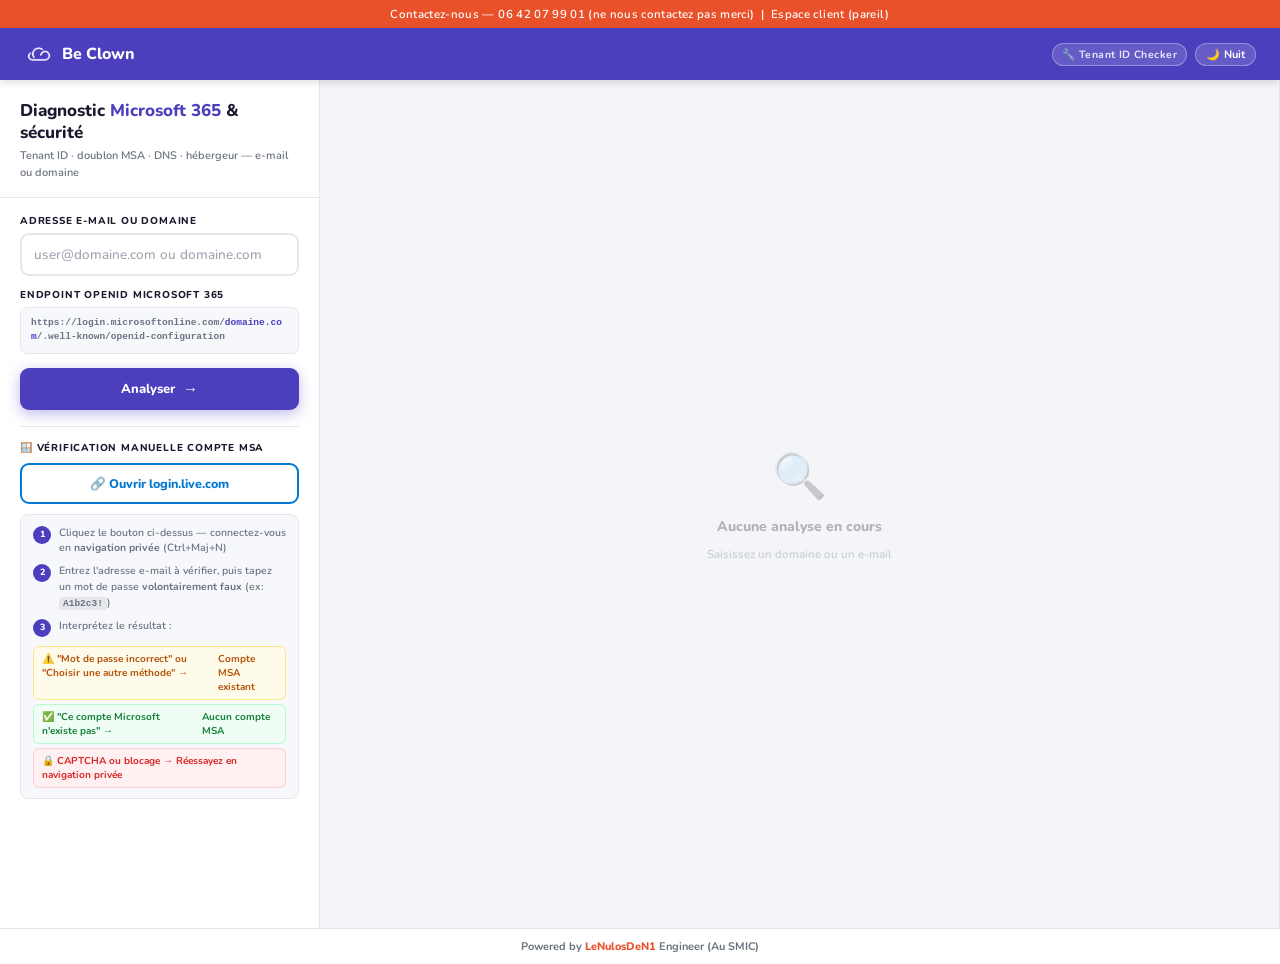
<file: ind12ex.html>
<!DOCTYPE html>
<html lang="fr" data-theme="light">
<head>
<meta charset="UTF-8">
<meta name="viewport" content="width=device-width, initial-scale=1.0">
<title>Diagnostic Microsoft 365 — LeNulosDeN1</title>
<style>
@import url('https://fonts.googleapis.com/css2?family=Nunito:wght@400;600;700;800&display=swap');
*,*::before,*::after{box-sizing:border-box;margin:0;padding:0}
 
:root{
  --orange:#e9512a;
  --blue:#4B3FBE;
  --blue-dark:#3730A3;
  --ms:#0078d4;
  --google:#4285F4;
  --bg:#f4f5f9;
  --surface:#ffffff;
  --border:#e5e7eb;
  --text:#1a1a2e;
  --soft:#6b7280;
  --muted:#9ca3af;
  --row:#f7f8fc;
  --acc-hover:#fafbff;
  --step-bg:#f7f8fc;
  --panel-w:420px;
}
[data-theme="dark"]{
  --bg:#383630;
  --surface:#2e2c2a;
  --border:#4a4845;
  --text:#f0ede8;
  --soft:#b0ada8;
  --muted:#7a7874;
  --row:#333230;
  --acc-hover:#333230;
  --step-bg:#333230;
}
 
body{background:var(--bg);font-family:'Nunito',sans-serif;color:var(--text);min-height:100vh;display:flex;flex-direction:column;transition:background .25s,color .25s}
 
/* NAV — topbar orange, nav blue */
.topbar{background:#e9512a!important;color:#fff;text-align:center;font-size:11.5px;font-weight:600;padding:6px 20px;letter-spacing:.03em}
nav{background:#4B3FBE!important;padding:0 24px;height:52px;display:flex;align-items:center;justify-content:space-between;position:sticky;top:0;z-index:300;box-shadow:0 2px 8px rgba(0,0,0,.15)}
.nav-logo{display:flex;align-items:center;gap:8px;font-size:16px;font-weight:800;color:#fff;text-decoration:none}
.nav-logo img{width:30px;height:30px;object-fit:contain;filter:brightness(0) invert(1);}
.nav-right{display:flex;align-items:center;gap:8px}
.nav-badge{font-size:10.5px;font-weight:700;color:rgba(255,255,255,.85);background:rgba(255,255,255,.15);border:1.5px solid rgba(255,255,255,.3);padding:3px 9px;border-radius:20px;letter-spacing:.04em}
.dark-toggle{background:rgba(255,255,255,.15);border:1.5px solid rgba(255,255,255,.3);border-radius:20px;padding:3px 10px;cursor:pointer;font-size:11px;font-weight:700;color:#fff;font-family:'Nunito',sans-serif;display:flex;align-items:center;gap:4px;transition:background .15s}
.dark-toggle:hover{background:rgba(255,255,255,.25)}
 
/* 3-COLUMN LAYOUT */
.app{flex:1;display:flex;min-height:0}
 
/* LEFT — search sidebar */
.sidebar{width:320px;flex-shrink:0;background:var(--surface);border-right:1px solid var(--border);display:flex;flex-direction:column;position:sticky;top:52px;height:calc(100vh - 52px);overflow-y:auto;transition:background .25s}
.sb-head{padding:20px 20px 16px;border-bottom:1px solid var(--border)}
.sb-head h1{font-size:17px;font-weight:800;color:var(--text);line-height:1.3;margin-bottom:4px}
.sb-head h1 span{color:var(--blue)}
[data-theme="dark"] .sb-head h1 span{color:#8b80f8}
.sb-head p{font-size:11px;color:var(--soft);font-weight:600;line-height:1.5}
.sb-body{padding:16px 20px;flex:1}
.flabel{display:block;font-size:10px;font-weight:800;color:var(--text);text-transform:uppercase;letter-spacing:.08em;margin-bottom:5px}
.input-wrap{margin-bottom:12px}
.input-wrap input{width:100%;border:2px solid var(--border);border-radius:9px;padding:10px 12px;font-family:'Nunito',sans-serif;font-size:13.5px;font-weight:600;color:var(--text);outline:none;transition:border-color .2s,box-shadow .2s,background .25s;background:var(--surface)}
.input-wrap input:focus{border-color:var(--blue);box-shadow:0 0 0 3px rgba(75,63,190,.1)}
input::placeholder{color:var(--muted);font-weight:500}
.ep-preview{background:var(--row);border:1.5px solid var(--border);border-radius:7px;padding:8px 10px;font-size:9.5px;font-weight:600;color:var(--soft);word-break:break-all;margin-bottom:14px;font-family:'Courier New',monospace;line-height:1.5;transition:background .25s}
.ep-preview .domain{color:var(--blue);font-weight:800}
[data-theme="dark"] .ep-preview .domain{color:#8b80f8}
.btn-go{width:100%;padding:11px;background:var(--blue);border:none;border-radius:9px;font-family:'Nunito',sans-serif;font-size:13px;font-weight:800;color:#fff;cursor:pointer;transition:background .2s,transform .1s,box-shadow .2s;display:flex;align-items:center;justify-content:center;gap:8px;box-shadow:0 4px 14px rgba(75,63,190,.35)}
.btn-go:hover{background:var(--blue-dark);box-shadow:0 6px 20px rgba(75,63,190,.45)}
.btn-go:active{transform:scale(.99)}
.btn-go:disabled{opacity:.55;cursor:not-allowed;box-shadow:none}
.btn-arrow{font-size:15px;transition:transform .2s}
.btn-go:hover .btn-arrow{transform:translateX(4px)}
.spinner{display:none;width:14px;height:14px;border:2.5px solid rgba(255,255,255,.3);border-top-color:#fff;border-radius:50%;animation:spin .7s linear infinite}
@keyframes spin{to{transform:rotate(360deg)}}
 
.prog-list{margin-top:12px;display:none;flex-direction:column;gap:4px}
.p-step{display:flex;align-items:center;gap:7px;font-size:10.5px;font-weight:700;color:var(--soft);padding:5px 8px;border-radius:6px;background:var(--step-bg);border:1.5px solid var(--border);transition:all .2s}
.p-step.active{color:var(--blue);border-color:#c7d2fe;background:#eef2ff}
.p-step.done{color:#16a34a;border-color:#bbf7d0;background:#f0fdf4}
.p-step.fail{color:var(--muted);text-decoration:line-through;opacity:.6}
[data-theme="dark"] .p-step.active{background:#2a2860;border-color:#5b52cc;color:#a5b4fc}
[data-theme="dark"] .p-step.done{background:#1a2e1a;border-color:#4a7c4a;color:#86efac}
.p-step-icon{font-size:11px;flex-shrink:0}
.err-box{margin-top:10px;background:#fff1f2;border:1.5px solid #fecdd3;border-radius:7px;padding:9px 12px;font-size:11.5px;font-weight:700;color:#dc2626;display:none}
[data-theme="dark"] .err-box{background:#2d1515;border-color:#7f1d1d;color:#fca5a5}
 
/* CENTER — results */
.center{flex:1;padding:24px 20px;overflow-y:auto;display:flex;flex-direction:column;gap:14px;min-height:calc(100vh - 52px)}
 
.empty-state{flex:1;display:flex;flex-direction:column;align-items:center;justify-content:center;gap:10px;opacity:.3;padding:60px 0}
.empty-state-icon{font-size:44px}
.empty-state-title{font-size:14px;font-weight:800;color:var(--text)}
.empty-state-sub{font-size:11.5px;font-weight:600;color:var(--soft)}
 
/* TENANT HERO */
.tenant-hero{background:linear-gradient(135deg,#3730A3 0%,#4B3FBE 55%,#6d5ce8 100%);border-radius:14px;padding:22px 26px 18px;position:relative;overflow:hidden;box-shadow:0 6px 28px rgba(75,63,190,.25);cursor:default}
.tenant-hero::after{content:'🪟';position:absolute;right:16px;top:50%;transform:translateY(-50%);font-size:72px;opacity:.06;pointer-events:none}
.hero-label{font-size:9px;font-weight:800;text-transform:uppercase;letter-spacing:.18em;color:rgba(255,255,255,.55);margin-bottom:8px}
.hero-guid{font-size:19px;font-weight:800;color:#fff;word-break:break-all;letter-spacing:.015em;display:flex;align-items:center;gap:12px;flex-wrap:wrap;text-shadow:0 1px 6px rgba(0,0,0,.18);margin-bottom:6px}
.hero-copy-btn{background:rgba(255,255,255,.14);border:1.5px solid rgba(255,255,255,.32);border-radius:6px;color:#fff;font-size:10.5px;font-weight:700;font-family:'Nunito',sans-serif;padding:4px 12px;cursor:pointer;white-space:nowrap;transition:all .15s;flex-shrink:0}
.hero-copy-btn:hover{background:rgba(255,255,255,.26)}
.hero-copy-btn.copied{background:rgba(22,163,74,.28);border-color:#86efac;color:#86efac}
.hero-domain{font-size:11px;font-weight:700;color:rgba(255,255,255,.45);letter-spacing:.03em}
.hero-none{font-size:13px;font-weight:700;color:rgba(255,255,255,.55);font-style:italic;margin-bottom:6px}
.dup-alert{display:flex;align-items:flex-start;gap:9px;margin-top:12px;padding:10px 12px;border-radius:8px}
.dup-alert.warn{background:rgba(251,191,36,.16);border:1.5px solid rgba(251,191,36,.45)}
.dup-alert.ok{background:rgba(34,197,94,.12);border:1.5px solid rgba(34,197,94,.3)}
.dup-alert.info{background:rgba(56,189,248,.12);border:1.5px solid rgba(56,189,248,.4)}
.dup-icon{font-size:13px;flex-shrink:0;margin-top:1px}
.dup-body{flex:1}
.dup-title{font-size:11px;font-weight:800;margin-bottom:2px}
.dup-alert.warn .dup-title{color:#fef3c7}
.dup-alert.ok .dup-title{color:#bbf7d0}
.dup-alert.info .dup-title{color:#bae6fd}
.dup-desc{font-size:10px;font-weight:600;color:rgba(255,255,255,.6);line-height:1.5}
 
/* PILLS */
.pills-block{display:flex;flex-direction:column;gap:6px}
.pills-label{font-size:9.5px;font-weight:700;text-transform:uppercase;letter-spacing:.1em;color:var(--muted)}
.pills-row{display:flex;flex-wrap:wrap;gap:5px}
.pill{display:inline-flex;align-items:center;gap:4px;font-size:10.5px;font-weight:700;padding:3px 9px;border-radius:20px;border:1.5px solid;white-space:nowrap}
.pill.on{background:#f0fdf4;color:#15803d;border-color:#bbf7d0}
.pill.off{background:var(--row);color:var(--muted);border-color:var(--border);font-weight:600}
[data-theme="dark"] .pill.on{background:#1a2e1a;color:#86efac;border-color:#4a7c4a}
 
/* RESULT CARDS (center column) */
.result-card{background:var(--surface);border:1.5px solid var(--border);border-radius:11px;overflow:hidden;cursor:pointer;transition:border-color .2s,box-shadow .2s,background .25s;user-select:none}
.result-card:hover{border-color:#c7d2fe;box-shadow:0 2px 12px rgba(75,63,190,.1)}
.result-card.selected{border-color:var(--blue);box-shadow:0 0 0 2px rgba(75,63,190,.2)}
.result-card.sel-google{border-color:var(--google);box-shadow:0 0 0 2px rgba(66,133,244,.2)}
.result-card.sel-health{border-color:#10b981;box-shadow:0 0 0 2px rgba(16,185,129,.2)}
.result-card.sel-host{border-color:#ec4899;box-shadow:0 0 0 2px rgba(236,72,153,.2)}
.result-card.sel-dns{border-color:#6b7280;box-shadow:0 0 0 2px rgba(107,114,128,.2)}
 
.card-row{display:flex;align-items:center;justify-content:space-between;padding:12px 14px;gap:10px}
.card-left{display:flex;align-items:center;gap:10px;flex:1;min-width:0}
.card-icon-wrap{width:34px;height:34px;border-radius:8px;display:flex;align-items:center;justify-content:center;flex-shrink:0;font-size:16px}
.card-icon-wrap.ms-clr{background:#eff6ff}
.card-icon-wrap.gg-clr{background:#fef9c3}
.card-icon-wrap.hl-clr{background:#f0fdf4}
.card-icon-wrap.hs-clr{background:#fce7f3}
.card-icon-wrap.dn-clr{background:#f9fafb}
[data-theme="dark"] .card-icon-wrap.ms-clr{background:#1a2040}
[data-theme="dark"] .card-icon-wrap.gg-clr{background:#1e1a00}
[data-theme="dark"] .card-icon-wrap.hl-clr{background:#0d1f0d}
[data-theme="dark"] .card-icon-wrap.hs-clr{background:#1f0d14}
[data-theme="dark"] .card-icon-wrap.dn-clr{background:var(--row)}
.card-title{font-size:12.5px;font-weight:800;color:var(--text)}
.card-sub{font-size:10px;font-weight:600;color:var(--soft);margin-top:1px}
.card-badge{font-size:9.5px;font-weight:800;padding:2px 8px;border-radius:20px;white-space:nowrap;flex-shrink:0}
.card-badge.ms-b{background:#e0e7ff;color:var(--blue)}
.card-badge.gg-b{background:#fef3c7;color:#b45309}
.card-badge.hl-b{background:#dcfce7;color:#15803d}
.card-badge.hs-b{background:#fce7f3;color:#be185d}
.card-badge.dn-b{background:var(--row);color:var(--soft);border:1px solid var(--border)}
[data-theme="dark"] .card-badge.ms-b{background:#2a2860;color:#a5b4fc}
[data-theme="dark"] .card-badge.gg-b{background:#2a2010;color:#fcd34d}
[data-theme="dark"] .card-badge.hl-b{background:#1a2e1a;color:#86efac}
[data-theme="dark"] .card-badge.hs-b{background:#2d1520;color:#f9a8d4}
[data-theme="dark"] .card-badge.dn-b{background:var(--row);color:var(--soft)}
.card-chevron{font-size:10px;color:var(--muted);transition:transform .2s}
.result-card.selected .card-chevron,.result-card.sel-google .card-chevron,.result-card.sel-health .card-chevron,.result-card.sel-host .card-chevron,.result-card.sel-dns .card-chevron{transform:rotate(90deg)}
 
/* MS card SVG logo */
.ms-logo svg,.gg-logo svg{width:20px;height:20px}
 
/* RIGHT PANEL — detail drawer */
.detail-panel{width:0;flex-shrink:0;overflow:hidden;transition:width .28s cubic-bezier(.4,0,.2,1);background:var(--surface);border-left:1px solid var(--border);position:sticky;top:52px;height:calc(100vh - 52px);display:flex;flex-direction:column;transition:width .28s cubic-bezier(.4,0,.2,1),background .25s}
.detail-panel.open{width:var(--panel-w)}
.panel-head{padding:14px 16px 12px;border-bottom:1px solid var(--border);display:flex;align-items:center;justify-content:space-between;gap:10px;flex-shrink:0}
.panel-title{font-size:13px;font-weight:800;color:var(--text);white-space:nowrap;overflow:hidden;text-overflow:ellipsis}
.panel-close{background:none;border:none;cursor:pointer;font-size:16px;color:var(--muted);padding:2px 6px;border-radius:5px;transition:background .15s}
.panel-close:hover{background:var(--row)}
.panel-body{flex:1;overflow-y:auto;padding:14px 16px 20px;display:flex;flex-direction:column;gap:10px;min-width:var(--panel-w)}
 
/* DATA ROWS inside panel */
.d-row{background:var(--row);border:1.5px solid var(--border);border-radius:7px;padding:9px 11px;transition:background .25s}
.d-row.hi-google{border-color:#bfdbfe;background:#fffbeb}
[data-theme="dark"] .d-row.hi-google{background:#1e1a00;border-color:#92781a}
.d-label{font-size:9px;font-weight:800;color:var(--soft);text-transform:uppercase;letter-spacing:.09em;margin-bottom:3px}
.d-value{font-size:11.5px;font-weight:700;color:var(--text);word-break:break-all;display:flex;align-items:center;gap:8px;flex-wrap:wrap}
.copy-btn{background:var(--surface);border:1.5px solid var(--border);border-radius:5px;color:var(--soft);font-size:9px;font-weight:700;font-family:'Nunito',sans-serif;padding:2px 7px;cursor:pointer;white-space:nowrap;transition:all .15s;flex-shrink:0}
.copy-btn:hover{border-color:var(--orange);color:var(--orange)}
.copy-btn.copied{border-color:#16a34a;color:#16a34a}
 
/* HOST SUMMARY */
.host-summary{display:flex;align-items:center;gap:12px;padding:12px 13px;border-radius:9px;background:var(--row);border:1.5px solid var(--border)}
.host-logo{width:36px;height:36px;border-radius:8px;background:linear-gradient(135deg,#f9a8d4,#c084fc);display:flex;align-items:center;justify-content:center;font-size:17px;flex-shrink:0}
.host-name{font-size:13.5px;font-weight:800;color:var(--text)}
.host-sub{font-size:10px;font-weight:600;color:var(--soft);margin-top:2px}
 
/* HEALTH */
.score-block{display:flex;align-items:center;gap:14px;padding:12px 13px;border-radius:9px;border:1.5px solid var(--border);margin-bottom:2px}
.score-ring{position:relative;width:52px;height:52px;flex-shrink:0}
.score-ring svg{width:52px;height:52px;transform:rotate(-90deg)}
.score-ring .trk{fill:none;stroke:var(--border);stroke-width:5}
.score-ring .fll{fill:none;stroke-width:5;stroke-linecap:round;transition:stroke-dashoffset .9s ease}
.score-ring .lbl{position:absolute;top:50%;left:50%;transform:translate(-50%,-50%);font-size:12px;font-weight:800;color:var(--text)}
.score-info{flex:1}
.score-title{font-size:12.5px;font-weight:800;margin-bottom:2px}
.score-desc{font-size:10px;font-weight:600;color:var(--soft);line-height:1.4}
.hc-list{display:flex;flex-direction:column;gap:6px}
.hc-item{display:flex;align-items:flex-start;gap:8px;padding:9px 11px;border-radius:7px;border:1.5px solid}
.hc-item.ok{background:#f0fdf4;border-color:#bbf7d0}
.hc-item.warn{background:#fffbeb;border-color:#fde68a}
.hc-item.error{background:#fff1f2;border-color:#fecdd3}
.hc-item.info{background:#f0f9ff;border-color:#bae6fd}
[data-theme="dark"] .hc-item.ok{background:#1a2e1a;border-color:#4a7c4a}
[data-theme="dark"] .hc-item.warn{background:#2a2010;border-color:#92781a}
[data-theme="dark"] .hc-item.error{background:#2d1515;border-color:#7f1d1d}
[data-theme="dark"] .hc-item.info{background:#0d2030;border-color:#1e5a7a}
.hc-icon{font-size:13px;flex-shrink:0;margin-top:1px}
.hc-body{flex:1;min-width:0}
.hc-title{font-size:11px;font-weight:800;margin-bottom:2px}
.hc-item.ok .hc-title{color:#15803d}
.hc-item.warn .hc-title{color:#b45309}
.hc-item.error .hc-title{color:#dc2626}
.hc-item.info .hc-title{color:#0369a1}
[data-theme="dark"] .hc-item.ok .hc-title{color:#86efac}
[data-theme="dark"] .hc-item.warn .hc-title{color:#fcd34d}
[data-theme="dark"] .hc-item.error .hc-title{color:#fca5a5}
[data-theme="dark"] .hc-item.info .hc-title{color:#7dd3fc}
.hc-desc{font-size:10px;font-weight:600;color:var(--soft);line-height:1.5;word-break:break-all}
.ext-link{display:flex;align-items:center;gap:7px;padding:9px 11px;background:var(--row);border:1.5px solid #c7d2fe;border-radius:7px;font-size:10.5px;font-weight:700;color:var(--blue);text-decoration:none;transition:background .15s}
.ext-link:hover{background:#eef2ff}
[data-theme="dark"] .ext-link{border-color:#3a3580;color:#a5b4fc}
[data-theme="dark"] .ext-link:hover{background:#2a2860}
 
/* FOOTER */
footer{background:var(--surface);border-top:1px solid var(--border);padding:10px 24px;display:flex;align-items:center;justify-content:center;transition:background .25s}
.powered{font-size:11px;font-weight:700;color:var(--soft)}
.powered span{color:var(--orange);font-weight:800}
 
@media(max-width:768px){
  .app{flex-direction:column}
  .sidebar{
    width:100%;height:auto;position:static;
    border-right:none;border-bottom:1px solid var(--border);
  }
  .center{padding:16px 12px;gap:10px}
  .detail-panel{
    width:100%!important;height:auto;position:static;
    border-left:none;border-top:1px solid var(--border);
  }
  .detail-panel.open{display:flex;flex-direction:column}
  .tenant-hero{padding:18px 16px 14px}
  .hero-guid{font-size:15px}
  nav{padding:0 16px}
  .nav-badge{display:none}
}
 
/* MSA manual check block */
.msa-check-block{margin-top:16px;border-top:1px solid var(--border);padding-top:14px}
.msa-check-title{font-size:10px;font-weight:800;text-transform:uppercase;letter-spacing:.08em;color:var(--text);margin-bottom:8px}
.btn-msa{width:100%;padding:10px;background:transparent;border:2px solid var(--ms);border-radius:9px;font-family:'Nunito',sans-serif;font-size:12.5px;font-weight:800;color:var(--ms);cursor:pointer;display:flex;align-items:center;justify-content:center;gap:7px;transition:all .2s;text-decoration:none}
.btn-msa:hover{background:var(--ms);color:#fff}
[data-theme="dark"] .btn-msa{border-color:#3b82f6;color:#3b82f6}
[data-theme="dark"] .btn-msa:hover{background:#3b82f6;color:#fff}
.msa-procedure{margin-top:10px;background:var(--row);border:1.5px solid var(--border);border-radius:8px;padding:10px 12px;display:flex;flex-direction:column;gap:7px}
.msa-step{display:flex;align-items:flex-start;gap:8px;font-size:10.5px;font-weight:600;color:var(--soft);line-height:1.5}
.msa-step-num{width:18px;height:18px;border-radius:50%;background:var(--blue);color:#fff;font-size:9px;font-weight:800;display:flex;align-items:center;justify-content:center;flex-shrink:0;margin-top:1px}
.msa-result{display:flex;flex-direction:column;gap:4px;margin-top:2px}
.msa-result-row{display:flex;align-items:flex-start;gap:6px;font-size:10px;font-weight:700;padding:5px 8px;border-radius:6px;border:1.5px solid}
.msa-result-row.ok{background:#f0fdf4;border-color:#bbf7d0;color:#15803d}
.msa-result-row.warn{background:#fffbeb;border-color:#fde68a;color:#b45309}
.msa-result-row.err{background:#fff1f2;border-color:#fecdd3;color:#dc2626}
[data-theme="dark"] .msa-result-row.ok{background:#1a2e1a;border-color:#4a7c4a;color:#86efac}
[data-theme="dark"] .msa-result-row.warn{background:#2a2010;border-color:#92781a;color:#fcd34d}
[data-theme="dark"] .msa-result-row.err{background:#2d1515;border-color:#7f1d1d;color:#fca5a5}
</style>
</head>
<body>
 
<div class="topbar">Contactez-nous — 06 42 07 99 01 (ne nous contactez pas merci) &nbsp;|&nbsp; Espace client (pareil)</div>
 
<nav>
  <div class="nav-logo">
    <img id="navLogo" alt="Be Clown">
    Be Clown
  </div>
  <div class="nav-right">
    <div class="nav-badge">🔧 Tenant ID Checker</div>
    <button class="dark-toggle" onclick="toggleDark()"><span id="darkIcon">🌙</span><span id="darkLabel">Nuit</span></button>
  </div>
</nav>
 
<div class="app">
 
  <!-- LEFT -->
  <aside class="sidebar">
    <div class="sb-head">
      <h1>Diagnostic <span>Microsoft 365</span> & sécurité</h1>
      <p>Tenant ID · doublon MSA · DNS · hébergeur — e-mail ou domaine</p>
    </div>
    <div class="sb-body">
      <label class="flabel">Adresse e-mail ou domaine</label>
      <div class="input-wrap">
        <input type="text" id="emailInput" placeholder="user@domaine.com ou domaine.com" autocomplete="off"/>
      </div>
      <label class="flabel">Endpoint OpenID Microsoft 365</label>
      <div class="ep-preview" id="endpointPreview">https://login.microsoftonline.com/<span class="domain">domaine.com</span>/.well-known/openid-configuration</div>
      <button class="btn-go" id="checkBtn" onclick="checkTenant()">
        <span id="btnText">Analyser</span>
        <span class="btn-arrow" id="btnArrow">→</span>
        <div class="spinner" id="spinner"></div>
      </button>
      <div class="prog-list" id="progList">
        <div class="p-step" id="step-ms"><span class="p-step-icon">🪟</span><span>Microsoft 365…</span></div>
        <div class="p-step" id="step-google"><span class="p-step-icon">🔵</span><span>Google Workspace…</span></div>
        <div class="p-step" id="step-dns"><span class="p-step-icon">🌐</span><span>DNS…</span></div>
        <div class="p-step" id="step-health"><span class="p-step-icon">🛡️</span><span>Sécurité…</span></div>
        <div class="p-step" id="step-others"><span class="p-step-icon">🔍</span><span>Autres services…</span></div>
        <div class="p-step" id="step-dup"><span class="p-step-icon">⚠️</span><span>Doublon MSA…</span></div>
        <div class="p-step" id="step-host"><span class="p-step-icon">🏠</span><span>Hébergeur…</span></div>
      </div>
      <div class="err-box" id="errBox"></div>
 
      <!-- MSA manual check -->
      <div class="msa-check-block">
        <div class="msa-check-title">🪟 Vérification manuelle compte MSA</div>
        <a id="btnMsa" href="https://login.live.com/login.srf" target="_blank" rel="noopener" class="btn-msa">
          🔗 Ouvrir login.live.com
        </a>
        <div class="msa-procedure">
          <div class="msa-step">
            <div class="msa-step-num">1</div>
            <span>Cliquez le bouton ci-dessus — connectez-vous en <strong>navigation privée</strong> (Ctrl+Maj+N)</span>
          </div>
          <div class="msa-step">
            <div class="msa-step-num">2</div>
            <span>Entrez l'adresse e-mail à vérifier, puis tapez un mot de passe <strong>volontairement faux</strong> (ex: <code style="background:var(--border);padding:1px 4px;border-radius:3px;font-size:9.5px">A1b2c3!</code>)</span>
          </div>
          <div class="msa-step">
            <div class="msa-step-num">3</div>
            <span>Interprétez le résultat :</span>
          </div>
          <div class="msa-result">
            <div class="msa-result-row warn">⚠️ "Mot de passe incorrect" ou "Choisir une autre méthode" → <strong>Compte MSA existant</strong></div>
            <div class="msa-result-row ok">✅ "Ce compte Microsoft n'existe pas" → <strong>Aucun compte MSA</strong></div>
            <div class="msa-result-row err">🔒 CAPTCHA ou blocage → Réessayez en navigation privée</div>
          </div>
        </div>
      </div>
    </div>
  </aside>
 
  <!-- CENTER -->
  <main class="center" id="centerCol">
    <div class="empty-state">
      <div class="empty-state-icon">🔍</div>
      <div class="empty-state-title">Aucune analyse en cours</div>
      <div class="empty-state-sub">Saisissez un domaine ou un e-mail</div>
    </div>
  </main>
 
  <!-- RIGHT PANEL -->
  <aside class="detail-panel" id="detailPanel">
    <div class="panel-head">
      <span class="panel-title" id="panelTitle">Détails</span>
      <button class="panel-close" onclick="closePanel()">✕</button>
    </div>
    <div class="panel-body" id="panelBody"></div>
  </aside>
 
</div>
 
<footer><div class="powered">Powered by <span>LeNulosDeN1</span> Engineer (Au SMIC)</div></footer>
 
<script>
// inject logo
(function(){
  const LOGO_B64 = 'iVBORw0KGgoAAAANSUhEUgAAAk8AAAJPCAYAAABlxzBuAAEAAElEQVR4nOz9abAs6Znfh/2e930zaznb3Xrfu9FodKOBxj4ABpgZgDPD2URyyBElU6IpSrIUDDoc1gfbsmwr7LC/WOEIBW2HQ7bFRaJM0jRpjoYezpAazQpyFgDd2Jfegd6Xu5ytqjLzfd/HH97Mqjrn3tvovhfAnTv3+XWcrnvqZGVlZVVl/vNZ/[base64]/6dtYjV5u3QC4SzxPvsxK3vp5lovKpZc3DONPPuFab4BhGFeI8M4uf9ZP9P2J3+NwQF5bJAO6vGe1+EAvQ8pyx55fLiEmlnfJsdu3u81y6fW65aocCqTjGzjsH+3vHF7c+ka5vFpG1//mlpvpju2LYd0Z006GcaNi4skwrlcudebuxcbAuui49OL5EsKJiwSO9g+Wfpml5NKLlz3OUr/o+i/H/v0WG3k54XQxZcvQvFpAe9G0LoAGMTXcfclQWl7+uhRlvYg7LhgNw7jxsMOAYVynCG4ZORrIa/+Ho3rg4khJPhqdueho4FjGd3LgaEjHUWRFAxJXD1kTWXA0SrW6Jy9vBxGWj91/fCsux/qSlxKHx1+SO3a/Y0SJLWWU1N+u7Zfj+ycHwLMUadpdtL2GYfzJxyJPhnFdMwgZYClBPKAXCaejvzmQtZqf4yJB15aDsuwyYrOe/xqevxcTlxA/cFwAuYtuByl1qaXTkd8uIbKkv9XV1lxOvOmx27S2VOZ4dOr4gwKopxw21wWkiSfDuNGwyJNhXLc45IhU0LX/D1yqXieXdJZc5qT/Ngq6RYf03lp0iiGnpW9RL3SxjDu66kGsHft9+cT98wy3g8jra5akf85L1YGn4zVXsrb9Q81T/+M5Lkul3063ts0ZE0+GcWNikSfDuF6RvCY81k/gFyfyLvVYoIioi+67zEMAt5aWUyAdKZCS/l/[base64]/541qvqf77XFdhxQTX8OwDjfh3rEZx0mdv1lzUsn9fuT2s/638THA6HIPheQK2qnLrl41frdEcE1XK/yFr0rResFnkyjBsTE0+GcZ2yFAHrkSdXMlyqkHO5Q/rKqGGhCg9AQoGK4AIxRzIRhyK9fCil4XrkIOH7W6UIn2n50U2BzTFsT+HkBpzenLA1GjHxFae3ttiebiApkmMiAJULqGbuuPtuDg8P2N8/YL5YlHWHIsciQkqJ18+dJ6VETJlzuxeYLzLzObx4AG8AM5AOaIEGmAeY0Wfg1jd+LRQmOgiqgC7jXaV+Sdf8s1z/gvO68uv3uQB6tJrdMIwbBBNPhnGdIsAIjkROYBU9WU+2eedQ1T7NVXAIHkHJCJlNP4LUkPp+vaEpfzApmILechJuu+UmbrvpDDefnHDrVmIaIuOqZuwClSqjLNTAGMfs3C5bozETF9DYITFTO0HUEXOHG4/[base64]/ltugYNddpww0USYz5G2YSKKzx0uZ6SqmGdQHxDt41w5IQpeBC8OcjHQ1JTJOeOcIwSHqtClFqlqspQibVVFVcmqSxfvMBoTY8T5kj9bLFrUCeOqpssdSERyxmXw6qlzhaiD5IjqiKEijmvayZjDyvNqs+D5N1/j6Zdf4OXzM7743ShDZEqBVmAuJe3XlV1c0BJx8uIgal9IXmw1j4+yMQzjTz4mngzjusVBNeqDSvFIR1oQqCQjKVELhDVbgADceQZ95OYd3jNO/OgjD7Cztc3iYJ9KHD5ltOnYqCrSfM44eAJaapV8QDQVQeMcGY+qIlkhF/HjRPDe45wjtR3OuRIBUyXL4DogJDKtgMoqR6aq4ATnHM45Fm27FF3O9b1z3uHFkTVRSQZNSBoeXyrBNClZPZqFhKAIPoxxVY0idDkV4Tc9yTOvn+VLTz/Ll7/zOk9HOAuyTxFQDb0v5poHVABqBB8Cs9hhZU+GceNh4skwrlscOLdyB0dwOeFypqak4YbI0hi4fxN9/4O38OC9d3DzyR1O+8zN8wu4w11GVU3lPG3TsDGZMqlH7O/[base64]/Fjx61xk+dP/d3LWzyTQ3VHHOhoeJ9zQHCyajKU6LsBEyi8MZOWe2dzZp25aqqkh9b56rPDEnuq5biiqHLMWPXxNAOWe8K51z6sqhJqMkzYhIKViXgFsrYhfKduSc+3WkEnFKZZmq78RLKSHOIcEvH6sKWY8lLnMmUQQeFPElIjiF5JRYZ6JmyIIQcH5CYsQsew4JPPfmHp9/5jv8wXNneRFkjz4iFXrRtDSyMgzjRsLEk2FcBUdMAC437mTNoHJ5nr3oDi79bdSL/7Ru6j3q00iBEmHaAt61jX7g/jt56Pabuf/MSbZIbOSWcTtnkhJTyYTY0jYRptssuvIkwfUT5pxDpER3VBUJQpciUTO+KrVJGSWEAL3IuWi/aBFKDkfSvEzHiQgqRfF5hEql1ENpLCk/5wjilmIn5xLt0pxL5Mv5pTALVU2TY/8sstwuAJEimNIwskaGgSr9707AJTqaUg+WhEo9QQMuB9CK1o1owphZPeGcVHzr3Dk+9+RTfP6Zs7yekYZST37cV+ptRaOOm6SvpVWH9/hy67mUl6lhGD9cTDwZxhUiOHxvqJigjPoQjo456X98f5Yrrt4sv3mSwbsSzUGAUJV2+K4Dhboa0TXNkZNqKk9O0MwZYBO4FfQDd4/5xEMP8tCtN7EliTw/YOwyTiNeMyFn6gQhlx8VaLwjDuPkLnMmXnchz2/ziOFKlmx5+1bLHeedHJTerni41DaoaHltUgrOnbri/9TXTSVxRPV0wdG5QKxruirw+v4e33j6aR5/fo/fPY/sUtJ6g1NURxFVCIj2ac+cltvqK0eWUkRfZjg7iJlaS+TQra2vXd8hOhh+rr0usgkow7gGmHgyjCtkcK5eRgjWxdOacFp2onGxeOLIdJW+fql3utzY3uZw9zyjukJSRGNizGqcyRT49B21Pnr7GT5w7/3ctb3BxnyOm+0xoWNae7q4IC9n4Dl89rjsqHLZ7i5k0uUiZjcAWZZ7HihiB1aiLmag8mRVOjKEilBXxJR4M1V88U144sU3+cKTz/GKFl+pKLCgFz79eipfl5Rl6lbp1sHltFfEta68tQbbhJa1z8sQhdRVhMqyhoZxbTDxZBhXylLo0J/BVuNN/PoiPas5b2t/CK6ERaIiOMZhRI6JOFQZVQq59HNtAlsJbgf9mXfdzgceuJvTp6eMXGRTlWlKTGNHFRtCjiAJ9UrXP0WJBBXxVKIsQ1TJxNPlxJOKx1eBhDJrFjQ54kIg1CPE1YibMgsjnt0/4HNPP8tvPfUaT81KkXnroBrVxA5y1H7CS5+QE6UKjtSV93Y1SqZ4d5UGP1dElNDPMMxHhJawShsahvHDxcSTYVwp6xGE/pzoWRub0nNRLYxQUjUulwV9Da3iVfv6JY+SgEgCJv2iZ4C/8LE79KceeS+3JMUtZkgNopGqi4xSYpQyIUecKCpK6zPRQ3SD67gUQ8lcxJOQjxRs32h8L/GUtNguZC9kVZIrkaA2ZnLbUPcu6e10h4PRlDeo+PobF/jNr3ybP3h2Twa7gwg450kq5H5/e0pXZO6XWUUkHWS3nq07Kp5ysZ4Y0nsWeTKMHz4mngzjalj7Bq2n544zDJtdLd4Pn/WAlJoXT2aMA+KyAPxm0Js9/NRjd/PpRx9i2zW4xQHjCrRbIF1iKoGJ91QZfEzk2Fs3eqV1paYpOkh9obYoeHU4Bac3ungqt4NYGt6f5e/iSX0hehbwIeCCL8HC3BLdDDSRGyAGfNgmj7Z4rck8d9jy333rW3z59X2enpWUngZwYUpsM+RE1Q8mbul9OB3l8wDLIirpx+UMLF3QwZSTYVwjTDwZxlVwuS/QEM9YneOOyqplpq+uIEbIiQ3JVFo8mTaA90zQj957Mz/[base64]/5F7W/7i+QF5aGYiu3L/HlBTdz77/Dn72sfdydwVy7nXqNGNrXNPRsmgaQgjFdbvLtG2LH7tiAplKRbhfq7rKUAbtrm1GlcvY4EE8RSekG/go8L3Ek/eeGCMp9dGmfsZezhlNic0woo0NcyKpAipBNRGSUiXHhAk5BWZScTCe8God+Mr5N/iNr3+V33uu2By0HBPhy/Qdy+iTVwis/pBwpD6vZ7P1DOOHzw182DSMq2SIEniPqIdOcSjDsJLi162loy4Nzj3gpeinESU9dxPoT9xzkp//2Id55NQ28fxrxNk5NqYgdCXW0EeLfA74XE6gWaDzSpLBo6nfIF0XcGVLkFLbFFQRzXjNqDiiuL4W6sYk9/VFS/E0pOvepiApHYulI24oJs+Azw6vUEtFztBmpXHQTgJN8JyPc15aOP6LX/4yz+ciouZAGpfxL4OKkjTIJdc7X0h/O7QggEWeDOOHz4171DSMq0WA0agYWibXD90VBCnCyTuiduAiOKhrBwd5GWnaAT5+m9Mfe+9DfOSee5kuGvL5N5lIYjINSEi0aQGSy8k4Q8gBnwXU9eKpj57oIJbc0fqq3opg6KoTFK9xFdSQgN7Ah4GrEU9D1Gqob1tG+HS1/x0s5/FFjcUA1UPMiQupIp58N7/8h4/zz772HN+liKim935yEqhywOFoi8sUKgk3CqgmtEsrPzHDMH6o3LhHTcO4ahw+1KQYCQgjPEKpfWkA/FqxSgTp4EwuoumxCfoLH30/j54ZcfOGwzlhsVjgcmKzHuO7yHz/gOm4LskZl9E+wuR6x3JRhxJ6C4KC9n5Ow/lU3RDGKNEnUQWJK5GgYa1160bk0v2RS7f1tzAQLeKzPL4U3/ePW3dkVwVfxs2kpEhWvDiCcyRq9mOg3TjBV86d45efeILfey3KLqDB0+SKlEukqXIeKlikWVn/sNmrgKZhGD9EbuSjpmFcFYPDuPTCyeHo6Igo0WkRTyNKa1WEnQh3gP7Se2/jFx77KKfznB3OEhfnaVTxozHeBXKXCdFTS5njtkoL5bVxIopXweW6iChZnUOLgMq9Jlo9hr7dvtxXTvQhDeNIblSuTjxlKWlS10f31v6yFLLiyzI5ZiQWm4iKUAYeB8+b84bFdJvZxgk+/9Lr/Ld/8DhfO8iyD2RGzEj9SJ64MhIb3rKIiSfDuAbcyEdNw7gqPI4KR+iTPJFMIpeszagUFZNgmmEzwwe20X/jow/zI7ffyfa8YUMbZvF16pEwchW5UXJUnFQ4Pyo1SXklgpBMlkx2iSwZp45RV63E05owgrz8vVBEWBFispw7F/Kq8+5GRPr6ML2sSDp2/9oAQOnF67BcdhGVRHZxab6pTlAttWqSPS5VuOQgCeoybb1gsjGFrmY2U2K9w+tU/NOvfZN/+K3n5A1gj+LTNeRaXQ0kyBFL2RnGNcLEk2FcIaXGyVFRsyASB4txVyIMI4UtShfdz7/3DD//kQ9wqyh+9yybKRJcJI1KSs23inZKLRVVNaZTaGIHoSpCp0+95f4kn532kSOPY5iZ15/oj5zgh5P/EJ0Ssri+1icT8o3t9SRafJyuRDyhgs/l8VlyHxnUtUhfxuHJMeE0EFzASU0u/pgkl2ndIcFB3Th8qqjqbZrxFs90Hd88POS//pef56l95JxCK6AeYqJ3h/dkG85iGNcEE0+GcRUIjlBVdLkrM1TGAQ4jWxnuBH23g1/6xIf49AN3M272iIs3EVkgdcTXFXEhaHRUApUP5NjSLhp85RlvTJl37ZGSJFHpfZpKtKQ4FGjvF7ReHN4PkB3GfKhD8ag4krhlnZS7wfM+g3gaGETUyt7h+L45FuqRjK4JUyhzA8vwZQg5o6kXU5WQg9BIpHUJRNioJiwODkldZDKZ4Jxj3kZaPyJu7vBik/nVL36Jf/7tGW+AHABzHMoUQoB4QMndGYbxw8TEk3GDMxT85rUIztqfNfRfkpIz0cGnSVaPl/EIbeeQYeJh3BXh9POP3MVf/MhH2dg/[base64]/8vlv8PgFZA/o2GABFJeo7pil2Krzcvl5OLYr09rfDcN455h4Mm5gHPRTw2q6fqpcX1/St4uTJgRCP2gl0dLP4fCUYvAmgFSEZs4J4ATwAOhf/LH7+ci9dzFpD5mkjpAjXnN/[base64]//vXe1S0ZJLT3sKpPD70Pk7l/ZB+fE5xgc+iLDRz6Cvkplt5er/h7//u5/m9FxvZAw6BKBWtpqKURwGiQlfye46AEvF0+LX5eAlol5YW5lBuGFeCiSfjBmYQT0ogLk8l68W55BGeqhcViY4WGWWyT/3lu0eaxEngFPDZW53++z/3p5jOznPCJ+jmeI3L5ytWA27N1PJqan7dquCZEiVBIira2xKsncR1eFGrlJ0KtLkD37fPq+D6E7imIqhyLifWiJRIjBNwgrqy7VX/mpau6SIIHvq/N/MFIkVADSJoOfoEJWkup24ZxEhP/3vVO3o7MmRFSUjWsm19JC2LwyME5/EiZdtTeXzqGsKopqprxAttSsSUUCd470hd04vMfl+qMHhl5b7LcUjlSf+Mg7gpqTp3xT5Z0ksvoEgbLQNYvGZ87kWwRPzGBi/sHrBfT2lP38k/+6Ov8k++/CK7IOeAzgspD2E0h68niHpi0/RDhRNhTSCV5s/hCsHEk2FcCSaejBsWASqOCaZ8NGIQRhOapkOA2gVSbstU+xpImVGC2ytwHfwPPnqf/tyHHsGffZU7phVp701GweE0L80Y0WINcKnBLe/8Baxcpof5datRKyW95/LK7Xo9DQcl3dWF4oLuoyIp4pPiRHEOnFcIHpz26alMzhHVBKpoFpxMSBmiKlm1RKbEETUTETa3t4hJaVMsM+H6+IcqqGbGfr2onaVoGgSW5gQp40QJziM5kVOicp6qqsixJKCSZlJKqCriK7wU44A6BNoYiW2LquJdhXPFdymqgp+UCIxkVGL//Km3HSimok6l1I6pQ9Tj+n8nV9Kmly82f3vv3zKdKkXQFHEW8SRqD7Nmgd/YoQljXmsd8/FJnnzlAv+ff/WH/P6BSlNDaHvXAhmz0FiMWYND2iHi5EhHhN4qAmoYxjvHxJNxwyKUafWJtVRd38lU02ftvJD6NJMIVKnEChTHmMhJ4CTo//jP/AgfuOtW0msvcNvIE2b71FrqmFZ1VKvIxpCVu+ITL/QtVy1ZlCxS6pj6CJOoI6RStDzUP9FvR3J5OU4kJwhrEaESXRHEg/[base64]/7gX/F7z++LAlUYcTY2xaB18BfLQ31YBQSQITndu2ua1YFhXBEmnowbGs/aMFaA7BAyVf9rB4Spp+tHYYyCp26g0sQp4OEa/bd/7gPcvrnBaHHIndMxHOwRugXb0wnzpjtyclwWqB8RT1ceuciuLe3xCJkA6vtiZUedHFVajRqJLtOERBMy8yrjM0xbpdaAeiF6ISo0KdElJWfYmm4BrowXoZQstaJkcczCiNdlwtk2c2Fvn7O7Fzi3t8/Z/X3OHRyyt4DzMzjsq7EGObI+UWTd73H43a3dDu/RFujNp8ac2tpha3PKqZ0T3LI94c5t4eQINn3FKGUmXcc0Q9205GbGODicz0SJdLR0QZFxIDslZ8GnGp89dSqdcVUeUmlFYLaepbWDU3DZly66UqVP9PmqxBOiZIToShfkMFpHpKXKCW1nbE9HzPYP6CLsnLqNwxb25onxzXfzbBv55ce/xD/55mtyAWg85NrRNhkRKEG9ADpilYuO4Bv6Mj4TUIZxBZh4Mm5cjn/69ejJe0hsyAj60h+qCFsKd4P+qfvv4y/82LupF68zRdkJDn94gI8t02pEM5vjx2MyjiwlGjOotL5P7KrFE8S+m8wto06DePK5jHEZDDajU5oQaUKmDYrPcCrXaFSarLROiKEi12NyNSb5ir39hhxqEhWLmDm/d8iLr7/Bi6++yisHCz5/Icus31erWE0RnYlVjEOB7EBcKN1+mstOHdTTcp5Mv739ezGpK+hKmjAMedX+IWNgAmyC3jaGu06PuP+Wm3nwlpu559RpTo0r2oNzjL0SXEZzQ5YOkUzUSG47Jm5E3RuFhj7FCaVePgu0Xvq6p3K/X0bySuTsiL/WO337AKfa11b5NQEF0hd6V0SkXTCpR5Ay81lkunkCFzZ44c1dJrfcyWsu8P/+ylf4J196RV4FFqXWH1dV5A7oRfXqnelWochBzRqG8Y4w8WTcuIgrg1oVSJFSrlvOJ4mS4pIQ0FQG+zqBzd6G4M8/cBd/5sOPctN0Rtp/lY06wHyBj5HTm5t0Xcdi3iLVmNSn1NYH9g41NVeVtgOGFKDvu7SGWqHsSit9ckpyq+eStYJnpw6VQE6eTiH7MV0YsfAjdkU4L57vHix4+o1zfOWZ7/DUq3NpWRkRBGBOEUiDcFruO1biU/uaHsShKujKMKAUZcnF6aNiAqn97UrQDtNJ1n8f9uBwXwA2gRMB/eSjZ3j49tt45NabOYVQHxwybjq2fGAjCGlxHiGShKV4iU6WBeOXG98CxVzU6ZWbjHpVQv/YhCe6QHR9nFAijsQ0ONr5AUJkOp4AjoPDBUpgY/MUs3nmQobmtjP8/quv8H/9ta/xfIvoZuBgJpBHLPPRa7YGpVvTdJNhXCkmnowbl0E8AcSVeEr0hdfLiE6m8jCJcAvwrz96q/7SYx/gRHeANOfYqCF3cyqBGke3aHDOEeopnZYC6nVjytKjVawEru7k5RANy/Z2YdVtl3rH61wmgax8jdT1PlGlzf3Aj4lhQnaeWYJXdw/5+gsv8sRzr/LtAzgLMmclknwYg3pSUpSOTLfcmlX5etl3Im4ZsVuJEBmsJHFe6FLLRfPj1naKAH1JE6os3yNYeRWlUj2FqyFqWm7EhkCIxeV9B/Q+4OP3nuTD9z/E3SdOMcktY3eAY96Pruk73wbvqbUarEvteyipvqsRT1UunZhJwjI6udqHEWJbhkNrx2JROher0RjF0XVK0IBUNfuinK0rHt895P/1uW/yxHkkjsYcNoPUjECzFJy+381DVNAwjHeGiSfjxkUoAsoVgYQq0jsqqvPlbO2VsYdJk3iXoH/tpz/MR247hZx7mdt2xsTZrMRVNPcCpkeLT5DiLxJOSMYNsZplOuVKcOQoeO9xQUh0pL5jLOeI5kRwgZxgNN6kaRNNctSTTdos7FJxdnyCb75+jq89/RRf/+6rvLJADlml3YYfGKJLoXc7csUw1HVvfRTRi/99sf/RMa+n5b8ubba5/tgSeSrbkoaF1hrKvJaOyhEwpYivGrgtVPrgbTfx4++7jzu2a26ejBl1DeFwjzq3JdXnM7kf9Rx7yacqOBWC1tQhrLoPKYX06/YOzpVascshKF5jL6JDb1yw8v1yy1hesZ7IlCL/UkPXp/dU0Kbj5GTK7mzBYvs0r442+U//wX/H12aUOqh+n0guBvgay37IQMPq/[base64]/rLdw+8fjZLs3BWUgLRuOAeIgx4sUxrsbkqMxmc3wIpXNPhJTKe+q9x7m+diq/RVSqr1lbOqLTWyEsfcBWgntwO09CH00sJqciQp2USROpCOzFzGzrFM+FEf+P3/49fuulJLsAI2haCDoIyGKbOac18WQYV4CJJ+OGZUhhhACdelJyEKZI8GhzyNYoM1p0PDpG/4OfeIyP3HKSzcPzTFziMO7jQoWk0co/SYbaov4JlifE9ahThKEtHijFvFf4NRSlWRww2RhTTcZ0JGZtQ2ojEh2OQB22mUePP3Err0Thc88+z28/+SRfObuQA46mbYba4aHQOw0eosdNqXqVIxnc0AIPffk0JSK1XHj491ERMSST/Npfde32ojY81n6/qMD82PYd+X14b0qELqGQEkMqK4RiGD8GtoH3jNAP3nmaj917B++56RS3TgJ5/zwhN4wCNHHGwWwPX1ds75zk8KClCmOgiCvVYoMAkFJaiqhLkZwSfVymVH0uM/H8mq9UoYjVdZsJ7VOxQRxds2BrMiXN54QMyXvkppt44tx5/sE3v8kvf6OVXcBvVMwPFY+ncp4utyTy2vtlGMbbxcSTccMyiKetKezPADciuRqNLVsjR9XM+fAm+r/5S/[base64]/9ZFHuffEhFvGnpEuGLmW6UiI3YK9vT0mk5MIoTirSx9/VCWlREqJEI4OHl4nOaUJJSLp+s7IoePPZ1m6x6+Lp6EeK/dRP+89h4eHbGxtktuGqXfEdsEsR9LNN/EtDfyjL32bf/jEOdl1oDoCqSG3HC3zNwzjnWDiybhxkdJBJ7mc/gVPRghENoFHN9H/9S/9DJtnX+Lh0xt0e2fZO9jl5E1naDul6cBJTRkiuxJPWbQvzpblUN5CXyS+FE/DzLkrF085t0TNaPZIGEM9ZeZrXlkkXmgin3vqGX7n2+d5o0/LUQltcqQseOfR3ABrzuTHIz75yNNdhF/zrloJn0EkHd3XF52kFWp1y+TUMW12qU1Ysi5HSxJO155yJQiG7Fdaf9AQTRtWHDni7xVY1UmdBO7aRD/x0O382MPv4t6JR86+zriZcWI6pVGlaTtyztR1XaJbvdO59/4t03bFoXwo5i91c4Oh6TDvDjxl7t2l1xFCIKXE4XzG5s4mh4tdQu0Z1RNe2W/Qm+7lOab8J3/3l/lmg6SNrd6sq2VUBZpmftntMwzj8ph4Mm5chtxRhq1RRVp0VJTurHdP0P/pL36Wh2vl5GKf7tzLbG1OyFVg1iamky329+dUYQJksmTU9XPl6AvHdRVBWJ7spUiDlUXBlYunLFCNahYx0WpFqjc4kBHffOMcv/HVb/F7L8/lHLAH6IbQNUOBUI1XIecO77XvzutXeixIRD5qD7AeHeq3frU9HIsYXcSxpRUCa/vmMpvglv8vglOWwnO1/OopVxu+DEb1aa6L0oF93ZWuKyvxfQdmQjTiUknpnQTevYH+2AM386MP3s89G5uMFvtshURqZkdSdDmXWqSqqohxSM9eTIkildLt9bl5y+7Dvukgr1mGrgZDD+LQEUKgbeZUo4pZN8ePJxw0iclNd/HMucjvPPsqf/OL35Q3gdnGGLpYlHBKZpJpGFeIiSfjBqZ02oWNMfHwgNMjGM/hQYf+7/7yT3J3pci5N3DzXU5tb9B1HYdNy2S6RZeEnEu6p8yuy6hL5XZtKK/PAZBl6k4lL0dy9Hdc8dYnccw6wZ04xXnxfPG7L/EvvvokX3gT2QeGAvCuf63lZF5mvCGl0fByXfbDDLiu644dJI7LpXz5l3DEcsAtZZL0/y9jftfEwluhRTxJP9ZlEFPHH3mxDnC9XippNVHt05OuF4WRIA7EM8+xCBVP2aZBaEWYKEy1mHLeDPpjH3g3v/DBhzlz9hnurJW6rmnbtuyvvr7qrTrtoLeNyKE3Mu27JCWhvc1Ecr27+VqE0qG4vOpPnKPU3rHpoZ0tqKqauU54Zj8R7nqIX3n82/yDJ74ue4AfVbzRdGUU0abAXI86mxqG8bYx8WRct6yux4+lnWCZA7p049cQZejTItJRk9nO8Omb0L/+M5/hASL13nm2KikeO7Ej1BVCYN42iAvUYYTrEgKkPuqUJfZddSvxJP1stOVmSXGVVlnGqPoT6LF0leixRn1HlkASR8KzCBWLyQkef/5FfvMrX+WJN+ENitVAEyAmSv1TG6lcIOYOR8RXQsxKHvJkFKPQYWAuWcm6imxwLNKz2s1rJp/HI1fHao/66Xlre7806EeJ79zqYP2u48VNx9blXUVK2te3CdKLNofDIyiL5UMj/efICXhZKcu+ij5QutVqys+toP/hj9zLh249yR2nTqCLQ5gdsFF7glOaZl6aDwRWMwdZdtP5fv6gU3rhVD5Dw8iX5FYDn1HXf6aOGnMuXGRS16QLe0zrDbo84pxMSHc9wv/t136TX3v6JTkLTMcjzi+asosmcJj6fdWPuDMM451h4sm4bvGUupRE72UzOCgOLWMZRhTvHeccSSFqn+qoamLXQRAktpwBPjhB/+Nf/Cz30LKxe44TtSemjuQyjfNLjx0ok+QkO6o0KhkQF3tTykR2sT/BDcW/bimOMvSRhb7dXAXnPKNcIhUx94LECxKgmc8YTaagnqgjOhlxKCPOJXhu0fGPv/xNvvrKWTnf9Z1zHuZ9NsYFT45Hox8XGXMeFz0XcWnxtHo1bw9Zrusoeimrg0txVaml9YjX8b/0xpjrT3OpLr+8EuvDbUXxjnrfiZH+0sc/ykfuOMP0wsvssGBnDPsH5+iCQqhQPCIVtVa4DkLM1HI0OpVc7j2cVv8ej6Y0sSHHiKjiRJHcf/4k06ZDxvWI0AQS2xzWJ3hRRvzacy/zNz//NTlLGdcSdLXtrYAOwxsjJp4M4wow8WRctwziKQOLYV7I0LrViyevR9vhx6MNZk3LMBQjkNmgzKr7n/+ZT/DBrYrtvXPcUjm62R5S1bTe0Xi/nHfmSAhlsK5PZfzFIJ5UEsWZusSUBvG0nrYbTpBZIEXF+4BkQRNUVUU9rujigv3ZPpPJiC5lolScaxz+9B0009P808/9Ef/kK8/weuXltW7l1BNCIOf81v5CxvcNoaTyTgGfvmWi/9anP8pddSSff41bTowJIbFYzEEcIhV0sBEmjKTicP+AUBebz6GTrkSacj8eJjPbnzGe1IyqqhTs51iiVqIIiapWZoct4+kt7OmUl5nw699+nv/nl56SPQe7w0Ymjjroh9X9Jp4M451j4sm4bhHK1X+mtN1f0o8Ihw8BYuyLcvtKnSD4qJygtKX/h//ax3jfTTucWeyxOd9jJzjS/ABCRZRA5zxZhghGxGuZu6a9NBsKwYf6Had52WlXUnauT9OtogqiykaoaZqGxnt8PULbSDubMw7C1vaUWTMjhcCuBpoTN/O7z77GP/yNr/GylvTcOWDBUTdr5xw55+9Zc2NcHevBzs0RaFNsDn7x/Wf0L33iE2wfnmeyv8u2z8Q4Q0QIozF7B3O6NnH6pjPM2xn0glp7s8xSN9d/UrMwrgNeHF3Tol3EI6VOK/XjYybbvJ48FzZ2+NVvPMN//YXvyJvA/vCd0BJ5Gi4iEv33Zb0DwDCMd4SJJ+O6RvozwHD8Xx92knDgAySlqitS2xAoNUpSwaiDe0D/+p/+IA/dvMNtU0f36ne5aRwYayZ2LUggSSBRMaR/vEa8pj5SIEsh5KAM56UUAzOIJtxajZNbRp9EM1UX8d7TVkISR5BSi5MWLbPFnDCdknZO8rJ6/tav/w6/82qZNXdIGa3RAFJViAht2672Sz8qxPjBIUDloKrgsCtRzjNTcIdwP+hf+5kP8/Fbb8KdfZWTlbJRO/Znh7gqEEYjdg8PcHXorS2OemANeHHF+iCVWinvAt6VOinNntgJ8/GUVydj/tGXvso//Oqb8gbQjaDrZ+t4dYS+S3EwcYhDHtI+IoZxRZh4Mq5j3LJlTPqpYIN4UsrAWFxNyoobBXJ7iJfMVg1pUSJOf+XR0/zZjzzG4YXXOTERRtIwFpgf7LMx3qBLoFSgNVA8eISM11Lc24Yi3AZ/Hq8On4Gh+bwfCjwYGypuaaQpmvEKOXZ4yUjtaCUSOxi5KX7zNC/NIn/w0mv81//qSZ7vvZoaIExq9uftZc99zjmcc2/ZKm9cJceinaFk4PCp1ELtAL/03lv1px9+kAengXDhLBtOqZ0yTy1SVbSUbjpH7j8PQ7OBLp+k6zoygaqeouJoYyJlUD/Cj7Z5zQn/v6e/zd/+/PPykoM4AVqKVUZ0vf/70N24bvigvSeX5e0M451i4sm4junFE300iPX65zJkVYdYUwXoDO9h3JQalX//o3fpL77rHrZmFzhxcsq5N19he2dCTAu6LjGqJ6TokFwhGkoKjlxScmSSS3ShiBOXHVWGkPo0nYZlq/lQ3zR0hg1mk46MeE+OLWhEPHTB06hnpmP2wzZ/7zf/gD98bcZ3KENeI+DHFW3bgQensiwKH1yu1wfTWu3TDxa/VmeXIpTPZIk+TrSk8T64g/7SR97Px+6+ldH+BUbxkEnt6bqGHGoUtxws7TWXlDAlJeerIv6TepCaNgltLvfnyTYvd47fePIp/uYTT8rrwGyLIpzw0Agjik1D5ugoHt/Lp0Sy8SyGcQWYeDKuY1bT0XxfxD2UTvtlM3qNOM9C5mWIWYYzEf7iA1v6P/rUJzl57iXuObnBq2++yolbTvD6+ddJmjl5+ib2dg+p3BiXeuGkvceQRESPiqeQHCGHYoqZQ18U7tZmkZUTlNfyM0xxOegOmW5v0WniYNEy3b6JZuMkv/q1J/lvPvc03wE5AFoqCGPaKqPd4bKmK3hIse9l660GBodr4wfLUDbkirtDieh4D05IsRR21xSTzbsq9Cffdxc/+76HuKtWwvk3GGuH+MG/Kq1Fn3Rpgpmi4pwna0VMHldNCPWULiqv5Ipfee4l/vbjT8kF4DBA9oCr8HNlQkCJJEpdXMknS99I4fp68c7Ek2FcASaejOuYlXiSPiGhvVWBV4fHE6hpicTQMN70sJv4xGn0f/uzP8W9i0NOxEPi4VnCtOYwLti+5QxvnD+HdzW1H6NRlkaG0vvx6BEzw0E8BXz2y3lkSi+c3OCFVArMq1zml4UsJFH89pjXDvbowoRq52a+c27OP3v8G/zz7+zxHZBZcHTJ973lCtKBj6uXvx5O6FmfsWb84BAcgUDuGxF87Wna4qU0Go1o2gYfArmLjCjO9R86jf6Zjz7CR26/hfF8nwmJKkecZipNuGX0qaSDo4IbTZmrY5YgTTZpxfHtZ1/g9575Lr/yispBgPPDDEIfoC2CbUKgJdKRaYevSl+L55NFngzjajDxZFzHFONFQcgByN2yDsWnsEyPiWQ6MlOFhzfQv/aTH+ZjvuYu7fDpECQRXSY6lv5LTj2SHWGwGuifUSX2oigdcRIvab0ingbhlKX3fcqRKjjGwdPuL/Ctsj3epCVyOIGXDw7ZvuU9PH0Af+NXf4s/2o9yKI5DXAlRSWYw4q7pu6V8n7JM+fI24cYPmJV4H2w2h9+GWuyhv7NyRTSPKSnjT757Qz/zyEM8NJlyk3NMFNyipWoaJiJ4IGqmDY55XbE/GfOaKF8/+wa//+zTPP5sx0sL5GCY29dvgtdQzDz7uyKRBo56oGWHJI8HE0+GcYWYeDKuW0raJIA4ku9bi6D3IuhnoAkEgUmGM8D/5LOP6sdvOcVdXcN0cYDzmeTKbLckkJ0UN2ddmVuuOzonF4leiX6IOJUoF+rJ/RlK6e0IXMR7OJztsjGdkLqI74QT0226w44LbcfixJhm+zS/8+Xn+Ht/9F2+BbJfb9AMIzvKqa+kWjJUWk7ILSNwrvTHqxWFXxuGmjuBPtXm14SIAtV4zKIpLua+T+NVlNsd4KOb6AOntnjgtju4/eQpbt7cYGc0hqzMYwujmm+//gp/9PyzfPHF83xrhpwHDocJxoPJZV7vqitkMu0wnHB9+nLqxX6/jIknw3jnmHgyrluGkRtJQL30c8hKwXZpyy7OgDs1bM/gf/i+2/Qvf+BD7ByeZ1pnZvtnCXVdnMOh99YpozOkr00qHXTl7JRdmUvX+fJvgCqVESyKL47hvZ+TSgRJdHHOiZ1Nzp07x3g0YTTaYP/CnPFomzTZ5sXs+OXHv8Q/+9Y5XgLZAxqpyomx9tAuoE/1ob0/jwZKPxfAnGF6nfFDZjB6UiA6fF9lV6wAUoka9h149FHDup/6kih/mlDEVOgXO25Vlij6KAISoPNCo9CVDyzkEpUMlDq/Qby3AC6ubMUH37M8NCz0pq0mnAzjigjfexHD+ONJObloX/KjvahweHEoCdefqPwMPnEK/XPvf5QzB3uE+QFRE26jLuNQhsGrOCQPM8RW0aYs9LVO2pthFoY5ZbA8PxYjTcnLv09HNbvnL3Dq5GnO78/YPWiYnL6FVw5aGkb84y98jV9+8py8CfjtMc3+AlzCjUfk+Xx50tPldlBqVvqpeKvXb/zQkaO3fY9juZWVYeogsNquaB1HoGJCCBXn4x5ZEiL9rMFyRbASPV5K4VMEcp9X1rKA9GGnwaKjnyJTpLQDfP9ZXBNOqzFBw+feMIwrwcSTcV2jw/E/A32HHZrIZCot8Zm7QP/az/04t3Zzxs0BVci82hywsX2KNFuUOmztDS7Xhs9m6QuN+oJvPSKcSoSqnCgzSfrxLfQyrI9c1dmj1Fy4cEC1fZpzDey5Mbvb2/zNX/nv+NzZKPuU5Fy3tyiZoJDxiznSZ+OSQFrOmCmFK75P5yWLHFw7BnfuQVxT5icCS7GyFEG9HX6MUGcIZIhNqTtSLXpIWatL6tcTVx9It3QKL515ie7Iu58pkSqlj8JqbyG+JpzWg1CGYVw5Jp6M65c1k0LJUjyPcMQ+KlNRJt//5U/fw/21Z7p3nspFqCC4isPFIRUOp6kv+mYpnnJvL5D7iNN6NAl1q+67YS6Z63uu+miVz+VEV2fPvM2MN7fZTx45cYpnzh/y93/zN/niWZWzQK6mdN2sPC5AakEVNmrPYdvXcfVdfOTcpySznQCvMUOEMuvg4bU25FjLqBViXokiAULA5xqJiUTC+ZLo05RXs+YEcB4Rh3YdKDhxkAebSyH1739a25Z+C1b/6Ov3yHnZPLFaxq2bohmG8Q4x8WRc35SWIWotcac5qzlym8CfeuAUP/+eR0kvPsvGxDNPDZ1T/KhmMV8w8qFkSXTQYr0oEcii5N5uAPo6KFxfC1WKWZKj76xzKHkZkfIKVRKa2Zybz9zMi/tzdrvIt3bf4O/9yy/y+QvILtAIiOvwdUVqO2gdlS8+UXttBkKJjKXcJ4Ty0Vl+Fka4Zqy66UrUckjeDmaopX6ugihrydXEXGbM198/KnBlfh0Zckq4VDzBhQoQosalH3gnuioAl+VqQTN+yPkp5LTaDo4Ibne0gNwwjHeMiSfjjweXa1047mG0ftfwi9DPuANICA2nBO4R9N/61Mfxr73KbSe3Odh9HZ0EWsnkRcf2eIoO8+D6oazDap2uZtHJMrJAqYlSwWWOnCRDkn678nL5zjn8ZJNXDiL51F187bnv8n//3a/zLMjcUzrqPGjXEbVEw4IEmtSV1EsIxbZahzKY3KdlWEXd7OR3DSm2FLKUUIWsLD8LXmpUFRkqkpwnDg6pQ5FSLuGrRCaUxDOrT2KRXQFXapkk93Ng0tE033LIr/bb4/C9XBqygMvPzTKf+P1M+Q7rO377dh53NbyT13Cp57rU448vZ6lx42Ks2864xvQHKslH0nBLUTCUfOhq6SMnggAkGPtNuq4h1MqojdwH+h//1CN84sQmW/GQrvdxUhmiQorTIWrUD13N9J16q+67TC+ipBSQF5dxevGUmceGjY0N0l7D1tYW+80hB+2C7ZM7NBH25g538z38+pMv8nc+9wW+rchsKEWRtcPysrTFXVIPydoBfHUSxMTTNWdwCF+hx/5+9G9rqb3lB211sr78ATkfvWg4vnAfgRTcsVN/PnLqv2gdV0Pftdf723Pl4ulKN+YtZvMdX+WQ9l7+Ydi+1bS/o9u0Tj52axhXL/sN44fCcOgbWB4bk+CrMYuuYWNaQxs5Cfy5957kvac22YiHBO1Q0d5KIICWMSquP/gPXUe5X+kytQGrsSy62oJBUKk4dk6c5sL5fbZ3dtg7f46QlVtOnWJ3f5+zXSTefgf/9BtP8t/80RM8pcg+jlRNwAs6pNzWzrark8HRn4sWtXTdHxPKCfUSb+Xy77r2c2Th5VXA+vt8uZ811h+f19dT1nX0v6MM1yeDHQff6+et+IFdeuslbi+3cY6Ljw6XY31HHdlpa6znQ+XYfWus/9m4IbG0nXGNWTu8Hz9g62CEWbgoS6WAelITQSKzWccJ4P4x+pMf+ygb3YzUzYmUVFulZc4crKfc+i4klWWqDkqn3ar2afW8MqQ9FBTH7v6c7TNneHV2gdHUsTmqWOzNqPMUTt/NrzzzHf7el7/Bkw3SACMy2szJXspzmQAyrpbLh73WuFQkyPXp7tUKLjK+uGh9F0dfVl5Rl7t9K642mlP1P+vRo8zFrvtDqvTY/Xrs70ssrmC8NSaejGvK8rCtR4/Tx0XTcYbokCBUVUWbIrUW1+Zf+vEPMO5aXGqLNU6W4hSeKG1wUtr/Vx1zR7vshvUPHXc6tH33gkqUZe3RImckZ2QUyKnj3N4u2ydvZT5zvLDf8nd/+6t8KyIHAhubY+L+oh+98X3ZfYbxPbhcOmr497r9+GUExxLl6DrWU2ZXIpyOcSWRnD56vHrOSxRJXjWXeC32/b3hMfFk/LFhfS7YxVUHpZstH6kJKsN/K5SkxdPp5x7a1h+97w7ca68Q6uL4ncRR54ygkCGJ9CJJlgJK1yJMRTTp8r5hCwal5VjVK1WTSXEmz8q8WXDixEmePThgcdP9/Gd/51d5LhfhpB4OZgsC5TpZxOPy0HBuGFeGwFueyNe/K5d4ZP//leA5Wkp3fMVvo7boshtyqdTXZQTWW63zojqvtPbLMeH2VutZhpKP/W51TcbbxMSTcU3pm+WWyYOLo00rsXREOPUpr4AndYdsAmdA/9ynPoycfZUTTqlzoqPUJonmVa0HikrpSfLHwvtFOHFMOLESTmsF7A5wlafrOiQmtk7dzEsHDYubb+c//Tu/ylczMgNCHei6CAIaymgNTZF+uIzJJ+MHyOXSUcOn7ipG+8iaSPme9VFDvdeaiBr+PXS6Lpc5/ti1f18yjfh2CsYvs13DAegijheRm6gyjmLiybjmDNeM65GnoetMe3ejZYv+0K3UH7AzLRPgBPDnPn4TJ9oZp2hxbYevapKTIwaBjsFc0B8pDB9qnC4VcRo8oGDdSNORyaTmAK/CdHKSl87Pmd1+J/+nf/zP+UJCFr3TQIiCILRZSTVl1Eafcvz+t4wbxqUL14/errEmHi563PEIzfJ+t7r/UsXTlxVT688fSkh2aMbQS6T+RC9xP0dsSr4ny+/vIIZWA/+UuFrfRdtt30vj8ph4Mq4tawetY7XiS1G18jY6Ho6PeIQR8CN31vrpBx5g2hywUztydrTdguAnxcBy8GkaDqTrJ4y+pim7fFHEaUjrLR3I1zZQRHGitHj2syOduZP/8p//Hn/[base64]/m5OFWX8QojF4iLBrLipFgWuCogztF0DZO6YpYzZ/2Yf/GNZ/m15w7kHP1U++BJbULQ5fDWnECTI0rkis5whrHk4hZ9vUy0xPVH+nyspvpIk4Yr3aQ5Dn8MlFOEwPAJlrD2oBEwpq529OTJk2xubjKqJ4zHYzY2tphMJsSYEBFyAhFhPJ4yGo1o25bDw31CpaRc5jSKKF3XMV/MaJoG1cTLL79IFxsWi4V07YKVgBLEdWjeA4nlALJ8IcP3qjy36tBDWEYbCYL0y6S1Dl+Rsg9Uj67u0lyuyN64UTDxZFx71tJwg2iCfm6XZnCZnJVhQnxzcAgKGx7GCT7z4Bl978kTnOku4HIm50yoHIvZHO/GIGWMCpQIkqMXa0vt4voZdqtNGiJNi4NDTm7tEBcNKSrT6ZSD2YyDRcOZm09zsJjTjjb42rl9/vYffFsWOOZUVHVN1x6Wzj7KayvX2Y5E7/FkVgXG94XLf5CqCrqOtVEtrDR7hqp2pKTkpGh0vcx3iNRIqPv7AlU1ZmO6rTs7Jzlx8jQ3n7mVnZ2bmU5O42WM9x5VLevK5TLIOUfsMt73/vg5E0JNCIGUEs3WIT5ksraIo18OYmxRVZyDT31yQkqRpmn04GCP8+fPc+78m5w/t8t8scsbbz4jaMeq9kn673dCSSXSLBGk7ADNxXNde3UkshJK66JJBJwTUrIvqHFpTDwZ15a1mgnVVRnDqsYpwqiGYYxKL2pGQEhwG+iPP3IfZ1CmMZUaqZwJVUWbEn4ZVcqlSDy5IoxkVfytcvGpRyh/r6qa1LRUrkIkcThrCOMNNsebvHowJ03G7G+e4P/8D36DPeCACmWEi7LMZqiU+bBlNl75ifB2Lm8N46oYMsOujyqlQWM4h6tGdE2R9OLqXlA4vB8zHm2qDyPuuesBTp66mVtvuZNTJ2/C+4p50xGbREJxfkTKlIYISnRJfPnQZwDfR2qlXEXEHNFccueuqvEhIHktHQeEkBERnBd2d2c4F/B+xM6JHU6cvJt7NZEzqEaERtvukLNn3+D555/lu995lkW723+jWzJdn17MILmIJQDp42mumOYi5aKrCL+MKiacjLfExJNxbdHV7cU1m0NxeDnwkcELTJ2QkzIBfvpDt/DAiQn53FlqL0QXSLk4K1ejmpwSWWRpLaBD6aiWIvEll2ibFoVxPWK2e8i4Kgf7xaL4NPnJmIOc2B9t8rd+9Tc4B7KgFKJXrqKNM0ZVTRMXK3HIoJe0jxVYyN+4OoT1ocNr9HeNJmO6riMvJ0n3qb7kyKnCuW1y9mh2bG7u6P333s8D73oPJ3bOkJMAAVyFV8/hIbRtS84Q/Ji6rsvYIO0YwrbO+SKUxPViTFEtkdacIedcokoSSp1h8uQsaBaUtBRwIiW1Nh2fJOdMyh3tIqGaAIdzDudqVEYIY24+fZI7b3+Y6seF/YML+tzzT/HCd5/hzbMvSYqHdGkfNKB0iCRc74gbI/Sx4ZLOw0Of6hNZRagM4zhWdGFcO9a7dPri6mHA7zLy5CnCxpcK7DEw6SM49zv0//jv/AR3pEMm5+acnkxZLGaoRKJkfOWImlEcSQSnjpBLEfiqVqHv5nOZ7CBLmXnnNFNl8FEgK1kdbjQiViPOLg5ZOMHddjd/5/ef4B898YqEGl5voaEmuUDKHau5WRz9pmkZJgsXR7wM453g8CirnJyu/WVVsB3A1SXCogJUOF9Thanedcd7uOe+d3PvXXfjqppm1tAlCL7G+4quzYgPBKmK5QcOEb8UNzE1lEiNLn8GgQQUgdWLkdxHmJwr61BVUuyjVeIZviuy1h4bYyx/d+Vxy9e59nzeexyldirnkqITlxBtSTrj9dde5Lnnv80rr35XDg/PAQ1DO4oXv1xfJjJcYpVInZLSer7z6J4v2AXQjYpFnoxrj6501EWN+5WHmBHRZSpNKGm7n/jAg9waMqP984wnU7JAahQ/qql8ZKEdyZf4js8e0dUBT5RVG7SUVJ6uddMNKb0uJ2pf4cOIw5SYx4b61AkOuoYnnnmWf/[base64]/zVJ2rDyuhrsQ4b0nX05jctj4sm4dqwJiPW+oSOH0pTKsTMqQcsHtgbu3d7Qjzz8EO7Cs4zbQ/JoxEHXMQojJGb8ZMQstrS+1Dz51veDUPu2a0mIFnepQbANTuMytGUr1HXFommo6zFRHbtdy9ZkxKu7Z/mHv/EtzgH7bY3Q4GLG1WVlOTWEjW3iQQc4qtJ/R6d9YXpg5cVgF6/G9xkRh1AhBOpqg1On79IH7n8P9933CCd2bqJtEvt7c8gTkvStDL6P+vafR+dK6k28UIVSrVe61JQYIzG2hDACKT1s5NwXXa+EkPcetHSqDhEkKCJIguD6FBwUMVbSZeVCJpEYj2qypj51V9brvMP36cHFYsFkMmJrtEHXdTTzlna2wHtPCFs0bYNIRXBKHU5w5vStbG/dx733fIy2Oa+//bv/WNpul0U7650XYn8hJ99DOtmX9kbH0nbGNWflHLOyKCj2ASWX5yeBdBAJClvASeBn3n2H/tUf/yC37z3Dti7Y7QLoiDP1SQ72LlBve3bjPnEkZHFMOk9IYZkyc3R9vYbv66EcyQ0dd0qdwKngJNDEROcgT6fMxmOePTjg1x7/Kr/yTJIXccTRDsRdyH1B6tDZHQPkClmKp0Si7/wb7G3WMnuGcTEXDyoCLmNKOXywSh2QY8T7P/Ajeustd3HbbfczqjeZzyKzRaQKNZPJFl3MxJhX6a9eMKmmEiWiRJFSSsTYIuIJwfXLCULoU3Jl20pKb61qsY84DdYAuozqFHGWUjoinkQE74swGh4LLG+PvOS+Iy/nTCzFS1S+dPPlVGwP6qoqz5ozokNN1RAFaxmPF7zy2rM8/fS3+O4Lz8je4VlKWi/i3cpG4Xu/L2vvjXFDYOLJuKYsi8QFSjhmUBXNslyDCmRe47OyJYmbNfNf/dXP6i2HrzLJEZ8hSWmH9rmk4LKLJFHyYFGQS83T6nnXw/JlbooKRB9xWZlEwWcHYcQb+/ucuOUEuyReTcJX9yL/+3/2ZXkdWOCKOQxx1So4oKt4mqyFmJbnueEXyw7cwKwlqi8piIrPkndVX0fXXeTo7ZxHc0BzBUw4sXOnPvTQB7nvnvdQj3f6WidfZjAeH4nyjkwjBzPMVb3galvleOj2jx2rzVpt/yiMWSwOqaoIbsYzz3+JLzz+u3J4+BJVncm6IKV8tLFFPEHq0jk43Nmv17lVahG+9wn2j+eeMt4OlrYzrhkX1TgJvUvd0YMVETQrFR6046c/cLeeTHtsxRlKjeL7GqUSrUr9Ecup4I6UhKyuDJeHNln5I6S+484BvrcWaJMy3dzgoG058J5dX/OPf+eLXADKmN8MGjm24rXnu0xhuF2kGm+Dzc0phwdzUu6tOiiRUxFw3oMbExcZGHHy5B368MMf5b57HmE8OUXqalLuR6BAXzqUVyriHeuct3DpXq7zj68cWPm4DblDz8GhUtcnUJ2TOuXBd32YB971bn3mma/wtW/8oZx98wWgw/[base64]/XS/vgjCVd31NMyWmBxmGgPlY3Nk7z7XZ/krjsf1ZdeeoZvP/kVXn7lKUmpozibJ4TcF7QXC4b1rOKQYuy6YrsAw/ts/EnCxJNxzVkajC8tBAb3ymIV4FSpa0fVRn7k3tu5LQhVm8kql5yM9bafVx1OA0kyyXVkiVR9nq/znmFu16ztSFsn+NLLr/P/feKs7PWP19wdLW43jCtm+CQfa4HvT8o5QY4RGBHqbRwb5FTxpz77M3pi5wzbW6fI6rhwbkHsHOPpDtsnTnBwOFt7jiHqtN6lcCPPestUdWK2OAup2CqgU+YHHcEFJuNN7rpjm7vveIQXX35Kv/jF3+HC/suiecFo4lnM90v0bn0Wpit1YzEOx7H1aN1bDGc2rjtMPBnXlOG44ymHmjQMA5USUfIEhJYQW6bAjz14N5sHuzi3Zt99Nc+v5aCWJKNOcSkj6lgEEM1UUWlz5iUR/v7nv8lZYOZhy0Gyub7GVXO8z3RNNAmMxkLTlNRyNdqia2piO+GRhz+oH/+Rz+BlSopC15bap62NMRlH20bOnTtPPRqtrdNipEeQTJcbcBmhIiPU1ZS6rumajt0LM06cvJ357Bx33fl+7rjjHr715Of1iS//K1nMLyCuRlwHomV+sULKqXQFLuvJSnfi0T3v1mqhTEhdr5h4Mv5YoGvhbV2mMkr3UIXH5cRHbh3pe85scKo7xKdElu/Px3fwfxLt/Z0kEz2gHp89fvsUv/alb/DlXeRQIItn1iXrtjCukuMF20PrZX9CVWjmioQx2gndouK++9+vH/3YT3DqxG1cON/gcARGxbAyKgvtQB1VVbG5WdN23THRZBGndbz3eF+j0dMslGZ+SBUStd9ge2vK7PAAH7ZAFogmHnr3R7nn3nfpU099lS996V+J5kMGnyhxDs1rJQfBLbsAjT95mHgyrimrPpWhbjuvpfBKpUBA2QZ+6oOPsJ0O2WBBp7kUgujVXbmplJNVndyy1iq54dbR1mOePrvHv/jqa+wJaBhDhlYS3vWeOHZBb1wxgkPJg3A60q0ZgDHaTbjllnfpe9/3Ee68436yOnb3Fown29BtINQgxVLAa1mPCsSL3LHX6qsMUIeXKfPDOTlnxqMNJtMxbROZt3uICHVdEVMHmnEywlcV2+Md3vPubXa2b9cnn/oiZ8+/KO1ijuaMBEVTA5qJub3EzKlLFd1b9Ol6xMSTcc0p+uMSs+VYCap7R+iH7rkNee0ZYu5wYQNdpuyu7OBT/J3KY6tUak6SK5EvIZNEmI2m/PoffJHXIhIF0ApySzUJdI1dVRpXQxEzuY82HclAa7EdgC3e+74f1fc+/BEm0x1ycoSquHzPZgsm1RY5Fl+m9XqmTELJxaTy+Pfj6BP9QF/hH28ci0UkhHEZEAzFy8op9Uh6f6s54hTvA4gjthFNwnRyB3ffvcNdd93H41/8V/qNbz0u0KKp620gmoutS6C/2HOX+INxvWHiybhmDIf64ufkISVUy/BfFEQV6AjATzxyLzvNjNpHsrZUfoOuLb4qV04mucxGPWX+Zks9rpFNYW++yzh4clXzR2fP8k+/M5MOCDomxogbBbqmgYrip2cYb0FpW/fEGHtjR7fmBVQEuPe97EkAIybj04xGN+kv/Py/jbKBY4LGGidCjqB0jOoNclqN/Fl16SmufIGW69chRahrw4HJfX3hDSqgVPCuLrVKqT8a9QK06Mu8rONP/WQCkVE/4NghBMSN+LFP/yIPPPAB/cM/+m1ef+NJQTKEDJc12CwO8HDUjd24vrAYrnFNWRpGai4nAKFYEGjGE6mITIAfefA+8rk3GdWCHwcWiwWjqr66JxfFB5gd7LE52YTsaduO6eYWrQYO3Ijfevp53gASjpqKIwW9VjBufA+89+Sc6bpuaZwIKx8g7R3pYwbnJohsAZvcftuj+ud/8d9F2UB0iuoItCJrQLMja41qH1WSCJSBuMvok6yJqUvxjg0y/6SzLiIHEXp83w37LAAOpSI2Y/Z2A7ff8hB/+qf+PA8//HElj8t0AQnLcTRQBLL3JeKUNZOvsuTAuLZY5Mm4pogMiYPVFdgw3aQ3F+d9t4z1gTM78MKLvXu4X45yuFpcTmSU6B1QQ9fiJhOa8Yivn9vjd5+ayQEwpSKQ8GRSaldOzVavYLwFOV/8+VjeJ+B88QkiB2JXMRnfxkc+8hl9+KEPEdsKUUXwvc4ZUj4BSdKf3OMxwTQsV9Ah921cjGgRnBd9h1e+W8cFpsq6IA34sIH3noPDXarRCT75yZ/m9M2n9YnHf1sO918pyw81lAlQ7ecOOhNP1zkmnoxrii7/R59+KHPNXVRGwBT4Ux9+hPb8a9y2tcFhcw7vPXU9om3bq7547rqOra0tds/vM9nYJnQjDhrl/MYG//03vsybCZIXuiRAKuNCUwRXF2dxPeKRbhhHKINuhRDKDLj17isnrqTdCMAmt9z6kP7ox3+Gm07fw+F+RsXhXECkH1IrQ6pPS72fSu8xdFw4vY3CcHmLqNQNw/F9cKyYe7027IiD+tAN6Qi+Zj5vqKoxOULbwbvuf4yT2zv6xJc/x4svPi2kGUMnpYiUlC0d3vsy+sW4LrG4rXFt0WM/CLmfzhKAO0Hff8fNtPtnqYNHo+BTRVVVFMffq+y2U0VFSFWmo4NQ07gJXzs/418+myQB3lc0JBpyKfUcyknsit54G6wG6xbh5JwjhABSg26DnubRRz+rf/pP/5vsnLiL3b2IC1NCNQYny/ob1XUrA4Xem0wlr32FHCqu3OLWoicrOw7RvPy5YeudemT9R4ttiWRBsi//7n840pzSp0qlo4mHbG5PSDkzm7dMxydxbLI5uZ0/9RN/gUce+qROp3cBm3i/xXi0sVxPzpb3v56xyJNx7dG+7En6ZpRccg018PH7N9hOM7YmFfuHh4z9hEoCMSVcGKw1rxwJYy4c7rO9ucHe4QytT7Dvx3zuW9/iTcr1Ytd1aN8dMwk1GpUuDxEEu3I03ppLpe5i7xY+mdyjn/zkz3DP3Q/SNoriGY+mxKz4Ye7iEtfPYsx9Lc2loiaspZQv8belWLJC5VJAv/ZvuIzpbj4acVq7fzL17O69Th0qtrZ2mM9mVPWIna07OJxd4MMf+AynT96u3/jGH3H2wgsyT/PSASmZi5wkjOsKE0/GNUXEgyZ8f2zq1lyWp8DH3/0uxosZoYLF4YJT1Q45KpmM84Mf1JWREQiO2CUqIiId+5XwjXPneOLbb7Ic/akKQUGgSwnB4UlkbK6d8fYJIZBzJudMCIHN6a382I//JUbVrWieEKrEfH7IeCyM6pr9/X1G9YRyki9tX6L9/6R0ci276N5REuEyoutGQwXR6thdQz3aoGzK73JMxGp/nDp34RVOnjiNSMV8tkCkZrFIzA8z0/FJJpPTPPzQDpN6whee+G09t/usOJcJlWO+yBa9vo4x8XSdU66ThoGirr/jqEvxcC21Xp2jqwevDJWGK9b1LpPLFkZ/fwqmVUtMx7EyxhRgU+CkQ+89vcUJaTiYzdmqa1yXifMFTEZEFBEtruBXSCIzHo9pD+b4aoPzowlfePk7vAwScXgEIaFVaQOMOS2/NN55Uk52/DPWOGp+GIIjDnUtTsnRARNuv/Xd+thjn+X0iXtRndIs5mSNVNWInBNN0zCZTIp1gcrS00zWvJxEpLgNiCsBKWF1m+Xo74PoumgbufyIo4tSemvfdcnvoGPvrY4RaxGfK0whvrOHrr+GIfK0fiwbLByGlb71ce7EiW0OZ/uggbqaQC6pUu89Ksr583ts7Ux414OPMd0e8+Uv/Z4+992vStdlfOVI2bzirldMPF3HFNFRDmAJD7i1rpxu6b7tdOheK/7dkUySleWLjAM6z+WLj+AqT04dzkHu+vXKmmeJAkdG8l6hgOqP2S4EYhep/YgqBSoOqRQee8CxITNoZmz6EXVUQmxwtbDnPNFByPHKnx9FNbKYtZyoTnNea17Sml9/8hXZAyKZMYERjkWbe2+7vIx2pXwDX7UbAAwTgga7Hi8VKee+jkaKy7dANYKuTcAm9933Cf3Ih3+e2p8mJoAF3iteeisM9QiD51NJ1S3lzXBC17D8HJb6pbU/U3zLyy0lwgK9tcExcn/Z1XtRJc3EGBERqhCIMZI1gSsXKkpCtYwmct5DqtBcttH1pms5l/oskWI0ebTl/2jUKyfwLiDOk1K39MEaCqvXWXlj9a9RBF972hghFzHpXSnMX4/wIdrvl+OF9Q69qGN3TRAeefp8JBol/euIrVL7PjqYi7B1vpj+Js342tN0iSYlTp6+j0c/UDPrRvraK8+LaoO4N4BYuo7zeiR9Na7qrbALt2uHiafrmCHaVL5ew4FBjywgCqNQQ8pEjctEkw/FW0ZGDl1E6tGk1PK0LbkrfkvO0ZdI/2BFQuoP7ikpQiZQvJU/8OA9VNoQciQzKicJIk5d7w5+9dtVecHVNXuzTD51kt//1tO8soCmj8aVZ3CXGQNj9U43NEON3nIEx1oEmIz3pflhcytwsB9BKz78kZ/[base64]/DqOHPmHj79qR2+8tXH9clv/b5Ahfdpua9Ho6r3BUvFTNUOMX9sMfF0XeNIDF/ovnOjF0wllVUhjGgiZLoSpZbY2wM48AGdtQQF4nyIXTHdqLlw0BKbilUYe+0cgQNZ6xS52sufVFJfiYgUVxtOC/qeu+/D7b5WXukQ7RG37D66WunkAJcU8TUzhAPn+cOvPM1wwU+GpJHlwbQ/Bufvi2wz/qTgXN/llnwfyMkoiaTFAf9gN+Nkh0ce/ZS+9z2fZjS6idkMYtrn6gX4pT+JepHn07BcOnKbJZIloyjeVziRpfu1iCJS6rQ0JTR7EEdKJQKURJmMxqQ4RIR6AZbL+lTBiSzrtVhGeYZEfWY0dnSxJcW8FCw5KSIe7z2CR7WIsJTLMiKC4HDOsVmPaWLDbH+GqhJCTQgBEU+OcW0IiqzSdOs6aWnZMOyfUpB/xN1yfT/qsB539HGDqDqWAi37xRF8RUwNqolbb70dgMPDs/rSC4eSkgNaING0HbL0/1q9d7LcPrOY+OOCiafrHdG+/qAk0nxeFznlINRoSW1p6K+SYp+ii5GxwEYFsVtdC8aDlhPjCQddRZcair/R8FEZZqf0T3SV32NXVeSun0qOUFGMMR+6vWIjKn69/EpKI15ya23XV/HcopAWETeeojs7PPnGm7wwK4dT6dOaaQj3a1heeWp/nzk83eD0J2IBch4uPQZyP8KjBsa895Gf0I99+KdouxF7uw3TzQ0WiwOCH1/[base64]/wObmDj/6ic/yzY2pfuNbfySJA6oQ6dKsjKgKvXnqcvu/D2USxvcVE0/XM7LK4YuuXLmhfL0SkchuUSPDndlRhWmZ5JBmjBRCB1vAPXeh/7P/5b/Jb/3+1/gv/u7XJBNXESYNuP4ZEu3KHOUqWdYwSH/Y1gYPfORdD+IODgiDGOxTEK0vnS5CLh16V0k5iAfmG5v89u8/QUPvf9lfoB85hOajJ0fDGDxTi6JOVHVNzkqKxR9f2eJD7/sJfeThT0E6haZMXZXUVF2H3iTzyuOYqzQhrITAemH4ujhgtdzy/O8Q8eVCIqVl+s4hiFOcgHdFjHjvcSgxtjRtQmXG4eIVZouz7O8ecGHvPOfPnuPchfPSNfP+uS91hbWW3vOBnDpW0ShPqDY4c+qMnj5zK5PRlJ0Tp7n5zG1sbG7jNNDGGbHL5OgYjzbJRNrFAVEzgj9iSOp8OfipHNtHfZxdaC/evuW+GmqfXC+65Nj96xYGl34PRQTnHF2X8L5iZ/sU88UBzSJx6uRtfPzjP03sVL/5zB9JF/epxyO62BBjXzaR1vfY6v2U1RWycY0w8XS903951g8N5TAOcZhzAv3BUpCcce2MGhj1Pz/1o+i/82/8ad71rtvxk0jbnOZv/V2oRokL7Wr90v8fQhFVg4C6ii+wdrFcvYeA5IikUu/03jvvYCftU2m5Sh4OGyq+2EBRiindVRQFOBUqP+EAz/MHh/z+d/dYsOaA40rkqVycC7omTa/ulGf8yWC9NqZcyKSs5KjACMcWjz364/qe93yC6fRWZgcJX09wLtM0h9SjwPf37LcWYYG1brFVpOlSj1EVNKfS+eqU4IXgSkjtcHaOykNdB5DI7u4FXnzhOzz//LOcPf+ixPQaMF+tbjire4fz0keVj9Y4rf+eB33lK0Q82imx2+XV116TV1//dr9/y0WbdxO2tnb0tlvv4J577uOWm28v9U1+jDiHz32tVT/yRlxGcCjSdx2u12860Eg5lh3veDu2ncMx7lIC6nv4ZTnxhFAxnx/StpHNzSnBj1g0c9oGclPzqU/+LKFy+tVvfU7aRYP09nXOD+Ip9/tgPQz/lk9r/BAw8XQ9ow6h6kvGu2LoSP/99pQvfdXf2TlqKSNPxsAdJ9D3PAD/wb/3ER667wy+PWTsn2Rv7yyf+cR7efRB9EtPZfG9gBBiv9KK7/s313s0lu6+ANy/iZ6RwPZQZzS8XHHE/pjllKsSTgNCYEHgC899h1f6nsJuqIuQvtQp9xGqvvT2yAHVuMEJlBxT6cbMOYEEJpObuefOx/QDj32WrhvRLDLVeERKibbtEBdom7wsgr5Shvq/I6JgyRB1ckcd8YVVfVFvSCuUCIkPApJo2n3miwNObI949dXv8MwzT/LCi88ym58XiIDiXcb5hqyxv8JYVpNDZiWM1rdl+fxr9QUAuUPpawcUEMFJQNXhpKZ05s25sHtOLuw+x7e//Yd4N+bO2x/SO+9+gPvuvo96PKVr57RtqTGqR2NitwAJoAHRvBJQ6vr7h312PEJ3iWjUssv4MsscoaxTRMg54/sU5OFBQ6gco3pK7IS93QUP3H8njz32Kc7vndMXX/6qaNoH6Yhx2H8ZtDv2Hlvk+1pj4uk6Zgh0l4471w+h5OjxswEyjDQzVrgpwI9+BP0Lv/AuPv3Jd9G1Z6l5iXHdUoeM1BdoZ0/zF//sbXz7b7xCd2SCwNoQzeOFl1fCEDUbBIqUqNMDt57GH+5Ta0PqL/by8pgcUMmEHJFS1XXFT59xzJNyqMJXX36ZOaVsc1UTQZ9O7LcTSINwgsEI3bih6bu1YFUO6Da4755H9GMf+UnIU5wfgwg5R1QzVVWB88TY9qLjKj5Eg5HTJWOha5GoIXICRz6zTjIqpfXeeQVJLBZ7vP7GS5x94wW+8Y3HpYszYAG0iCRUSzQprQ04Xm6Oc8v5e0P7/UWsv9z1GnItm+gcpKjL8SUpD8JhOOI5Mg05Nzz34pfluRe/zu///oibztyq73rgPdx97wOEsMOimRP8hNwft1TCancNAlJrVkXYaxGyy83+O7K/vxcO52AxbxiNRmxt7bBYLAi+FMMf7h9w26138sJ3X2Pn5Al+8rN/ln/5B5U+9fSXRJijOj8m5tbTieHYfcYPGxNP1zHFZ7uhqselxkIy1BlS7r9TY0LybLNgTOKj70H/w3/3YT7x4duQ7jzSPMf2GOa7b1KNAtIlxq4juEN+4acf5b/4O69od64fgQVEIpX3xNSWmDLpqsVDVdd03QIqR26LTcEnHn03JyqPn3VopaRBrOBWtQuiOC19b1cqoJI4/HSTN5rEF19qZO4pHUVZV8em/[base64]/Wuux7gnrsfRDWgOeLcGNen3mIXSUkQAqPRlBhb2rahqh0hVGRNpNQd9akaok9HCsUvJ17K/Tk7qqrYD7RNxoknJSWlSDUaczCfsbm1Q9PMGE9P8omP/yxdRJ9//stS0oSH4PvmlKEmA4CAc46UF2+xDcYPEhNP1zkq0KZFac+oPHSRjZOnOHzjHCNdcFpgS+Cv/zvv0n/vL/8ouXuS+e43OHFiSmob8jyxOfI4JxATQYTULtiqZ/ylPzfiP/8vGyYOWilF1E2alSfOx9XEldENoa2YGQlsK3rzuKLqWmpXkoVZSlRqeMGCW5neXUXlUXSOAxf49qsvcQA0w5lBpTfB4khhfEna9SeJ4QRi0acbGheUnBRScSc7dfpe/dmf/tfpmjGLNuP6zjY9XoR8yfqjd87h4T6hrhiFEUDfbZbJucE5h3NC13W0XcO4rpic2GCxWNC0C06enLBo3+SZZ7/Bt5/8Om+89opoLhEmlkUAsb/NR74LMFxQDPU4V8LxMPlbsf4lG+qMynYpEPOqNqptG558aleefOrrnDpxm37wQz/Cffc+xOH8AvPDzObWCUb1mMNZZHO6xeHhnJQSGxtTQvDs7Z8jpY6dE9u0bXuJ7/c7fe+OpdnWOvdUE1HBuwntokHzBg+/+0fQhH7nhSckBCWmA9RBqEpzgmZXUppZL1638UPDxNP1jEDYHJdxJRIhRqp6g8XrF7ilqvBdx1/5+Q396//uZ7jjpswbL/w2J09tsXniDGf3XmZzOiEuhMnGDnQtRMH5gGtrKnfIv/7zP87f+tv/gnOpHEJLBKhDQo2oHrsSukJUccGTU6JSuGsMN40CbrEPEskCiiMPdgzZ9a67Vx+yjs5zUI14/LsvscpOrqU21lIKWkrwufhAeFWbYFzn5KyMxmOaeY2TU3zm03+BEG4iBE/KghJXbfCD3QXAMDnxalJ2lG6u2hcvphhj6bp1xdm7qipi2+BcZDIZkbqGc2/usrk5RSXx9a89zree/hznd1+UuFjAcHHg+u9WTheLvGOhpfJdbLhyjp+C8mX+fWnEDy39ZZt90L4Dsoi+3X2V//43/wnT6Wn9kY99igfuf4Q2zmmaQzY2TnD+/Ktsb53BuRGLxYK2y4xGE1RrmkXbR56OdzMOpQuXqDO7yO/pLV5Db8gXc4evJsSuIiXhrrsfIVSON8+9poeH3xHEob1ILKVlxYKmeNAZ1woTT9c5cbboUwZAhtAdMgXuPZH1//C/+Bl+7MMT3OIZ2LvAma2Obn6BRRfY2tpBVamChxzo2gXej3A6ofaew71d7jh1J5/9BPrLnys9NOLKl1cl4pLiddXddzUE52nLnAredaZiUxOSOiIRDbrWZgwuBRwR52CYMH+lV75RHGfF8fVXm2XyRKQf+5vbVf3rMsrVX/FelMMzbli0XHfABp/+1C/oyZ27OJyVAr7pdEzbNf1n9FiE5Xu0uL9d6nqMqtC2LarKqCo1PClFUs74kBBNHOy/QT0STt805jvffZovPfFFXnvzGYE3QA7BO3zlkKzEbpg1w+pz/vbzce+Q4YIE3tbF0DG7pUHbDN/TIpoiSIV3Qkq7QM1s9or81m//t3zly1/Q9z/2Ie66425iTOzsnCblOU3TIVL8mFKK5JwZjUbEGFeFW3KpKM/VvX/eDy7ojuBLgXuOFadP3smHPvij/N7nzpZi8TwvR5/+ok5cApuLd00x8XQ90x8wxl6Ic2UKbDr4K7800r/+V3+c7fAG+WCXkJt+1hTUUwd1TZNgPu/YChNS7OhcMaxs50JdTQhxDw7f4C/+uY/wG7//[base64]/z3vP7Gi1KmXM6px0rMlLEmbT4qjNY/5sv7S6pttdhVnsCX3YLfa5lLkxOwFhzSpXNAR0qJUI2J3SHl6NJy9vzT8lu//Ry3nLld3/PIB7nzrvcRwjbiMymCY0KoKmIHbdv28/rWfZ1c/14eS8MdjyB+r4hiH5lKmvFVIPUCu6oq5vMW7zzvuv99nH3zFX3+u1+V2ewVSB0iCRElazEvNq4dJp6uYwQYe9C5sgXsePhf/UcP6l/4mXexWX2HxYXvUIcxzo+KwaODrJn5wS6dVkzGW+TYkbXFjRKERHOo1Dpma1TRpD0ee+Qu3vsw+srXkNLeC5BLdYEEnHZX9RUuYxwyIlAp3HvzzdSxwzkF11cZyer04jN4heTKTylavbLn7pzjq999kcNh3azqmhxC1gB0yzKocjwcrpTfwdWy8ScUz2wGd932iL7/0R/h8GDBeHoLh7OO0WRKO8v9yXcQ+nF1lj9eA3Ul9I7ZqmUAriA0zRwENrcmiOvI6ZAu7fG7n/sC3/zW4zIUgCsRcUqzaFc1fdL3gVBSYXpR1Gn43K+rmbdbc3Op1/k2vzvf6/utK9HkvCzn9aWYiXFWxJUkqkpIMZJS5rU3n5bXfvcFbrr1KX3ssU9w91330bVCTnMqLwQCi3mHc6Oj274uoL4PxBgZj6ekthSRj+sRMSopNtSjMR/+4KdIudFvP7krsKCuoGkPgUxVC11rIfBrhYmn6xhPcQffFrj/DvQ/+Y9+lE8+dhKdPcfZvRe49e4zLM6+yXinJnaZRROZTLYYuwmubfE0qLa4OrPw+yRpoJqieYFUUKc5I/86P/dzp/ndp86yiCvLW8H1NQ/fH4LAyQq9ZWubUdwtNUbhqB3lMvpEGiZzXdVzZhEef+YFGsqxsO7blzOKkxGNtuiaueAgoEqRbFg7fpqAujGpmda36E9+5hdpY6kxOpzt4tyU+WGkrnZIOYF04BqQtp/R6JAc+H7YrHpf0bVaUs2xpWkaNrfG1F54/c1XefnlZ/n6N/+Ivf3XZDxSum5ROrT6lHRwVYmyivYO431bPysLkRWXEnxv97N/qXTXIELWLAIuuU8udV858tSjUan36opTeI6Q08XRMNVI2x6AltclUtJlb7z6pPzL2b6+/sbDvPvB97G1cYaDg/Norjl54hbms/VuyGMRKFjVNh0xJr3U6z22jn457ys0Qyb1w84TLghZK9qmZWvzDA89+AHmB/v63Ze/KV03X778lE04XUtMPF1TjkUwJC+/eyv/pnw0st/bwniKJ9IO8O//xVv0r/5bP87W6Dyy+A7TqmHn1ptozl5gNN2gW7REPL4KxKSIJryD2DalsDSUDjt1HePxNqlbELQrgyyz4+d/+kf4G//NP2PvteIGTnAQIaHoVXV7lK4R0ZYJcMumsFU56iy0i0zwDkRwSyucTHaDZ8uwfxyI609K+Wi4XIXc/624kZe/JfE0PjALY57dRZJfz9AlFIe6jKa+m+VYms4a7P4kcbkI4lsJhED5Bo75M3/mL7O3n7nltlvZO1iQNFMHR6hqFvOOENzyM3j5KM0V1D5p8TzSLGjOiCjeOXxI1FXH2Quv8vkv/BbfffHbAodAw6JpKNGvPniSKeNYjnkIeVeKkfNlT87f74uF9ePg8f1w3NH7KG3TgSihqkkpon0dkPPlWzqMNxmMz5XeM06LP5erI/O9F+Urj7/Cm2+8pB/+0Ce59ZZ7ia3j8OBNnN/oLSgG0QNHSwa+V73lW7+vdTUqHX2ihMqRctvPEQwgcP78Iffe/V7aectrr71Gk14nhETSdmVCeuRtOv58dmH3g8LE0zXFAVX/heygH5y5GjHqUBdotC1zVHo/virDOMEZgf/sP7lbP/7YDmem36Gdn6f2EUTpmo7RxhYxdqgEPFKEjqbl1Z5zxaMlLjqmfrM3WclkPIkM9Qinjqrr+PM/fa/+jf/qeZklIGcSDn98ZMAVvP6sninCKCvvv2sbH2dF7KRAyDVeOlSUkEA004RyoPE4VCuyE1C3HCCc3Po4CF+EkAiVZjyKtpE8rrlQbfKl13ZpgPbIHLtU5GpKq2PSuh5b/isfuzWuP94q/TqcFPs0blVOwKl1hHqb2Ho+8NhntZ6cph5NODhUxI2oK0fKEXROVQ3PkhHtu+2OPHdpvjh+33oNjUNp25a6Li7bi8WCUT1mNJpweNAgPjMKVRmwG1rG48i3n/wSj3/pc+ztvyylE25NNA0NEIl+6pwCR5xwifmtPtPfr8/75UTk5XiL4gCF2A37sdRtlRE5a4tcUgdmcrtPPRrTtYmXX3hC9i68xEc+9Gm99973MhrtcHCwx87WrTStslgs2DqxQcrK/sE5trZ2iC0cdSgfXsd6ZMotlxFdv8DLdLFFHIhqKQyXIaovoBWj6gRvvH7Avfe+nwdeelG/9dQfSIxv4Kr+mu6YcFqN0DpavLb8bWn5YmUHV8vVx42Nq2PZDr8q1lx+vonEHKnG4+XxzSeoEpwM8F/+X35GP/HYNrefPKTKrxM4oAqKiNLGSBuLEEI9aPFGEj16lVnmtQV89vjciyHRpbP3yAXGJD71wQcZ6WrGcFUF2iKxruqlOxweZQKcnlQ4jaQY8VqRU9lm19c5QSb7RPRxOWYh4/pZd24VnFuLpEtvSkdWgireAS7Q1GOeP7tXxtms/RR9un41/lYmeHbguf6RS/7zyBIiqELqwNcTYpu57bb36Hse/iiqFUoo3yNdS8WVydsgaTnUZ3USvdyJazgBr058qkIIdXHgd47pdEqM8f/P3n9Hy5Jl533gb59zIiIz773vPlP1ynZVdZdpb9AgCEMABAhDSQSNRGlkhhKNFqmhNBQ1ixRntJY0WhxpcTiyI41ENyOCogEXSFAERQCEIRpoNBrd1bbala/qLvPKvKrnrsnMiDjn7PnjRERG5r3P1MvXeC6+Wln5bmZkZmRkxDnf2fvb32Z/f5/R2DEZW5ASl3uMm/O5z32CX//UP5Wd3VebiNMs2Zgc+G6LCf3g7XqgvxhZ5/bO4BxU5R6qM6yt2Nt9jd/8zZ+Xz3zmn3PhwimObhf4uI+vp4zGGdO9XebzOceP38FsumLR0FVQ9r/P5b5v82/pfQdpQkpq0GjZPnKSM2/v8f3f9yMc3b5TjZsQ/SKatrITwIJGHQq9VKRvwJViOHLXE+JJq8IZxIjVtOpo7ekqgSCReubZyDYpKjgS4T3H0L/9v/yEvvvdM06eTE0x5/M5MS56KQFX0DcrNj4tgKYJQIXG0E+RJgalfsoHHnsXW+PFaufAoueq0Va3wd13nEAkVQ+Ju/i+G13+d3s7dFtjkmkg2qUZgygewzMvvHBNvsGAmxmHhhVZtF2JybU7kvRwwZEVR/nwhz7GHXecZL0hdJVMQXc9aKqki0EZFWNiUPb3plhrGY0zIjPqsMPO3qtgL7Cz/yo/9ws/zZPPfE5clqJJSZYzEPxLIfaibCJp+eTDlOde+Kp85vF/ztnzL7M3fZONLVDmZJkltyPeenOH7SMnOTx50ydCmkh0svtdIVgtzAqhgfZkNMawu7vLsaMniBF+6Hf/GKIjkPGisnCJRKVlYFr+Db/9txMDebqeaKIpogsVhWkeDiYFjEyWIURktscR4AMn0Z/7qT/JfcfOMrZvMp++TTmfA3RVJt57RATrriArKwGjsUnppe1bN2SrisQa6n0KU/GB96K2mWCqukqVcmteoNJc+RPQu++4AyeGqIpxfVvxy7xHG7FTg1Gz9Lg0yzNjDCpQE5lHZb+u+dYZHbRLtzUuFbFoquOITSolBwo0ON776Ef0XQ8+zPlzO9dgH1YnzfazWzi8B5EMa1M/vBBLrPM4V7JxJHBu90V+7hd+ijdPPyNZHvH1DsYoGpfTcQer5g777NsLMcbGiT1VviFKlhtinPLa68/IL/zST6N6jiqcR3UfJBBC4I5j97BzYdZLfx367qRzyC8ikV108QrGTUljebsAnM9qThy/h4999LuVOAYzWfn85Shc1xGhj6Xtb+/ffl0MR+86Q0ikaaFzSm0sk6LTEYOynRsmwHe9C/3f//a/xaj8HA8em7MpM0yssNZSFAXOuW4wsNbi6/qin0vzWaYTQ1uiSCJO0nSXUjChZsMJpt7hve85kviMNuubtUvt2oscjuewPR6DBqSxKQiH6BwO2Kk05LP/eCJR6d8hhMZQU4jGUisE6zg3m7N3eTeWAbc6pE2TrJCJphWJdD3rMmDCPfe8Tz/w/u/E2TFlWbH2EJpCvUibVu9Hg5uCiul+iTMZ20eOEEPJfH4e5zw2n3L6zLP88q/8fZnNXhFkj7o6A5TEOMflfUfJ9XbzVoUITTub9pFAXe8D+9i8Zrr/qvyjn/1J+dbLXwWzTwj7jEY502mJJe/GnqUbvd+xO7/STZtGzN342fz+hxPoJIDNRhmzsiIvNpjtRz764e/h7rseVcKITpvXnK9LkoNhdPu2YiBPNxCW1gkxgyi44HGV54c/gv6tv/LHyP0zHBudwe+8ykg8RZ4aRKoq3vvkGp5lOOcWfeMuBWnaR2jSP0WBKLERuQLeU2SQWc9GDkVzxhTjvOmevu539ljgzm3IY4QYmtSjXwqpL+3y6sdKL9WxxOi0a+4ZmzEqWgtFwRs7u/TWgQMGcFgkRhUQi2oGbPBd3/lDbB25m92dko3J9noftyQmpjfJLtC6XosIs9mMqDXHjm+CzHjqyc/zT372b0mUHZApsA9SgtRsbI0WTuHDHHpRpN83kShr+2NHJOoMXImGM3zy135GTr3+HFnh2d09Q5FbrFvxuzqwmlzRMS1Fmw6J+nWpuwXhynLLfD5nVEwIHjI3wVcZP/C7/gVgjEiPQLVoNZ8X/d2Haf9aYDiK1xu6ECq3t/Zxq4EjwO/5rpH+d3/5X2J788uMzGnsfMrIWuq9KRKVuq474hRj0miISGPQdwlIq1xqVt5qUuf3PqKCeiTOsKYmNHysbvterRV9SgOEBU5uT5B5CcFjreC1M2lIw8mqjUr7FVQbK4KDMM3+WyeEUBNUCdYSspxvvfl26te3zu4PuPnRrNgv+pyS8ucUPPrIx/Tuu95NqB3BO6wrLpO2uRIc9vpUldVGMsbFCIKnnO3hjCfUe7z4wtd4/PO/LsicutzFupRizAuLdbC/O8VeNO19IwjEbxBI8n0yRghBMWLI8jxFcYKHWEJeY0c1v/ar/1Ae/+wvU4xrVPbw9V6jW+1Bba9wwPSi4ocQpy7ieBjxSmjTdqX3ZMUGVQ3WbnHkyL184P3fo8oIxK1YKQz47cBAnq4zlNRwt8mMo6R1REHJJpHveAT9S//3P8yJo28ynz5LrM9jnANjyZwj+tBFm4qiQFUpyxLv/RUIxvtYmUXai9GlNiVlWVIUedpSINYBybODb/[base64]/PKPItinyT3Qs13/c9P5K0eJovCFT7kx+6KDisOGE4B64WA3m6npDezTZLIDImJuco8NhR9G/9z7+PY6Mv4vdep3BjbDZOeqjKY03WRZhCCB1hco1Q/GJpr4NYFlkvds6m0IwdkeUbfOrTF5IGpA0Lh2tz4WXAvcePsmkMY+eoqpIo8ZASOrP0UFwZHFKdSa9yRQXrhLquU+rDGqLLCSbj2ddqVIbI020PJdlXNLBmseAQwJgCDZYf/9Hfr6Nim2ouiObE4IiHalXeGQyChog1jjxLTX5DSLo/a4FYkTtlPBa83+Ub3/g8n/3sJ8RXF4CKqiw7nw1f0kll6lrpT9yXCrDd1ljSSyZvOMhAMxqzdcS1G86Afb72jd+QT3/mZxmNpqhMk8mwr6jmJbkryOyI4EHIOhLVRZi69J7h4lFL00mhkk1GkmRkWY6PwnQeGY2PUnnLj/zI71PUYuwEsLg8a7RPXOYHH0jTuhjI0/WGzUgNpdKZfmRUYGLF3RP0f/97f4QteYYJp3A6B80JYvDSXuTS+B1dJdQQe9Gdxkazc0NWDGSbVJWQjY/z9nmoYlPBpjTGblf/8d1uAEfynMwHTJMOTMLKZr+UbqA5bLpS0a5CkG6r5v8hIjEQ1OODUsXIhUYsPrs2uz/gJoZIXxuiqZ0KaQWvMVkT3HPPw7qxeYKgliwfY1xG7QNZVqz9+TF6jEmFDfN5agWSNE6aek7amr3pW1T+PE8/+2U+8/gnpBhBMjMJyyZlkPad1agHDEP9RXBgAOgdt6b6uLVdSuvJORrPc+qNb8gTX/01RkUg6JS8EIqRYzabUVUVzuXUVaT12FvcVolTX9zde3yJWOniMW2iVppBzDh29F7uvudRjd5gs018HbvNs8slBq6k4m/ARTFcUdcTaiAoabCLGInE+R4bwK/9wr/DVv5VNsJ5Cg+iDsXijcUbwYsjyDUwiFdHxAABg29y9OkijViQgmkc8fa+8ub5RiUlNlkMXIPIUysrOT7ZxIWAtss9IwciS91r2rGkc/Nd/B2bVVsLKyltJyKoEYIYzu/PqegK0QfcxmjTNqnf2UL/JyYnNUAa8f73fpzJ+CgaUxWrMY66Dliz5vUnydA2y2wXYbA4MpsjGtBQITLjyBHDS9/6Kp/+7C+I6h7z2Vms0caGw63c2lxTug0Rp3eKfgpOGhLThHIErPEgJXu7p/jaN35Lvv7UZ9G4hzM1vpqS5SkTUM1rJqMNFim6PtrfqMGSkLMXOe9FoFJ1Xlz8LaDi2Dpykkce/SjGbhNiQ9Satw5h8dplIr0qXh9wNRjI0/VEK9gOJSZCHmDLwE/9jX9RdfZVmL+E04jEYsm/KOKIkiJDcU2TPm0jTBIRAjYKEpNxQiCn1AwdHeNTn3uW/Qq8AW2EjitDwFVDgGPjMZmPKfJEJB6IJjV7fKWhIm1omUSMSBMtE8Q4zuzuU0LnLj7g9kVr+prS3+kxIwaNOTDirpOP6r33vic1zzW2KWv3qBG8gq55BWgTdRARjFhELN775NVmajBzdqev85nP/YrALsoUYwMhVl16fjn/36ncWT67h8ny8oikRH6rQIU25dbW1XTpMIH59AyPP/6r8vKrTxF0jyyPOJMIcSLD/Tj5qtZIe/9exSFj+mENh9Vh2OC+ex7lIx/+LiUIkIMaipEjDJqEbysG8nQ9oZBlgcLARGEL+K//84f1o+89x/7Z59mYHIWwBXEDACFgWiNIvXhk5oo/XkCxqEh67ybyZJvVVhRLcBPmbPC//eITlALRAiFRLnuNTp8RMHEuEcVmcLiUDUKfQKlEYuOb0toR9LdTnzrFxxgJGgkIZy5caMT5w+k/oI0K9KvPUkTHsMn7HvsOxqOj+DqZ0PpQE0LNaDQirD07RZSaqp4Som/c9SN1FRCBvBAu7L7BP/4nf1fE7gH7iMyJYU5mHb6ue5RJe7fY84taFgUrh1Or2xcLOUA6Zr4Rgae0qPTTaanwGGuSf6/YSIzn+eKXfp3Tb73I9rGcstol1HM2Nyfs7Oz0Pqc1x2yFVLGxiVkxslwOLS3vale6t/hNq9pQFMd47/s+BiTdE2K5uNx1EIlfKwyzx/WE0BnPjoH/8I88rN/[base64]/26FMSLqKaFl5EMyFA1BJ90choj1nl2d1+Rr3z1cU6deoEsB5cZvK8YjXKWzCpbH69+u5aep9Oy79fqb9P3jGoGQhU0JNuMjclx3v/Bj2ubvq0rn9rzLGnhBlxLDEf0OkIUNEAOfN9H0D/9Rz/OvRs5ZtcQSwgi1LbG2wCxQOI4NfDVCFKB1GvnrhVLFINpXY86o8kUWzqzM+Vn/slnmMcmkC1N9Qj0Gp6uh+NHc7SucSimIU/9yNPFUnWLBVpMUScOWay1pKnRPWEte/vThjwNp//tDm2KI2TJFsOQ2y0+8P6PMSq2qeuItRkh1BgDeg1rNI0B1dBoqdKk6Zxjf3+fr339y7z+xosyGqe0+nS/4siWwdeKsw4jadGzSDNdyWJqtXz+dr8G2v4OLBEnkUaSIEmmoCpYKYACyNCYjlsIc7AVr556Wj77+CfZn+7gHMzm+2xsbHCAIPUJlISLjN990bqw5Ey+dANjcoK3BG94//s/hHMT2kiZXMTqZcC1we1+5awN6f+jp85sCv1Z1NGZRamYAcGQAZsCd+bw3/8/f4JCXqPcP8vkyHFiSFYDalof7JSua+3/TWO8pqZGTUhVd5pKbI2aRg0Vm+q5dnWViE9LONT4hoD1jN4ap/FAQSVbvHJG+aefQIIjWSTIGLCNsed6PjdtzeDmeET0daowMhY1FmmiUH25I9C0j0nfqxW3SxM5O+jQnJokS1RChFoNJYYLVdMNfRAF3PZouxu2E42IRSg4snVCH37kQ9QV+DoRGu891jWl43WdolaXSrscwMGJMsbkLSRN6jzqDHSft85+iy8/8RsCJfPZXsfzd3cjmQMffLPPQwpmfVz8GEpTlLLcBTO1zWn7cmYOYMap15+SF198giqcpxgZ9vbP0wnG22phJelLLxlFv8KMQnPuSVMZeGz7Xkaj40osyIsJMfTdg1e9qC7/9gMujYE8rYHEhUw6eTGLBYMkUtDSFQuIcem5Ij1osNwxgmMKP/nfPKzHsrOE+gLj7Yyd3bfIJjkYh6ggRAw1qfVCaITUiQQFu493MwIZqhuYOEY0w6riNJlOGiyOAmfHiHFEArWUBJlj3AzROfO6gtEGdVXio1CZY1TuXfzbf/rTsm9gGgTiEagsRCHi115/S3M4trOMzAVqPLU1VMGQ4XARDCmqJM3gE4wnmICN4ILDhgwTbUOqaoSAEImSqKMohDogNieYnB0En42bMWWot7vdIY3kOyT1N6o5SsFHPvq9eO/wmpEVY0JjmqghkluH1oIT102Gh6ZdlghUn9w355xafJUxGZ3AClT+AqPxHlV4hV/9tZ+S8agCZkBMnkOaImVVnVLTPoYDGqbL3a4srXe7IGnOlOY46sqNpqCACNQEnUOjh4rqm+pIgy8riiIC5/nSV39Jzu08R1aUOCdYU6TiA81A82TGGRUrJv27tR/ArEgxli0M2kXi8i3idYq4QIiWusz5Xd/z+4Ej+CpVRAttFC3puRbL+p4r+YCrwnD01sQB36FmvFwUDBusZKiE9EBIKxVHjZ/Dn/530A8/MiKXHbSeIRKwmaEOqbeb0Ubrg0fwiwq05oJTXBqkOwFi6LRBikEEgnpKX1LW82TAJ4ITgzOR6f55ipFjtHGM2W5EJndRuruQyWP8i//q32U/QgmgefMFU5ogRZ7WG3oNySBzkmc4J4hNvlXJ6FIRf8hKXUgGmkiqDGydfEWJndt4mia0R7o0WjyWYDLO7e+ln2pYfd3mWHSez/MR4BAK7jhxv548+QCRLBVUrFTU9ZvALnCpobRXGr7S38yanNm0JMS0OArxAr/0K/8IZ+fM5mdYsnHV9nPWHbYH4rTAynG4qKL+IunRZpuqLJvF25TPfeGT7O+dxuWBEJOeDXUYsTjJME2a0HWay97vudpluMPhaVbrFGNJBQ0y4fjR+3jgvg9o1FS5md4Tlk/hdnYa0rbrYDhya6LrYI2B6Lprqn3UY/FiaQdBawSdpojLo/ej//If+AG2tsbUdZUuNALWJsfwRSmyHsgERCHpoPxxJGxhmWPNOazsgJkRJCNIRm0NIfOEbEawM8QojpxCczLvODqZoBrYmdVU+R3Mx49wXh7lB3///49Xd5C50lRulCDnQXbAlE1R7/qnjwNy67pWMq3WaTVffxjPuUg7qOVtmj5/bc8/Ywxnzqy50wNuGbTnWRJ/pwnl0Uffy/b2sea8b6NIq5Ncf8J9B9fBkss0IIEsV2o/ZWOz4Gtfe4LTp09J1CbUdIDgDFGjGwlLuk8RQvC8+for8vwLTxJ1hjJfkkaIpBSe6hX0Hr0ChKCdRjTGyHg85v3v+yCp6s4N1ZXfRgzk6RogQhvfBXUpvE6iSyYbJdfiJkAS58rRPJXn//k/+10c3xb2dncQDYzyDIkpehJ93XTtPnjKx27FYLFhhI0ZVj1CmYTkTRg6iKHEJ8F5phjXCKiDIF7QCqwdce58hYzuZY97+MSXzvITf/R/4dUpsgfMOYQkNd8PWU8y3nKf5J0TU+l3iKlQvDG3hMU801oRqHDFNg2rDZKttVxYY58H3FpQTddKWdYYkzGabPHAA4/ga0XjIZGBDk00qXOMlsXjSymXXqR4tT0HELXE5YHxxHL6jVf48hOfFzFCjPUQGr0JoE01i7HSmGICBL729S/x2hsvYN0MlydxeAihSQmmxfG1qNYMIWBNRp4VBIUQIsfvuION0dHm/D2wxyx8pgYCvg4G8nTNEHvlXi5FZgQqP0t965rq1AkCFfz7f+SI/uB3ncTGPWI1o8gN48I1lTzphA4hNGmq3q33iclaQHGRZDHQ7kmT2grGU2lJkEA0UEelrkJDUlK+/vxbexy/8zEuzO/ib/zUF/lTf+GT8txZ5K0AM5vjMSiNwLGXfUiL8bASDr6qo5ZqwxuhQRspulilSOe2Cwd8nQ5D+17t+/WJ1FCMMiD1D0u6khgtD7/n/ToZH6WcB4xZCH2XSNSSdmlV20STcun5+XToE6dU5GCNp64vYE3Jpz/zCZQZGudYRyrFhcOvsQOpmAHXAy3/CUGZzyrAINYwn78lX/36Z6j8WaydYaQmBp+q4LDNcLc+ObYmAwxZ04tFRCjyMe997AOq/cFysccsBBcDcVoHA3laA/2gehP877qqafug8eRbGxAzJEKO8ujd6H/w7/4LVDsvUNg5mRUIAV+XhLrCGMhyexETPrOw3BdFqDDUSHSgGbEp+G+1UVYcVvKk/QlKRBFrIRuj7jibxz/Ezuwu/vx/9vP81b/7tkwzmKqBYosU+k0DfVsZZ9ov3r9fAxZw1uKMTTYFNJWEUZdWZn2i1BLJd4pVC4SBPA0ATY75kmEY8b7HPoqvBbEjrGl617U9yfqpuwN6FHqPx5WVRrPNEnFK22ZFBDPnmWe/wltvfUvywgE1me3pVQbc0CiK9FtFVUajMRpKbKa8/uqT8sbrzzGvzmLsYlHc2qasbyVgMMZRVRXeJwE7xuHciAceeoxkgpMdQp4G4nQtMJCnNdFfdKaquFZeurAmqPbOgY44ko9xwP/rL/5LhJ3n2c6mmDDDWTriRFQ0xkbvtDjru7z10vXmMTJFpEx+TTomUBDEJg8QhYwCFzJcsFgx2EKIec5UR7w9O8rZ2cP82B/63/jMV5EpsFuD2Z5ArMC1ZgumI06Lj29qCdes2FDA0toSNMexGVQutzK7Uu7WkjBVJYRFEvIaLPwG3CIQybjzjnt1+8hJ0AJnR01U4fAJTjo3/J6Qt0+crgiRqDNCvcsTT3wWqKnLXcBT1VOQw4TpA240pOEqnQNprIkYWwJTvv7k45w98wpKhZjQbG8PyAmuFgZLqBvJg0pTwWfZ2jzOffc9ql15NwxE/BpjIE/rQhOhWawnm3yytKvL5k4DvprxXR9AH7nfcDTfZ2w9Ws/JrMEZIctt407rCU213TIWP1dHopqBOoohiCEaCCZtK+qwpcGWgqsjVgBbMJcRb842eeHsJj/yh/4mr06RnUhaqAjE2V5KGfgaNHJY5vxa5Q2UheZJVTtDzGtp8NaSsFZUmV9m+wG3E1LpdoyGk3e/i3kZsW6SLAGqinQtL+Wqe69tTtb+Y0spvXiozql9TqiIYZ8z505xYed1gTlKSTHKrokeZsBvAwTm84CzOZnLqKoZWW6oy11sobz15jfl3IXX0DhFTEy2CNqSqPXHOGMMzmZkWYa1lroKRAzGjnjvox+hNfXs7+9Aoq4NBvK0Lnqa7nRetiWtbQUejDYKMqaMgf/sP/69mPAyWp4DDan6LtRYUQgB1YhzNnmIWNt1q1r9qbpVbyxQzQgC3npq09gZaPJAKqIjyyfU0x0MipeMc/4IL5zb5g//qV+SUxHZJQnD5xWtpQlED7HEEhp/kIXMMH1nvfLQz2WQZVlXEeecQ0So6/qarMxUFedc937GmK7l5xB5GqAoxqTWGx/64HfizAbgCF7J8ovQbDWXiS4tp0XaczvLMlSVui4pRo7K71PVu/zmb/6KQIkxSY9SV9NE6YZJ7qaBD57aJ9PgujHhDfUcbM3jn/sNmc7OEup9NjZGzOb7iBXq4C/1lleE4GOaJxqtaFEU1FXEB8e9972H1Pgrw9pR9xrTpBCcG6b/dTAcvXUgXILJp8HT5SPKnZINgf/zn3hEH7gbxnaf0cgSp1NMW6V3VUzEECmIZERDY9mfzBOSE3lEQ0U4/zaTO+9iXmdcmG/x4huGf+Pf+0XxG7ALTBlTkSVTyQg2gIvgFGxT29evz0jwwLVoD5MITnsLLETj1wLGmI6Itn8Pa/oBLURyYjQcP3afOrcBZoSQY1yGGG1KzPuTXDNkHpquXtWSGGIEXweszSjLkpTSUUKcMRpbnnr6q8ym54AapQY8Lmti2MOJeuPjcnqiWCF4nnzyCcYbht39tymKtEBsx6S1Pr4XVdcujewQcpQRd9/9HoWs69vYH1aH6OZ6GMjTtYAsyEWnSxJAI2Hq2bZwxxH4N/6VjzKSCxSikGWppUrjgr3MxGQl4tSrENPY3VBJUScKFvb/NrVxIWKkRMY1dsMy260hf4Cnv5XzR/[base64]/EacZf+eJnmHguSg+Q8/MgHgByaXnypl2I6na/V59+uGKaPa4gDQ6hChmfDwR/4MfSOjTNoeQarAcqAHW9d4t2uwP1VdKkKTdRgo8E2vd6iKGojjLc4V27x1edq/ux//Jvs1nBhDuST5mMWK6ZE1xYVdpAKWwN0feXQazeGG1KVigqINcQm+oQ52By4nb9a1/UrReuq/k6I2YDbA1FTUcQDDz6CSmqjEWJbmdk0b11q49Nel/2zv/F0ktVtDNZmoK4xaCVZkUgAKXnhxaeYzc4BPkUEmtd7nzQxnUduX5Q+tNS4sXBI5El6zxkxoIEQ9nnyqS+zuWHxIaX1vF8/bddF7emPbQahQHTEvfc8CFJAT7k6DIHXBsOVuC4aFtFYpS0iM5q8l7YsxDn8mT/x49jyDY6OBVSZVh41OZG+EZ9ZNtPr3dqqm8UjSVsVbYmaElGwwZEHiwupMbA38HYp7Ls7efHcUf7on/mcvD1NNpoaM6hCckXXCFJimKHMCNQEMjxjPAUBtzRniNBrG7MeEs1TEEFaU0zVA7YC3eHuEbc+oboStO+ZXX7TAbcF0rW2sXWCE8fvwVBgJEfEpXJyJyltJ74jNm0z6mSG2ya0D4k8NfYGKYoF81mFc44QSqKWlPUOX/v6FxpLA9Dom8k2yQ2Bpr3G6lgw4MbCwrOrfx5I56/U+Hll8PSzX5EQ93GZUtXzayJNaPMU7WenVjApOiqSMR5tc2T7ZDdztEOqHKKjHfDOMBy9awWhyTlnoEUSbJOK1v7ovz7R+0/kZGEPG+dJGGoL5rUSxCz8i9oTXC79syyIVCSaOdGUCB6nERcDLqbct2cCkwd4bfco//5/8mnOkzROnjFWCjonz7ggIUmymtr+VsTkLt72SOr5O6WLdn2bAg+dR4kxJnk4qaKmZ13Qizh13/0dkKZWW9DeHx3K7Qa0UOX++x5SsUn7FDVp5IK2E+Fqm5RLkZmDmidVsDZL7ZYyi7GKsZ43T7/MdPctAd+YYUZEoC+D8XWrYYHekuHafv8Ba2DlPJDl5wTX6dasRHx1gRe/+QzFSKjrMhlbXkmPqUug84tadTCmIfhY7r//QZJnnxCXxs2BkK+D4chdCywJx5N2CAoMsDWBf/9P/T7OnPoWeRTq+QWMDUhW4E2BYg9Gm5q/D+iLgHaANpDC/2YOJjnYWq1BS1APmuHjHczjw/yJ//[base64]/8ZXqOrZNTLJBHpRJ1icmoppvP8s737oYbAZS9pZWV+sfrtjuCLXRXvudtdQSqc5kp/Q7/wYmvMG24UjyyZkbox6JcSa3Bk6uWHz2qQdb0K/lyMnHelKQvKu67dAxQZTOcFf+7uf4SsvIKf3wU0MUWHsMqBGqFmYejaQ1VtnUEBbydHaA67LPdo9nvvUfRytFz5P2K7NjHYpE4NpvnMUJRglGE+U1D7GxvS8qHTtW2qt0zwXSvLgyeuKo/[base64]/vvvZ9q71lcfhfUBYQNMIHMRsL8PM7YpVYjAosyiEPKISIGI4vuRPgC1UAdPXaU4acezQp08yRf+MoF/t9/5yWZNkQozCIFhugrFE+1+nVgQQTb+/ZBrXvbRUL/NVd7+IASmKvBCRQaKYNgXIb3EXGGKAE0IL5IeXxtvoupUfEEA0YNeZUh6ogmtoUl3b9VA8bXHBnBrCy5bzQiYwZiel96wM0Hs5I6joecj2b53jQMRYBoOH7HIxr8JqNig7r2iC3x1YzMZmhMbVvS/Njo8cT33jOmKjkhVeBp1ntc08QYlKipCssZS5EZPv+Fx4E9iLP0nr2dbv9Z1qtX5+I7Xit/tQHrYoV8dNmCduCsCTE2FW5CrEsMI576+pf5nd95jCTzdqhcZBo+kGJjecUnmsbH1qJAm+tBBFFPauku1FXk2Pb9+vbbUxEMypxA6I3vA64GQ+RpDQiQmwxp6lWr2T55YVOgNkQ+8hh6z52O7Q3BSoSgEB1iLJnV1P3kQLg/rtwfRHvJqhjybMIo3yAGqOYeO9rgfGV4fafgP/kvf5NSAEkrjqRNjZ3pZb9v5NI11D7Q+S/0olpN5dHF1lvvBO27nt+fpSq7UCelgEnpjhCXI0+mncTUdJ5W2gwe/ahUChg0r3EWjOAMSDmj8J4tZ5sjMJz+tyT684tI0zw1RTPN0kRlufPE/VgzIcZEspUaMaEpJZeVlHqL5grsok/QakwihigLAbGxivfz5t9QzWecO/sWyZ7gSr7MO49GDPhtxFLWrk3VLci1se3zaUCNVLz15ms4GxGd07X0abZffu9L/d4Xi6S2WAjIrSm4/753AwVGClDhGlhM3fYYZo81oEAdQ2LxJjar2USeBPjX/tX3sjlyOJMR/Jzgp0QtaUWoQdcvVd3f3yd4ZbJ9AmfHTKMl33oX/8H/[base64]/58ogIrz73e/u/g2QZQN7WhfXf+a8yRGbCyLLky9LqDw5cPed6I/+ng+gfo5WgRg9IiHZdkvE62G96945RIS8KKjOX6AKjr16k8e//jbPvozsNpk2UbBNI9/QCMKTC+2NcQGd94g3hmAztPN3OuzYLDMmIemgFkSprThZ6LRiMz5Za/EaMc5y7OiRNMnJkAK5uXEl188h3l7NpGTdhDvuONlNKNba7pp854Lew/clRo/LLKoRK5FXT72E97N38L4DbmakiCYg4KyjJVcvvPgspmXZLUm6ag+vixEtg6oQQuTY0ROkHo4AQozDwLcuBvK0LmwqE63rNFE7UhvGH/sh2NrcwYYKiyWzYAowTgkmgFWMk7Xn7o2NTfb39ogC+egYwT7Mf/Dnvibn5kCWbAisguAx+C5lrkv+UtcPQmqlN1PwzhFVUodwwIrBqKS06GEOziv/jnJwq0gyEk3mVGAMHNkcJxsJPwwgtwci1qVzSIzDNMaVx46d0NFoQgiKiMUY1xGtNgJ1eRySzms1KCSD1qLIQDxVPeXll1/sthnMCm8RHPgdDy7+VEkFCI0W6ulnvoaYXuTpsrcGrVfLJUuNF5+dIvipuu7Eibu05UxVNUTc18VAntZFjGSTAhRMgDEeC/zE7/0Y1d4rFE5TYb+ki6aONXUMxF6/tauFKPiqoihGjI4c56U3p/ztf/A5SoF9YFoncpYuv5pEUxa4UcZuBc5NK2qbo0aI0TdVSk2JdifWjT2NCYhK5/3U11EuaSpFELH42BpvBorMNe0yr1B2MuAGRj9Ncvhwtuosn1bdluPH7kTjIlXXt8lo03jrIqUNPc4Ezl94izPnTid/QpEb5wIccPVY+g3j6gNL2qK6LgGPE9iZnZbdvbOsp2OLKxGneIBUiVgEi/eBu+++H8E0jbAZdE9rYiBP60AimEiMESNQSJqMH7sPfe9D22TsJsPKAESPNtVzkdSCJFwDybXGinlVcn4Ku/4Yf/V/fV3OVsmvyY0nRMZECmgNBqJpqoIiSM31F6EKAXjjwh4zSZUiRrTzKxFtNU894iRxYWnQ89tJr1kMYGkcSe9ZeQ/GoDEwzgwnihtF8TVgPVzZ+Rsb225VUmUcju3tE83fiaD7OiJYrMm66OflsBwEOKh3cVmyKDDW89bbr6FMMfjGl+CKPmLATYe2oGCha1vw8ICY1FT9m996bqG57AyaLnNb+owGlyBQMUaMSfYZR7ePASkSNZx762OYO9aFhVClKjGrKZrxoz94N5nuM7aKBI/GiGpEnCUrRmRu1KQI1lzZSiQvBFuMKOUkf+l/+C1mgJgNwOHLEsUsbA1aKClM1ms7cT3QBrcD8PZ0zlQN0VpM16alX+0Eyy66dO1hLuU2bkgRBR8D4pIvyji33LkJI7hBVF8D1sPFz+G2+XN7TqVqu9T7a3Nju4s2xRi7aNNCLH4ZdMTdHFjxt3DOMJ/tYaxyYeet1BVA+73yBtwa6NlX9NC2r8syITWOiCg1o9zy0svPL7Z/J32mLosFgfJ1xDQp6Twf0dqvwsKQdcDVYSBP66IRmJqQen7kwI/98IfI8Og8+Ww4AYwQolLVQgwWbQwdrwQiqQLNOde5ZMeGkO3PdwhmxHOnDJ/8MlIKTKOm6JI4kAql7uo6Ello6NQN8Ou3Fp2npxWVG4EI1hqqak7uMkQtRqUzzFx+scFE00SnUtQpNhV0nTRALCEoRdF0tdca4ysevPM4jiFtd+th+aRWAEk2BGnVrYBDMTz04CMprdGkdp3LURW8j6mh7zu4QFLPxYUeRaI0afWaI9ub7E/P89bbrxIpEYk4N1js3bo4SIyrShuNWyTEiqqecubs6xJjwDlDXZcYm0YjY0zyuZMr0aX2npeVyKcKWVYQgqAxne+GHJDmnL8W3/X2xQ0wfd4CMBbbtDp56G705LHAyCiZWmyzoIhd1DWd7EZdb+V6cbSr4rquqapFGxNjDGIso41jnJ9a/vu//glKoJS2AtAkjmQC2Nh5Olkitgkp3yjwwOvn9/A2w+siohRjm9M3ydOJJSnkyv0y2pLxZKOizWOpaUFG5O7tTXKGyNOtg/6E1U4mh22XzqfMjKFtjXTNPn81bWcwBrwvmZc7nDv3pkCNaoX3fkid3HJYJS+Hb5Xa/gQUz2y+ixjtChqUttpTryD6aVZSef39aLGI3os4ii76xFCwsCYG8rQuFDJjESoc8CM/POL4dkTqmkwLoDF6pEeg1CBNxORy0dpWwNqKV1viZIxBySnDBi+emvOpLyIxF8pkO07ucvq5d1hcUjcQb8JZRwBOvT3FZ6Pkxmw09QBTbaJzbTXdYVYF7b8auaaJy8+LdIOQiGBVKTTw0B3HKbixjsWAa4HDh7TlicgymRzRhertHQyD/WqnfqVCk1JeLYRqfaZ2ds/h/S5QJ+NEFinFAbcCLpKG1d790nkRUA28/fZpQiiTKSvJ0gbRJnV8hXm1pQqZuByB0mQ4rA2B2tw8ostGngOuFsMRXBcKdVlhqcmBH/2hj5LJPqEsMW1cQ7QjUJAmbKuCjZc//H0dhrW2IwMxRkpvqTjJP/vE09QCJTmIAQEf5mTpiuw+dCly07mHX7tDcTVQTWutN+YwR/[base64]/uLSqUQKJGsiXZpTYyzNJb37ER886dVkHD9Iy8+BgKwD3JmOiOq4L1PAezYTHZqYMWmABapuRar86A06T8rDmJTIR481nuOFjknzfX//gO+HVhcU23AaTlFIRzZOk5LpN5ZldMyFtHPPhY+T6l9ouell18EPDFUBF+ltmKDYPfWhBz2hzlkG+XcuTOAxzowNjWkVtKCWa+oLc9hkdPF9qramCGn8/zI1tFDth9wNRiO4jrQdEKO8nR6PnA/anSGSE1RZET1XVuRroxeKhKB0is6+G2KDhZ+Na143NotfvVTL3J6l65AX30JmMbNNgVobT/k1cwVllQZeP1PAIOSSN0bZ85hMoc0YWtrs04MfnGkL5V6ii1auBhiGp8CXfWUJflCWY1kUXnwnvEN8P0HXFtcgui0vmEYNje3UuRpXayWia9MdHmec+HCBXZ2zjSG/rExLRwiT7ckVn5SXdK1HiQ5s/kuxqYUrrWCMa2txiHO+FcBVWmE5+nfm5tbKJr6Ng5YC8PcsTYcpqkZ+13fv4VoiROIvsQ2rEXpVYtJsgi4rElsA9MTRhhjyLIM5xwhBPZmkb//M4+3HK6r5kAEWyQbyBSsJTErgbbxnsHgcCtd6a8PhBQNe/m117HWYlpB/Mrk0no9vZPrPvpAZjIkapPKizhVpKp4z/33D5GnWx1tWHgJhsl4c2Vi+/YghMBzzz0DRIhVty/GDGfe7YNDnMIBiEyn+4RQEWLy3DN2WaN5Ze99cSQrDtuJxkfFpHtu4O7rYaiXXQvpggh1OpA/8D3vY5SndiK70122NzcI3qfOII0+pyVMyyko0/3dEarm7+AVVcGowQHWGoJazs48r5yr+Oo3kSmNnimSwkl1oJxOMc1Ire3/Il15WRv3ut4FF4InACVw6q1dfAAfAgFP1Eguo2TuqQZR11vpL45f7P4fu0o9aI+JT2JMVbAWVcEagyv3eeDoFmPSb+f7mkttj0+TegHA03puth93ETnDgOuGlYo77f0tpMrTkB7L3EZj58Gy8PudQAVozsl2cUITXRaPENjdf4MXnv86UINGjEu7FcINIDgccO1x2Z/UsDhPI6E+L1W1pwaHdRmoJE9Ao6mgoP9+7Xm6tOruu+sfJFJJP5rkD6qCuEW+YTC5Xw/XP+xw08NiDUyADz64jaWkrmuOHDlOOa+wBLKomJAhocDEAtRRW09tWm2EIRgIJqJimnE8gNSMJgVgcCHDyQRq5cKsIr/zUT791ClmpJRXTTNXVKQme9REfPcckK6UkO49kZJIvI5mfW0gLHcZJYYXTk+RfBNVJS8Maiu82yeYChsLnB8j2hDNpqIkinYRqSQIN0h0xOaYmkKYVftgLUGFGovEwFYs+cDJo3xwc6KTZl9w6d4ZEAxChlBgyLAtFW09EWHx2IDrBEOK/[base64]/79rb142o0Vd2ndmmgS/tMDfjtQiOG7a6b9nEHWGKQxeMtMwayfELWS2FcTJibGqvGVMTQ9MBrNYd5nuO9xxjHxsYGYiAvLEjNa6ee48y5lzh16lnZ3ztNWuIsv/+gebpdcCnhd00MM0SSV6AR1+lcU+/T1fFuJcK0ZEsgTf3wIjyueLTRT0VMI+0wA3G6BhhG/rURQOGxR0CbhrZRU1XclcC0rsQootppoUyTo3YuT4Os8YQ4J6qQ5Zvs7QvPPntrBD7atNsMeOXtc9RZhoaIRG0cxIXYuocD18rY0Gjk0fvvWfg9SdoXH9thKjb00i+GvSHbcoPhYrHTQx7VxXPOGbI85bDTKn7hu9a/OWMhKhoDRkBQgq+pyjl1OUekZDxWqmoHjVOqchdnAuOx5Vd++RekKncX+yJCE7pKezHMYANQ5vM5IYRFFXVTGHQtzo/++y2/5zCIrYuBPK2FiJhU1fWhD45JqTaFGKjbpkaH0pvlw260eWTF3AwMeZ6n6os4x+bJ72hWCV/7+isp/H8TXwOtVVOq2A7UwDdOnSKMtghBsbVio2v0YhE1/pra8jgNPHb3CY6BujYqZ0DFNOW9kUScQlq9dTs9cKgbC3HxYyz9KMlwtb9ZauiV+osR68sWbXifFkTGQJbZ7pbnjvHIkuWe3f03yFyJMXPGE8Mbp1/iF/7ZP5Gq2gcUYwRjDeiVuEYPuN0wn88BunOjJTrX4lzpRzdbj0Aj2drvO2AgT2siItQ44H2PPURmFcHjMoOxqfS0VRbHfkqORRZBmjRbSu0lzUb6USyopfIBH2uCljA2RGMp65yf/8Vv4G+BcTgo5EVGm2L8yivnmY02EZOTY7DRNmaisettt5y6u3pY9bxra8TDm6knIQDGgqTmxCnxV6MHIk+J2Lb2EAOuJ5Z/gbYN0aWRrtsYkznhcrQpLt2cEZwVrIHgK6pyRjmf4uuSEGeo7pDnc8TssrUlPPHEb/JP/+lPS6j3STqnihgrYqibzwWDYMUtTHQH3LYwxjZGqrZL1clFqo2vBv3OFO2/i6JY+30HDNV2a0ObMOg99xwDdpJFgdFUydA1X2wjSodcDBJ7co2FuV4yhjSoRvLc4esdJBg8R8Ft89TTl7dPu+HRMEhtjlEAXtiFN6vIMeMa4aQhiIEm6hSX9Ee6FntxGpjEGR+67wS/9cwZdgKNAY8jxFZ4nMjvQjdmurThQJxudEQ0hkPKIiM2ixACMdpmudJu1K+GSmh1TzF6VJUss8lnTTxiPD7u8ebpN3n8c5/izNk3xEpNWe/jHHjfVjs11bSNu3NymB7OoAFQlm0xgSJGiLFNtbG2i28iTJLsaZqOE3me62yODOXC62EgT2tAACMwzuD4kQmOc/[base64]/h42mefurzPPnU1yVSk6pca/[base64]/qVxR1RlSDMYp26bNW2K3d31mTfq/rmr35DrPZjOl0yhtvvMFrrz3P7v4rks7aJJqzRhBRqnofiMT2rbpWLIsdzFxG5cur/vYDbg2EkE4OaTIVXVeJ9QLrS+jrqczQkfqaYCBPa8CQLJXe9xg63T3DxmiPUe4oqzmWAjEOpW70TisEoMHCLTtdLNKKxxWCJMF4HffJnKWslUDBL//qbzU96gpgzk1NnmIEayEGlPRtvvHqm/iH7iWYKVIqRpMuBaHThS2I59XDaETCnHEY8cMfv4/nv3AKYtn4KwZkyVslff63IQA2YA2knyN2v88CF4k8KUDgJ//WX5XGHrW5HXzXvpnh8n3/+faWHgsx/[base64]/[base64]/3/165XWJfWsPbi700WV8M59DtDmMMRVEsVdj1K+TWRSJN0qXqVLWxRhhY/7oYyNO6iOAszKd75M5Q5DkxQlXV5PmIyzZubMwfFUNqFcGCZEljlqZCxKKaYeyEV19vbTU9N/1F0PSqMJ27t6EEvvj8S8xGEyobUfFAaklgmuOCGuKalgUqUGsynT4aPT/6kQcYASOaOdD0Gnp2FXYDcbphoav9vWLn1N9BkuYp9TGqWPjzH0KKV197MawWFFyKYA0Y0EOMEedc4yemTVVn7Iwt10VrvNl+VoyR2Ww2hJ2uAQbytCaMwH333EWeOaxNWVCDEIKizaI2Sl/btDygR9oUVNu6xaTqO0mqpuZTiMFhZEyIOVPfjssVN/1E3owPIST5k2AR4PHnXmevKKht6tEEBqMOqxGjTSsbzBWoSy6OiIDLEIUNX/KD73+Eu0BzYJQLqhZDhiFbmpg7nc3NfuxvJywRmn7kqdU8xYO3rjKWi9/gykjSaoSsX8U54DaG4pzrRON9N/Br1b5n9X2q+iaWetxAGMjTGjCkqNP9993DKC+oy5JqNse5HGfznhV+SiMcOsbKYpuI603H2j1njCNGQcmZ7teLt5T6ylfHNyQiVlL/uLZrRZpTcl73yCsXdvA2mWMu2mdEpCGV67qNq4BmjnlVcgQ4mVu+8+GCDBDVhhs5UpPZJqU6THo3MFq/pivANf8dzcrNLd9fo5ZCA249tKaVq4aW16Iqrp8GhMbrqfUcHMaxtTBc0WsiepgUOd5XEGKKnjQnq7XZ8qB5CNFZaCPaho790vy0CnE2Q6NDo+Pc2V2giUndAgbFMQacLDxvHJaaSAl86ZlnqI02lYogmkwCFsdx/au/ikrwykhAdy7wOz7wPraAqm7f3iLdRMjSpDuMPTcQLktO+tfh8j/XuR0kTe1NVu6vZB8H3I5oydO3Q/PUvkcbzWoJ2WBXsD6GI3gtoB5fzclGGaNiQvDJNTadoEJriCm9HHZ74Fu1haCpx13jJdTpeTTgrMEoaICd3XmK0Ci3yK+X0piLqjZLRUqoPPH8W5RmTGUyKgPRpNiUideoSFRTd/EsyzDWo9UFPnTPnXzwJFoARZZj+2mc3o82EKcbFas2A9cL7ySnN+DmxarO7lLbrG4nwAjrJsl13ixSdukmLJ/Hh3xOR8ib91/xUtFo0NhU2MUaJNClqYdTcy3cEtPv9UaIJVluwCebgaqKTCYT6rpkKZokjZ/MygrUAC56XIyNbXiOagbqyCSi1R7WBKy1BLIUdVKwt4goNcTQ1UeV6qkQZsC3dpFnXt2lLo4zHwv7dg4mx5BjxRLqa+CTUyvFKONCdY4899wdPN9/790cAWy1T06JZQ4uNMYeqfqqcPJOkkQDvl1Y0jFdRLfUs7hYeo1eWs50JbeLfu7l9ucWuXZvb6xGGw/fRrBYk3XbGWOwBtKAssV73vMxAgFxFWo8Yg0xJMLT9lzsUhRtRkJoenyufn7rM5akDsQMYkZuLdYFXn7lGaBMbcWGSOhaGI7euhBIJ6xv0kltTqfn0US7TVy85ACBanupGRQBLFEMike0Tg2DrSUrRt2PFla9/W5idEfHRBBDuz56+pW3qYsj7FUVwUTUpL5gsY5kNlvxzHpnEFJ0qZ7OKYqcLBP8hXP8zkfew3tzdBMw1PjWRFEc2AwRS/A6EKcbDtfTRuJyxGnAbYOVgUFEevrXtuoNUqRoolUNdfCE6LvtjHFY04+w99POK4Peqvizp6MVDKigBBRPXe3RmsJeK0H67YqBPK0LPfSfCQfsqC93uA8OspkriBiqOlBVVSppvYrdvBHR1BYCqwvxlMYLwJdfPM/5aIjekKsQqQnGoyGSr2u/S8ShxNpjY4Z6R6U1d915hB/94IMcbfYpiIXooDYgkuwl1vzkAQMG3KLoDdAiLXFZNIiWhWCOEydO4mzeuYwDS9YCCxw24rSWNhefEdom1Ol9A/v7uyzEIgPWwUCergFUTM+KoO8Zw9IqYPGCww778gWwOLUFEZv0U9YQJSyMN427ZfJGEdJ3UQXVTjb/Qg3Pnj5LURzBqsVrABOxohg1a319oyChYpJnhDn4MrC5OWF+/i1++H0P8SioI3lQWckgSErNSto3O6zcBgwYcAmoBlRby5nYVNHZpuGv4dixE6RUnkOa+3Z+aO0LFnNJm8N7Z9FMJWJMEonv7+/39u1WWYZfHwzkaU1E6f+7H6Y/jN0fzI2n8vv2r+XXKMKsrIkKLi8oigyX9T+cmz5v3fkLdquxNmdvqIEdkMeff5VsvIURR9QKMYHMOqLXtb6/[base64]/AG3/ehh3nPCJ0AaCtOly7i5zXeMinUAQMGvFOsju8r02nf1kRARBsTTCGJxR133nE3IhbbaClbM17BLCJDqxGnA6TpMJjmc5UYWz1uYGf3vCwW9wPWwUCe1kBc8mhaeoauBL+xHzBtn6wDNVrNSU6r/1m4WKso1uWIWGKAEGqUavGqWypttFwxEjHUOOYYXi2RJ197g6lYxBo0RnwM14Y8RogBfFvFsr/[base64]/yhR3gwS75P1jTlvanVHpJd7t0HDBhwW6IZxw7KihJxyrIJk8kRLfJxsiUISePUBtONMTjXr7Zb1dBeivgsUnfGgGokqieEkthr6TVU262HgTytC4VXXj3NvPa40QjvPbHrV7TqJdC3Nm5XC5K8nXqriP5lkecFde0JIeCrKcePjamrWydr3am8VnrHJTIDjbkS/+Sp13j6/A5BJgg5psiY+zV7NKkhIMxqj2QBjSUOJbOOaVVT5Ja7jOcPffcjHAdMmGFM4x6fGzod6IABA25TtBrNNsC0XMRi265ObVAICziCNzz4wHtImnCDqjTpu1QcVPuqaUJ+BZ9/QPe0QIg1WS4Yq7zx5uu0KTtr7SAYXxMDeVoTETh/bh/UEeoIkoR+UUPv5FyEUluR8dJl0awS2jRgq5cSIqGOOGNBA8HPca7m5Ak0Mzc/gTpw6bbN7VYymyXCLsgTp96gKraozYiAkI2LJcH+O/58gSBN9EoCiG+ImxARhIibXeA7H7qbj91b6AaQxZosc4QqVbAMGDBgwMXQFsypgnZFJxloxsk771+j4KXV2B5SmNQLx4tAjB7VmrfffoPBe+zaYRj+14QAb7x5liwfU1eBLCtSuDUqTkziAYcRfIlor8eKdpVmLdK/Qwg4l0MMxDincDXvui+5i5tbsd6rHUwkggkYPB5lCvzW829zahop3YS5akNern4QiALBQJCI1ZR89Qa8uOTuHgymnnNyYvjxjzzGCWBETaz2U6HAMP4MGHDbo10WL/5aMUA2TfpODeAwFIwnJ/[base64]/chNiZH16w6uVivu8XjSsBYBQJnzpyWttolxkFzsC4G8rQmFHjjTVDJUSwxKt5HQogrgjyzcmI3rq/SEz33Q1TNv500y5YYyCTipOSB+wRLyp7fOj9gy0SaRsqt4JJIAEpNtgW//tQ3Oa0WiowkOrr6vL3RpgcUEaOOqBneJPG/i4Y8QCGW3Nccr/f4w9/[base64]/[base64]/LRezIsEOJBfcOAAQNudyxGtRBaOz6LavLxe/jhR7Emx5qi95rLNJRWWb5d4bgjIoQQeO2115r3aW0KrvKrDegwjPxrIHm2wr6HMzv7zH3A10qMQgxQVVWqoKNp3SIeQ4p0KBbFIiqLFiW9/y/0UQE1EI0kY8hguO+uO7ljC8077w96xKMNDS8eXni09ctob5yJf7FPvcqRfqFiBIjUWuOBL7w2lW/OlTOMUo851ST+FkNsvn8UiKIEo0TRphVLaocDZlHZ2MB0KdWISiRITM+roXA51YU97t7cZLy/x49+x4eZALmESxrkDRgw4NZGn+IsTGYMnahCwRrTpMvS8+964N3MS8izrTWq7RZWNwmeJaM8beQPREKc8vbZV8B4kNSbU+TGGf9vVgxHbw0oUAG1ha8+/zy1yZFsApoh3pC7AsWk1JOpk2e2Vilioi5tp4YmDU2USOwmbYviEAeVVNSiTLZP4KuM/XMX+IM/dpwJ4IRUztGQJ8OEIjuCkGRBRlqaZBBsE9dJ/5YbSDUlxGZVFFJCvp/Oj5DbiODJgBL46595ktN3Poy4HBdLohh2qojLNvHBgli8jXhbEW2Fi4oLBtuQpGRTAN44FIuNpN9FPMEGaheobESzDB8Nzo0o1DKezvnIyeN8/K5cCy2xA3kaMOC2RbI2WRVPGIQcocBIjvcRjRGTG2xWcOdd9+HcMaq66HWnOETTtFQ5pwdvgCHNIUhAKZMZpldCdElPa0tm5du8+eYzgp4DAWtAY0Yqh+kbcQ54J7gxZs6bFQK4jCDwwstnMaNNYoQiy3HOJb8nSYaPaXsPnU5JllYdrV/RIhqSnvOxBglEK8mI042Y5Jbv/thDTJomcMZmiDO4zBKJeJ/y3HXr0SntO97oq41e76b+ANJrxaQk4fjze1E++fwp9kxGreAVJpMtYoC6ronSdDPvifClV+Kbot+dXDxF57SNVvmOxEYVApIGIh+YAEVV8jsefYgxHGjMM2DAgNsM2sZ8VhvCG6IqCGlsriMf/ch3agxCXmxS+yuQdVwSBo2CqqAExIC1gnMOay1JMxt56+1Xgf3uo2LnN3UjzwU3Poajtw4UCJHg4QtfApEN9mZ7hDjFhzll2TpgG0QNoq7LoS3m9Dbw20vXtSFXbeJF1pIZiy/nGDzBz3j0kfuZjJrAbBVRHzHWAyVBp2R5TtTWvbt5XyB20aaAUnO9Bee9QPOhENMKHxfDUgDOlfBbTzzBGTFU4020FjaMBa2xDpwxWAUXBBMNUQRvU0quv3gzPVLWEVc1GDWIkmwnBKKFKtQ4qxhf8vHHHhvI04ABA1bQjlCeLpWmDmEEMuH97/sYRkaohk7MvQ5UNRGouBBmGFHQgEaPEHn5lZdWXpP0ngPWw0Ce1oRr/Pe/9TJItp2Yf6YYq9jMpFNUDTZYbDRd6xFEm5jHwrRMu9L3dC+ki8MgWDGpNF89hCmjUeCxRyBvd0QhagBTg9T4oCCSXA66d2s1UdLsw2/HEbo4en3C03FqImn9mzSDQlsk0poTeOC5N2t58swOs8kRghr8dIbGOZORSRYEPuJiqpxLKTq63oPSkCOB7vi3+2FoiVWT8LQWNUIVK5SADZ67xiPusak2b8CAAQMSIml0qlFqrBUQQ11ZHnn4Y1rkRyiKCbPZjCy7FmZxBmPSTVWb/njJUVy1pqymnDr1knQDWzOOylKEbMDVYCBPayKEAAIX9pG3zynGCSpzIjXiGhKkgo0OibZxtQ4YjVjVJpW3UlXRg6iiPhB9wBkhN4FJAVb3+AM/8SgCZCiiEGpwGSDJBE3JAIc2xmzpU9pmS1yusva3BV3ER1YfTGJLjbHTjIferQbOAr/8jed5NTjceItY1Wg9xxhPrMom8pSiSMHQRZ6QmCoYFYwqRhetcaKkqJ+NktJ4MSLOUpmAlxorkbFR7M4O7z25NSgGBgwYcADtOKOqoBnWbvOB9/0OfFUgmnqgGrs+eYlJt4ExaSRKxCkZY1oH5869hZ/v0a4Uuyo76S9dB1wNBvK0LlSJmoTjn//KN4lq8bGk9LPG3jFpbWy0GHUESdGPVm0Dkdjm8LTR1kjS4BgFZywaIxoCEhSJNZmpIe7wu3/XR5lkYPCMs6Ra9DUrJXatnWZvl+G6k6YOl9gPoTEIbfLzySc3HWsPzIHPvhrkiy+fJoy2cJMxxggSPCYGclfQfv9O1CmKUW2Of/vxesA2pa3OU1VUItFE1AnGREZGsdN9HrrjjiFtN2DAgCVob/xN+qKM9zz0QT15x7sR2aCulCzLDmgyr+qzYvpAabMVIlgHxnrEeF559UUgNOPeIoIv0o6mA64WA3laA0KqdhPSBfOZzz2HuDEuzzDO4jLTRTkkOkQNatJEDLFxuF69eBpRczObG+OwGKwYrCgaKup6F6P7bG6U/ND3O3UAtSZBeMs1MtcjJqb7lBsq073so3DgqbZKMDeu53winZqgBM4Bv/KVZ3hxZ5e6GKFGkBAoTI4hVSwmCwOzWG0t9XZq/44LYT+JuEqjOQsh4FHUpp/Gl1O2rGHTyHABDRhwG+NA0PzAeCZsbd3JB973XYhuIoyJwSYBudbrf76kkTI2JMpZgzWREGbMZud49ZXnAQ/GLPXiVImNwH2IPF0thrF/TaimU3Cu8MWv7TOtLXUQyuip6t7FoSlHdnimuam+61vuNyuSEOpksW8ynLFkziKhoiiUcv91/g//ynez4VJ8ZWI3GwsEk7RR+OZCbi+S1gukwY0Ufer2Ja62t+xC0orBZHm3vTcQnOFr56J85c03OU1kHgMxKM7l1LUniCGI6dJ0faz+vbQ7zXPWWiJJNI5JVS3z+ZzJaEQoq2t0AAYMGHBzY2UqbSucszEn73qX3n3PQ9SloyoFY3JUdcn76WphrU1V3bF1D48onrLaY2/nNLs7bwiiSbTRRZ3aVw/EaR0M5GlNWGs784HnX0bUHQW3jXWjzn5A2v+pIba97BrB+KVP4PScMQZ8xKgh1h5nIYZ9inyPD713zAN3oxlJfyUUECySmyai0u5dq8KuWKr7vxFwYD+WHXYrX9FZN/gaxIAYohr2PUyBf/CZ53nTGsz2HZTRUtYR63K8JLG4KLjY2BEsfVa/R9QyjEbquibLMkKMYA2zecXG1iazsgQ3JO0GDLidYXpDR1EUHWkqiuSOrCHnYx/9burS4KNlVGwQfMQZS+i8ZNZDCGmRLgZCrMkLQ+4CL7/8LFCDVsQQFsO+NlrdAWthIE9rQIEqeKzJieTUwKc+8zRn9wziNghBeyltISwd7YU9weLhVsGdquHayrDuOU2O5G3yyso+hbzJ/+mP3ksBZFRsZxNQg85983bJW6pNdgkhPXY5j4AbCIcdKbq/C+bAKyD/+HOfZ8fmlNmY89MadQXeplC6VVjVZ8ZDIm+rEaqiKPDeN8J1i8lz5gFCMeLJF18a1m4DBtzGMA17stYmQtKMq2VlQMe87/0f043xcULb2SBGvE+kybn1y01UlTzPERFEhKKwnH37dapql+eef1JSaU2PKN1E4/6NjoE8rQklTcIBhwd+9p99Czu5H5iQmawpd4dglNBGog47efWQCEhXQm/QA86zEUvJZrbLj/3A+3j4TvQINfP6PNL2hut5SS0s0Rbh2xviIupbE/Qeir3/dCUStfxyxQPngV96ppQvvHaacvMYcmSbuSyap3S2BLQGmdq8us0ZNl5cbWJVkoWEEgi1x2KxGNTmlDZjPhnzzekguRwwYEDSHnkfmzE8B5+zeeRe3vfYd5IVRwheGqLVjmdckw4PofkPYmo0YVLF9em3XqGqztOV1wyk6ZpjIE/rwkAdPEgSZf/WFxHPHezPhBikI0pBSEJxTT7fbX9H05bldw1xF31JVHpVYGqJjQC6pQGCp5CSPJzl3/m3PpB04tQYPC63i4ullz7sfvCeceZ1wyUu5gWn6pEmiQd9oFAihrkk8fj//vlneHEWcHfexYX5HEhtVwx01YzNX401QaKWre+T6UhWTM/VHoOQ4QhBmPtIlY/55oVddkgqsgEDBtyeCCHinME30oKNjWOgObDJd3z8B3Vz6y6CTx5M1ipIwFpBxFDX6y+9EmnzSbJhlGq+x+bmmGef/hppdOp/xkrblxtF83qTYiBP60BIXk6SWH8ApgF+/dPPgWwSfHt2pgq70BGhJgbUJzXaiw2JNpVfKWGVJnnTiMFtuieJoGVeU+g+v/9feD/33pW0TxZPrAFJBKofdek+EHNjXDwrZGipAm/p1idQ6SZdTM4hmTAFHj+H/MKTz/BqFahchlXIQkS0abeCLPWiaiN6RtvGwdC37jQGRq7ARCFUStCMMJrwqaef4y2Q9etlBgwYcLNCta14S9jfL4Ex73nPd+pD7/oIxAneO4yzRPH4MMM6bUTe64eCjIE8d/hQE6PHGHjz9Clee/MlEVOn8XJpnG+iXTfC2H+TYyBPa0JjbPw8PBEwFn76Z77AZHKCyWSjjXEQTCQ0YhpR03qLJwK1ajKUNoJO90TSMWGBlkClaIn1lmPjHOFV/vgfuw9I9gnRC9RuQUjoeWLeQOHbS7gVHP6gLrY3jVdWJOKjoxS4IPCJZ97mS9/8JpPjJ7AR8qZGtzXCVJEluwJtIk+mJZrabhc7vy2tIk4c2XiDKYYvv/QKFxgiTwMG3M4wQF2H5AvnMsCwuXWXfsdHvw90DEwwkmOdEGJJiCUQUiTKZIeP/e8AbUGLakAUilHO17/2RPqMuLq0G/rZXUsMR3IdtOe9haA+cRIHT3wNOf3WDtZ2zVO6RrN9LAuW+38sa3yShUfTWkXbPLlBosMxgrpmvv8SP/ETH+MjH0Kta/PpBdCIoK/Vd77muMgFLb17WX7YkNZP6eGGvvj0XtMJvOSRT339Wd7e2cFpJGsi10Fa7dgCceW9aZyBW7F+jJ7oA5kYimyCj4ZnXjrFt84jMwN+vbFvwIABtwCsscQYGeVbfOiDH+fEsfsIdY6hALXJbFfrJnUXqauAc/nl3/iSiIgoZTlrGtErb775Oi+//C3Js6YxMIctUIdB61rgxp1Tbwa0UZ2QtDmejPMl7Ef4wte/ybm9mBrxSsSQWrIYteliatJHi8l8YeC4XH3XIvk0RWmYgEp6r+ioZlPuPzlCy5f4j/709+FqyCjJTOAwG8eOJPQF2BdLlx36tEFwpD551/cUEutQwOIosk1CCWUGnzmN/Pqzz7OXFcxdalHTtmFpEnIr8vPGFqIR7mvjI1VLIDhF8jHejnljz/PZJ1/g7QhxuHoGDLgNsdAOBcA6h48GjQWPPPoxfeyRj7I/jYyKLVSl6zdnrOAKB0bxoaILdR9Ws3sgInVY0YxhMtpgur9PXhgwJU8/+2V83KGq95KE9mIL9EFAvjaG4X8NiIKrYWRJvkNi8JJRF/BXfuo1quJOzOgI0+mUCcooKLE2ZNk2XoSoqZeaimlatoR004hEi8SkYAKIpibaOZgSpEa00UDlBSEELBUb+hbf8YjnT/4f0SMZmLifLnGzAWQYsuRCDiwVeixFecwBAiXSHy5M8z6j5Cm15imkTfWJLh5Y3B9ya4eatm95GSFgyTBIVYPPKAO8Afy1L5+R3zy7w86RY8SsoJxPcQYkt+yFCs1capGgNcaSvmgEISOajKlG/MSxI549Y3m7Nnz6uVN88rWKKZDebK2vP2DAgOuItBA0F187StIVpchOG/duYt9iwWX4IMCYY8cf1g9/6AcQ2Sb49HzqM9culAUfIlEFlztCrJJtTL+/aVtJhOkxn9T9YPUGEIMlt2OCnzGfvc2zz39BkD2ysXRjUxo6DdqNngNruhYYyNMaSNVt0KWWx2MQx7SGU28jX3/uLGenNVtHjqJVJM5Kxk1HbcEmw8wuAtI0H9HY6G7aNi3tT+R7t8XqY393h/Edx6h29rB1SRHe4s/96T/IiQlsZeBIWh2lwOPIizHtx2VF7+pqv5E29a7N463mZzGgJOoSO/PNbwMOI06HPL0QPjbtbgCLgQhzmxoH//3PPc231HDGK5OtE4SyJtdUNlwTEBFcZqjVE6TGGIMva3wZ2No8ynS/JmYblEdO8Pgbb/GPnnyNcyBBoG1ePGDAgFsTeZ7amnjvUVWcc1grdCu5xprg2J0P6e/+oX+Jqs6xsonLJpRlOzH0vPqaW5t56KJJshxRulJoiIRQMxlbvvTEZ4jsAzPqcn6RhV0iUBfVmQ64Ygzk6VoihKYSDM6dh1/+xNeg2CYYB2aMkCPisVLhjCEz2VofFyVSjC1htkcVCoriDo5tHmV69lX+5//qBzSrYQQQ9hvaZZg11XujXPD7mswjMYi6lIdSgZDSgSyV7iekS8+jMkNlxnWVTEtMqzZTU1Pj8Tggx2FDcjj50g7yd37rs+jd93FurhzNtsn369TcV0JyL3eGaCNlPSOzcGRjRIHF73iOuTvxYZPffPVN/j+/8STPgZwDnIKUcSBPAwbcEljWXnb9GMrlBaL3FTHWiHjECAQHZpMPf+h3cvfJB9mYbDOfV2xsbBG8Lt63Wwy3Uodl/eoyDnradYtXNd0NoPZTNjcsZ86+xvMvPCnSFBpdHEM/u2uFgTytgTYAGiGRjqoCIqPC4oF//uvKNG5wfiaIG5HnOeXeeUaFQ+sAUbuL4KogkWg8lfeMx8eYzxT1AVfv8dH3bPOn/s2RjgGDRynJtzYJvqLYHGOwnei6DUb3SZIgCA5pEn2d+5Q0iy17yIuuFwSCeGq0sS8QLCaZZwr84gtz+efPvki5eYz9WSSXHEqP1YizQqhLEI9kyqye42PE5ZvUjNgxE16YRv7bX3qCV0F2M6gMiBgyboyvP2DAgGuFVTPilLIbjUaLTSRVVadK6zEf/OD36Lvue4zz52ZkboLgqEq/4iDee8+2w7i6BZnq9zRtzQH7eqguC2F6qb2IMCcf1Xz5ic+gVGjTbNjmZtA1fZsxkKc1UZPyyUZME3VSMBkeeOUM8iuffIaQHcergAR8PYcYoKniWhfel6hEjC2IlRJnJfef2KQ6+wx/5o/9ON/7EXRiQaSm2j+PmWxR7tdUM9+Teycxumnat0gjY0+e2hkpOdkbCC7GuK4HWtG+BTW+p57K8DjmBbwF/OQnvs6X3jxLPHKCc/sVxzePoPszjhQF1XSGEhiNx0xDxfn5nCAjdvMNPnn+PP/Xn/8NdGSZAnXjn1UTCVaGsWnAgJseptEELW7dM8YRQmDepsGEpjccgOXDH/5e/c7v+CGc2cKZDfb3ayabW+zu7mFt0/tSZREt0v6qs/VOWY0+xYsIyVsdVLO9RCabwqnXn+XFb35DxFQQyjQPhUNeO+CaYjiia6A9vSNgxeAaa4LptGqoCPzkT32LfX+MEvCUbEzGUNVYMZ1d/zrIRwUxRqbTKZsbG2RG2D/zNvfef4wsvMF/9f/4l3EBjm8BlMTpLiZrLAwO+R5JO+RZLFkMQg4NidIV1/Lryh5WzTUN1MRGFdYo0kJOZeFbivz041/iFQzTyQa1WgqbE8qAMxZHTogGii04cRfPxJqf+caT/I+/8nneAnl1HmRz8w6EDIKQTTYIGq4/eRwwYMBV4lIps3SzVpLQWg3OFV20yJiCe+9/RD/yoe9GdIzomMxt4FxOOa8Zj0eL9NlqP64lLeshxGnpvrevKxV4ohHjSr72jc+DTIn1PkhI1jmeRdPidbIbAy6K4aiuiVRFEVEVJMSmbsNQY6ktPP0y8mu/+U1KDNHWMEoVahYht+s3hgxBmUwm+HqKUBOrko3NDaZvnAJ/jhNHLvAzf/dHVPdgw0JmA7EsUVK6via1julS8kLjhN639hcSeSrSLZobomhDaFzBw2Jf1ES8BHw7+NQWZ8bsA1/bRf76pz7J2e1tXjk/Z5Qfo55FRtkmJjjmZUY9OsqzFfztF5/lr37jTfkmyByocJzf22XbbWCR1FpBhstnwICbG33pdI84NQ/XPqXBxJimuW8BTHjooY/od3zshxiN72R3N4AUVHUkz0fM53NGoxEx+uX3pMnKNea+0rbIWrUlkIWAvC0eEpWloh0hgtR881tP8uqrTyc38aaPXZf1k16qb2WV12X+Blw1htF/HbSl/BZU66bLGjiXocAsQAn8w3/6dWZhA29HaFWCFaqqQrsQ7NUjxkgMnlGmGGqcGOrplMnGhHGu+PkrPHiX5y/93x7RowbyShnhGY2EMjQXUD8N11xnoSGFsW8j0Po7abYgUNcZ3RFseZ4FbGwYVcQCWkcqEd4EfumVmfzc08+hJ+7j9DTixtsEU7BTOWbFNm+YDf7xV57i73/pvLzmoNqAvebtDTD1+zjjoPbJ2mDAgAG3CBakacmqxTlUHOotMOH++z6k73/se3ngvg8znwrbR+6kKgPWZuzt7THZGLE/vZBsUCT0BNx9ItUXJLUEaqXqTiLL80P7mgBSY6Tkq1/9LFV9Ho374NJrNab9Dv4GGKBvYQzk6RpAI9CU7itK7UswgSApsvPFJ5GnXtxlHo7gnYM8EBBE1qu2g5QuJHqcNWhdIaKYzFFFT6Bm5OaM4lv867/3w/yFf/c+vTuHHChLTTKmbARZkpXLyC3S6VkyJFACMSl8WCq5jU2PvesaEjYYHBa3kAh0WiyPUDNJrk1Yawl50j/97Jdf4TdeeoNw8iHOBMPZMmJPvotX7Qb/+T/65/z0189L1fw0s7L9ip5ITUWgjGUaw7xe9+jbgAEDrh6KwZissR9IEJMWxJ1PUiRVIDPm/vs/rB//jh/hnrs/xO6uxZgJvk7ESVUpiowQSqwDMS0ZiotoUjtQib9EVVzsdOPe+yaKlYw2rQSMVES/zze/9TSvv/6CoE3Vc+hpaA+MS8NAda0xkKdrgc6voy8AT6uYGoMr4L/4y1+lMvdxduYpQ81k6yg7uzPW/wlaZ+yeDElSI+IoHqMV24Vn+sbX+bd//3fxF/70e/WIwCRvXlp7IANXoPOmj0tu0ACSQ8Cj1CglSomhQlp7ghvgeoxYIhaLW17QNb9JYM5ILN57ag/ZtvCtGvmpT3+Dr+zOqI/djdz7EL/w1PP8Vz/zz/j6HjI3UNYsZS0DiUy2g6AMXikDBtz0MAIh1slo2IFr2oFq35opWjAT7r//g/q+xz7O0aMPoPEY6FaKwi9qkVkSey91cejddyu9y9i8qEFEuv51UT0uU2bz8+SjwJe+9Juk5fnFX7+M3v4MlXhrYyBP1whp3j7Y8sS4yIUSnjuF/PInT6HjE4Riwt7Ms7m5vXbi2XSrlBQJiqIEEwjGo6Kp3ci85N7jOaP6Ff71n/gQ/+mfe0xtBblCkUtiClXTb8RuplwjoJ4mhdde6HV3E2pWDTt/u7HQiyfTuSWpVjMweCJznafnFOYzpQSejshf+7Xf5CvTGb/6yqv8na8+xZfmKdk3dhMsjkmx1Zn/qksaMdGks6JJZw7jz4ABNy9UF1dw8OB7Y4dYAz4jK47z/vf9Dv34d/4ADzzwQawcoZxZYkjEqXP97rdbWW1/1Uy10hohE7ptk3Ti8JEkyzJmsxlWlFFumO6f4+jRgi99+TfY3T8lBwjYocbCh7V2GbAu1lcs387onaAqrd9TXHq+1crMgL/zD5/ke3/XDxJ9yfHJEXx9iVXDFaCNNhkFxQFCMAGVRbWcxeLnJW5kcWFGOYN/+cc/wH5U/W//6nNyflaTUeMVNjaPsbe7B6MxVMn7qEWXfW+CU22G7HqTh9A6s5MM6USXjSvFQhnSijICvkoGoeQjHn97X8af/5K+9NLbvByTMLzICvarChB8WWOB0MvO6Y3wpQcMGHANEFE8IrKoIlawNidEQSuHK7Z5/3t/h77//b+TI5v34Kuc2jdmLqqpTUpHfNrqun7Yqn3fRdeG5XSdPWS/FkJvEYNzjv39XbaPjqh9zVtnXuOJr35SMFWyvek+o/f6le854NpjiDythdbozCxbdrQTrEKMydqjBL70LPJT//ArxOwhgsmZVvvoRVYcVw7XpK6gtpqIkySzSKtALRSuwO/vkm0arJ5lxJv88T/0cf78H79fN4FNYNtCvXuOjTyDuYeYgSyM4VSaprrN7cZAqjhB6q4/XnKmMp2HZ9lEjerGn8VamFfK23sz9i38yitvy7Mx0cQC2K/LVKlnDLVWtB7Bto1oGQjNVWOb1N2AAQNuThgTk7CbmGxIdETwOcQjGLmT7//en9APvPd72ZzczXwKs3kyvxyNHeIORnNS9XX7x8IIc+EK3jfEvFREKE0kvvRsjCbEUCN4jK359d/4Z8AUzDy9tos0Xcx64bD3PmzbAe8Ew9FbG5Zu9dCv0ugZxdYBTLbBHPibf++CfO0bJYGcYiKXEA1eCUyTc3cEk9zGg1GiRGwEF4Q8y4gx4jbGlNNdNjcNE3uB2etf5E/+a9/F//gXP64T4M5JauUSqimFaSzEfSMKb6CsRl6u8wW4VCnYVJpggQzbM/aUwiYiC+SjvHmxwY23mEaockEyxwzwTZpSbY3JTCOTT81Drd4YFg0DBgy4NoiNPtJai7U5qZxmg7tPPqa/54f+kD70ro8xGp0k1DlIgbMZMVZUYYpSdVW9y9qmVTdwu7gt6oMvji5Kld6nLEu2trYoqylf+vLjnD37mkhWJ0PMDged0S8dcRoI1LoYjtxaSJPq8mpicWcAUcd4fIRpPcMUjt0K/qe/8mmmZU00sybFdpVQB7FANUPFE02JGo9RcMFiowFnKf2MuQ9kW5tMp3PKvbPcuz3D7X+dH/6dd/C3/9oPaQF6NIdNA8QSQXF2lMhZX3jY9sOkQOmLJa8TGp7X/gwBRyQDciwZhhwtQ7fdtKxwmWVMRtybIzHD15YL3jM3TbDNQtBIwDfjn8E3JqFOM5yaLnU58KgBA25S9Co+VBWNlsxsc9/J9+pHP/QDfPgDv4tYT/DVCI05mRthnaGOJVW9C2bGMkHpWQt0ZKltwdJvw9Iz1uvasazYFDQ75pxjPp+TZZbnnn+Kr33jCzLesKif9+aa1EZLuv8u/j0TzGEPDniHGMjTWlgJuR6iIHYmYzqbgkT2S0+N8OVnkZ/7jRfZ1zuJFBjSBB0NqEneIIaA1YhpLjwVs6QtV4nE3sWmJn1wPzwsaqj2LjCajBFrqCpPnueMCweUjOQCWfVNvuPhjF/5x3+M99yFmghHTCRnRghTlgaEDqZ32R3ujXJwJWSaC3xls3VxiDhSkydw+kub/Xd0AcK6TvYLKT6VpdXhaJTIV8NlTb76vo2TPIerFAasAVn+Z7odfr4Mw/3tiINjyaWjJle4nYK1DpGCGCeoTnjk0e/QH/rhn+Dd7/4gp0/vYOwGRnJqD9PpnMrXZJllNM57vetM796w1PB3qeLt4H4cqBdaSe0pFeMN2Jue5stf+TQwZbZ/lqyQQ1ZulyhhOSAgH8pd1sUwFq2Nfv66QVutAWSuoPYlbSeWsU0avyMb8Imf+ZN6j/8cm/IWZVYgmSHU59jaGHP2W6c4fs/D6NRSiyXakiiJUEHsyJIJyZCoH8FKIvLFhdrumUqzyJGIVYVGLFmGMd69ixkP8D/9zV/nr/+DU1LRmEMahxLJxgV1XUIdGeWWWEfqqIhrhfL9D0sDgDGW2PRYavvlpca9sdu0V9xyKC51gh5aqKhtNLD5s7MX6B5IgyZpP7voUbvNYTvTO5a22fMh6nQNIIv79vJJ50hz/gDtAqU7h1le6w+/wU2OQ6/h/h8t+ZHe3y0iIh6RpExU1QPGwwIYMURNZbPOGXxjHmlMQYjbwCbH77hPv+e7v5933f8I0/2aujRsbhylrMKBz1xu2Lu6lDIr932s2hVAVXuObG+xs3MeEWF76yj7e1PqMrKxWRD8BZQL/OIv/T1On3lWXFbj6xLnDCFoUy14qc+6GK4ktTfgUhjI07o4dOWwgBXSzNCco5lLIvKo8OPf5fTv/Be/l6J6mql6jmwXXDh3iu1RRpFN0B2PuE28OLyBYFLj3raBb4ouyYHPvFIYAs7V1POabPs9vPjyHkfv/S6eeqniT/1H/5A3d5B9wBYwLRNZyfKcuqpAoSgyyrLuQgIiBmstRhxVuVxJmIa0pq0Ai4q9QE9HtXp/pbjY64f7G/++vXXzicE0KYgFVWr1bM2auU+EB9wGOBj5TriU2DrBmYzQVKQZY4lxYfarbGLN/fqRj/0gH/zghxmNxsxnEY1gTE4MBiO2955tNV3vxOtOxisZg/s2Ntq9XFUxJvU6ne/PKYqCzY0Nzr59is0t5YtP/Cpf/donJMQdrPPJC1NBxDZi9wHXAwN5WheXIU9CpCgy6rJO3Tx6190E+G/+wgP6B37oQY6N9pntvMH2VkE1m5EXY6r9PbJciJrh2SKIoDb1sMsDiEpK913lrhtSaxdrhd3ZnKMPPsT5t6bszsfkW4/wP/+Nn+On/lEp05CiUFHGzLEEFLs1JuzuMibDaSQQ8U0cKRBT3MBC3ebBLnmmmUuTp0uJ6ptKx+tOAob7d35vVlPeq1GGZqLrkyztPa2924CbEK1gsY9lwrw0bhwYa0mdFTSRCNW4tI0250ae51SVAg4rOVENiuHOYw/q9//wH2IyOY61jvmsAs2YTDaxpqCqfEOOesQJONSTqQvrXyGa7cUaYozU85rRaIJBqOoZRR7AzHnjjWf5xV/5GYnxPMnwpibPXdq3AdcVA3laF5clT+kCj8Hj7MJBfzIBKjhRwP/6P/4effT4DndvztF6hoYS37gxWvWAQ+OEIAbvSgRPERSjQliDPEGiOnmeIS6wc/4s1mZsbJ1kb7+g5iRPPLXLf/dXPs+XX0T2SJdvhUs1/2pxUcl775dk1h4l4rKcsq4Wx+iQwW8xYV4MQ1j5lsZhUSSBi06euvLvgTzd5Fh16IYlAnUZ8mTEECMHt222NxhiNOT5Eao6VQ8f3b5bP/4d38399z9MMT7KvPQEL2RZAWob0uTIs6J5796+rXo6HYbVxZ6upPJ6eoNATZYVlNN0PyosZbVDCOeo/Dk++Rs/x+nTL0qyVKhRrSkKS1m1TsYX340B314M5GldXJQ8pdWK7fLtCYUTap/O+KYWgwePo7/6t/8wbv9J7tzwwD67fsbmkW3quWAUkIooimoBEnFaYxSCJBXR1UAl4grHbDYjE8EqOGNBHNV+jboJZnQHtbuTx598i//2bzzOb30N8Tns1aDq2BptUM7nxEaobcUSCARdiTitDiDNE7LW1b/a+mDAzQVHctcCpQIWKeAO2my3pC1pEr69zvMDbk4s/3RXOo6tapBWrv9useZSTzoZp4jSxp36g9/349x3/8P42pCPxpw9t8tkMqHIJ8RI0kOpQVWIQTHGLT4HDidPctg4tGKUqY5l8pTmhxArnHPkdhPvPbP5DsfucMxmp/iVT/wjXnv1KYEaax0hpCZRIqnnqDHLHpkDfnsxkKd1cUnyBIZU+5VnOVU9J7eGEGI3aFgDRYQ//L3oX/vL/xa681Vydw51kdnck9lNRAUjTYuRmMgTUpIqy7I1yBNUGgghUJic3AhaljgRyB2glJUn5FvMOMZU7uTnPvEM/9+/8wIvvY54A/OYkivWQN2OLyZ986jxkMiS9P7VrjAXgfGVAPllMJCmmxuGReShbNyaWY4waUucFpOYdD14ht//ZsfFee/hi63l5xOJFgtGHDHGpsFDe76kZr53nnyXfvADH+fe+x7GyBgjBULGdDZnY2MDVaWqPHUdyLMRo9EEVKiqCuk0T33ytErWVslTb9uWKLXkqSNOzf5LjXMOX4KxIGbOrHqL51/4DF/8wi8LMicbOepZ6pWV5pEZSMTaRXXwgN9+DORpXVyGPCVEJqMxs/l+94hzSVwdvMWEOceA//TPfEj/tX9xi6PFG8T5jBg9Js9TeixkuAipY6/Hu5JgQGLOwYqPK4OKQc04haaDZzLOqGf7oDXZpGD3zBtMjmyBG7M3h2i20exObH4XX3riBf6L//[base64]/gv8vQznxLYRWxNlhuqWXrPdh+7NOUQdb1uGEaddXGYjqfnLeKswwePFZoeSkpUT5EXTd7aYYmMiGwAP/k/fI9+/LHIEXcGx25Kf2lOVm9iowMtwVRUWUlsyJPEqyRPOMSMKWtPkRlqP0OosQ6IgWKcU5dpRTaebFOWCpqhUjCdeUYnHuEXv3qGn/6Fz/Brv+6lqpIUqqzT8OEymNXJoVu7ldZKdKG5+C9LngbcmrjYb92aCHbp3VZKrk21aTp16oE83cRQDjS2fScQSB0WEmmCgs2NO/S++x7msUc/wj33vodyHlEs3kdCTI12sywjhID3HmcyRCwxRoKPWGtxzhEj1HWNtZZDiZOsRtX76cOLkKd+1KkhT0KNhhkuE7LC89QzX+BTn/5ngp7DFp5QJzNMZ8A3LUudc4gI9Zq9UQesh2HUWReXGvyBS62mhEhr2K/GYmLg3jH89f/6R/Vjj55iK3sNq5C7I+y8UTHJtnCbY/z+WeRIYFrPyNm4avKUkopZszM1ampi5xdlMDEDzRJB06S9EqkxBISK0hrOkLNx54OcPRv4xV/6Av/05/d5+nlk6lNipQRqwJNanYgTotEUmmqlKyyC8BaLWEsIgdhMi3qVackBNzraXx7S2eK766mVlmRSNEanYBHatF07pc25CNkWSYuVeIURjAHXB32NW78YYDUzZhLhSL9ne844YML29j367oce46GHHuPY0bsQRkSfEclAHdpU9KkAoumtJWLUpPPsknYDq1V2K+SpH/U/pEGwYDHGdeQMDM7lxADBVzhb46wn6A6vvPY0v/bJnxfVXfI8UlV7LHnUtcdIQZpG8Dqkr68bBvK0Lt4ReYL+iS7p8k6kYrSBn88oiNy/CZ/71X9Tdeez2PIMeYxMtt5FnHq89+SbBa+/9RL33H8v5e68cRS/OphmBZTcygOx0Sul9gIOtICGOCXSVGOkRGSOirIfIsGMCLqBcSfIivt485zwid/4Or/6qed4+gXYrZCdKcw1Eako0LLGUKdqxDzPqeua2ofuKAmCXlJSvqqluhHq74f7K78H6WjzchSi/WVtY2Sa2QxjTDJq7ZmsRpPSzy1UlVSjPuCmwKrGDUAcBouKwUlO7WMvamOZbGxxx7E7dGPrGB/50PcgMiHPi6adlKXyafxydkSI6XUtP1ptam47cn0J4rRUkXAYeTrEcLJ5TQgBwSANmW+3FRGMRKryPCdOTDj1xpP8bz/7k4KUoKnti8sM3peHZjdEk1ZQ04h6saM74NuIgTyti8sdwUsQGyEyyqCqITQDg8kNEy25f4L+8k//q9xVPIfMX8bICDUZU++xtmAj32S2u4c9pLP3lSKZVtbpclaX4mDdSs107V9U2sqmmES97eujI68n4MaAUlY1FREZjYnZmFpzpt7x4sun+eJXXuQLT+zw7PNw+gxSB6iAuYGyt/tRwLk0/4WwktI/LMc/zJM3L2RxL82K+oAdooDvp3IFEIG8gDIcPPWl2XAgUDcFJLOoD70UWCv2btNxlq3Nk3rfPQ9w9z0PcOLoScYbm2QmQ6zDSIHGRg4hiay0ppMuL6gbh3DtopwpghUb0722Y8OlrQcuZk/QF4BfHCEkDZXLLMYYYvSpck5LRlnkwoVX+Plf/PsyLd8EZiAewSLYzhl9NUI3kKfrj4E8rYvLkqf2H/16svalESuprdreDDa2j7O/vwux5hjwez6G/pW/+Htx/hk2Nmqm9T7jI8cpp0pR5xTWUeuUq9UNGCJWQ/oKmjWRpiylyZpolEogmgoVRSU2vlJpwMh8QT61GLU03YjBBmobqKJnFiImG4OdYMw2mA3KsmBvL3LufMW5ueETn3+B18/[base64]/v707jbE0u+s7/v2f8zx3qeplVvd4xgvxggHLDNhYsiGQECAbMksiQkIkS8ESSBEkUd5FQkGRIiWRgLzIIhQFOeQFgUBIIFKCokSKzMRgMNjj8cx47LFnX3qZ6a713ud5zpIX53nuUl093V09dk25f59W6anl1q3b9z73PP9zzv/8Dym3QML5XEaiaNjbOc9v//bHLXIZ5xtSmuM8kIb6VSu5omsPTdN2x03B0+vtZp7RXG5e16Xn1EVgUkET2MQzTpGPfAf5X/7Tv0G2h5lMd9naSpyZ3sE4OMJ8hhtljhw89ZsIu76BsX4Kb/Hg+pGm6CLJyhRJtHLRyxg+OabZ4fr9lVJOdF1HyoYfjRmNJ8znbWkg++Fzo8a5CjNHsho32aSNZVlwCAHnHH40xswIcRj5Gh5SaZzKxfdAMdI3yMVAx5s9DlPE9XL62TqynxH9jFRHWleT/N3sNud49fIDvPLqm3jhxVM890LLxe09gvdU5siu9NdXg7ODX+v4xjrGUN7nDqMajckx0XSB2ldMNqY0+y3mK7w5MAc5E1MiR0gYk9GUjJFSJOWWTNnrznkwM2LsYEjQvqpUAKyNOh2M3m8oKDlYu2n4W/095FDad2tp232wsnouxDmz/cv8z//+a+b9jL35JaBhNHa0bWJUD1XES2/SrjE6dvARy9eOgqfX200+o86NSbHDSLgKYgay4VPFlI5TwF/5MPkX/sUPs7/1ee4+tYmFhjpFuvkMV99KMrUro0bZ9W/O3GeYrPZ08iJYigbZXBkJyg5HoLJMCi0xZnCOqhpjeHIuAaH3NZb6DSz7o7ncJ59nZvM9RqMa38/VdcNGwr6sKImL6RfXP5oDQZN6XSfYMmdkPRhORJcIzjFLFa2/i63mXp581vPZR42XLtxNsneRq3MEV5Vti1am6bKm7E6EDHhfk1IqOUCu36qkK9NcdV33y/LLa1ryhpb7wDlXMZ+3i++X22Sct8XK5qv3fjvQXg6R/JqbaFNWV91dNbJVgrgQZ8Q0YzTOTDcq9mdbfOGJz/HEE59h+/JXbFRHYmpLoGdw5syU7e0Z41FdVjhjfYI4cKDGmc7046Pg6ZYdSBa82Wc015hz5U21t0eVYTqpmc87DJg4GCX4/m8j/9I/+VHOuKepqwvs7b/Knefuod2JHLXOE6yM6pDAMpZXcppg0RBYLo2CW/xCGU6exzl+XBq6RCKEMp+frfT8SpVeh5nH4ZcNSzIcCWcBvzIkna0kV4aUCSHg63rxfRaPp2/zSGuPV06YxesecdaWT7MjskmMd9OlB5ild/DZxxoe/lLgpd0zdPU58vQ+9nPF9n7Hhq+xTJ+MuzwOFEi9kSVSDgx5lIvXEL/4vAREfvHznDMxRmLMpBSoa09VO7xVJfcplUAmhETbBCbjmmVncMjdDIuhz7K51CEJ37A+VXZY7upqbafVOk79lBpkqhqadhdcQz1KNO02Tz3zOA9/7tPMd140X+0QY7uIgqbTMbN5w8ZGzf5+14/GljIM5XEGFmuYrf81neLHQsHTLbvF4ImNcsgt47ERm265bN87Ipk6Zs4CH/kQ+ef/4Z/jvrt3aOMlQpyVxMk8dJ6s9OAXyZf9qiQbGo+8fID9FF2+qte1el/L/1+Z3nNrnbRsEPvcqERpzJw3XFUWkqeUFtXPXd8rK8mdpYF0lvF0GJEUMyml0qOsyvLenDMhDVN3B3uMfZ2UfHU+gJwUmXJha3HWkXAkNmnSfcziNzMP38yv/dbnubJ/H529lVDfzV6q2HNGHJfRh6oNVNjaxXb1o9TpkTemRHYBs0RKJSgys/41K6NQ3tVrr6eZX1m5loipwTlXpvGiw6ioqhHORqXAZe7PMRJYBGvLsc8/zXkIStYfF7AyqrTqQOmZobTLNYpgxthQjxOjSWRn5wKPfP6PePSRPzSYUU0yoblc/pRB5T1dF3GexZ56pb1dDZ6GAjClrIf6BsdHwdOxcsC0/7xs+Ds09RHXr3qrMBruHiWshW9/O/lXf/nH2PSXSN3LjMa7WJoRu8DET4mtMXJTcCNy7EgWya4luWFVhutHkHyfiF3efa7vMZV6TgcbiEiy0lvLi7IGsKjsu3p7S9foCF2dVFkahtRPFa7kCdzwc6eg6USzhLlAaFqm4wlt2iBU9/PS7lv57DN/hof+tGE330vgNBbHi3M2mqPxJQG4zvnqWRc5QdI1gpRruXbdvPX8o0PYEKwv2y/LK+3XWr7ncP/Lke6r7tsy2UI/7VjjXYVlR4xDoBcJYZ/TZyv255f43MP/j0ce+X0rK+qaEnhlbmDkaOgMG4sOhyqMHzsFT8fKUXoUCWiWBTOhr8pd48eniM0+nhmnPNzh4VQmf/L//F3m249Ru+eo3A41NZPJGfJ+y5VXLnPnfffR7e3gasgWV0af+mTrfqovWVnKuwye/MoIU1+aoA+esiv3k20RcmHJcyt1puQ2ZokYW6abm2xf3mN6+p1cmn8Dn3nyDj7x2N28vP8As+oUmZo6Zqoc8H3Jn9aXqvV+MeoqcvPsWoHWAYeeYpZpupbpdIozT9M0kDKj0YhMYN5sc++9p3n08T/h8cf+iEuvPmOhvQx+XgKno1eZkTcABU/HyaCspghYXvYtAILBEFxV4wmx3cOnlg3gNHBuk/xL/+y7efC9ERcuUecpqYlUVWS8YTR7F3Euka1ejGABWE59faeh9MD6qifrp/xcHzwtO1zL3lqyIXn72qtARK5r2Nw0Q7IJO81buLD1Qf7L/3qV52f3M6/uJ1RnSHjqVFZoDau0Uh/Iu1wpeJIjW8+ZPFAPas0w2jOM/BR1tcF8XkoQjEYVOXU07Q6+Tmyeqnj2mSf4zGc/yfnzXykjTrSYC+Q8TPd9Ff9z8lWl4Om42fLg83IyKtjwsxpcBSmwsTEi7u4xpZSPu/8U+e//9D385e99L4SWu8+OaOcXCO0rnNowMoEUPTnX0M/tl+ApYtaRraxo6tM1+4Cpfzx55eHlIW+pT4Qc5vdJ/XSgtvaWI7BEVRmz4JilO5jzIP/5d43zO+/i4nyKP32OeaxIfVkMAMsV2QK5n4a2fNiFTuRGpOVq3f48uuHgyRLkitAZk/EGObXM5tuMJpnphmNr52VefOHL/PGnP2Hz+Rbk/X6aLoCFUnVhSEOVE6m6/k3ka8EdeBMtprPrVPYwGY/Zn/Wl+g1Cgmd3sX/8i5d44fzj+ac+9r08d/kR3nyvkbcjTQcTXy/n1HO/p1OfYYSFUnYAv1j+nxarRzK4lSk+Yl+cLuFSvUgoH0aoDhaxFLlRXdcROEuafCOf/iw88cKUyZm3YlUmhRFVssV5m60/16xc3FSmQm6NW8YuBsuc0MRqvtPVdaBc36aWEzKGFm+BzQ2HqxquXHmJx77wJzz++J9YDDtAh7lMzm3/p4zKVXRRG/ueZLrsHbc+ShrynQaRPjfRA1U/t2FV2asiweZoQm53qfvFtu97N/lX/u1HmNgLnLIdNiwRZ/u4ReG2imylVhNksluuEhm2KhhWj+SVoelh5Mllw7LDp2VS+aICuVa7yVFYoosdcfROdvz38Qv/7jHs1Pdzaes0rqrJyait9O+iJWJfpBVLZU8yzdfJccmGARvjCbt7W/gqMJpEXnjhCT79p5/gwsUyTeerWEoRwCGjTVr0cpIpeDpWw15ObjFYPBSrjEOy9pAI5YAMo1Onaa/MSn6Sy+TUslFBHeHuMfzrf/5g/sB7NpnYeXy7w8SPS6CDJ1smutCvmHO4VOFS+fvZAkNQlRYlDJYB1JBE7g9UZMilvOfX7imTrxvZoIsJ2/xO/scfvp3/+/[base64]/u49nI8PcslHuuS5s7qDau6oOw+WaOqGtmqILuFSRR2muGwk6/rzWuQmrQVPsBpArdePOxhAFUbLqN7j/Mtf4bHHH+bLzzxu0GDW4atACLNyOwPnykbnVjZioPIj2i4oeDrBFDwdpyEpvN+QFzx+bZ49EmnKm3iRQM4ykDIHdVUqqsXAKYPNBFWGb30b+R/8zPv5wLedxdt5KmvI3Zz5TsO9bzpHmm8T2o4RfZfIZXIKhJzKu917MF+2i1kIlG08h0JzDtJUwZMcScqnaPIDfObJN/E7f/Aurozfy6t+G1cZ0/mEUVMzjVOyBZrRPk3dEA18qhm3p7BUEf1MwZMcWUylkGrZB69sIVV2RChFOMmJEFrMZeracN4IoSUTqXzDQ7//37hw4Wnb2r0MBLxBzA0QcS6VYpeH7QDT05jpyaWE8eNmLGt+5KGPM6z2yHg8KadFcfDcD0yVKYsEMcF0A+YNe10sG+8y49PPYj/zc3/K3/zxSf6xH/0OHrjXqEd7nBkHXrnwMndsThk5T+wavHmIgS4GqlGN2zgFEXZ359SjKWsFLq0lu2rRGij6lqNKTOjSvby6tUH005LP5B04cD7hfS7nN5lkLWVVZ9UXN3SLessiR5MYjftVw4nFfnlG2VOv6yKj2nHHHXcR04yt7Ut411LVmWef/TKPPvopdneftdn81eVdOitDTOULSgB2DP81+arTte84ra6KjfQjSmOMaiWLqIz2HCwHMGQk5arG+RGpCQzz8GNvpNjgKCUN3vEA+ef/0Yd5/zedYSNdYJM9plZDM4MJ0O1DjlA7CKHULXETJpMzhM5IlBIF2XIfPHVgZaWIimTKUXXpLWy1H+Q3//cWT+6+g0vpPvZHIwBOhcQ4eEbtaZILzMfbtD6Q8xSfxkzaMT5D8B1RI09yFBZIeVY2FU4VOdV4xlR+illNzpHKZS5fOY+rGu6+d8re3nk+8/AneeKLn7O2fQVsb3F3rs9LLVurXKuERjpwlJNKI09vBMvUIqAjl6IAqxuZAFVfZCDRjwSXn8dMCg3gqeuKLmXmKYLVuNoRYsOTF7Gf/Nk/4IPfQv65v/cg73nr3cybPUY2xs8DZiNiashty2jkmNxxFpKn25/[base64]/fhT7Wz/9MD/7d+7JH/von2fWXsJiS2WBetwxqTpy2GNvbweLicrVYN1ivt7lfg1KqkrepC0fh8jNygCjinnsqKoRVahxjAkJqlyWTpS97DLRlcuQ9VXwLSeMgOZE5OgcG5NNUg6084aUGmpXMR7XmBk5lRH2T33qEzzy6B+x1543o8HcjJwaoJx9Maxs0JuXCeLLjYkP/9uF2s+TSsHTccqlqvii9MdqUriVZMWcXT8KVX6Q+iGqYWsUj+EsE/PyMuJcphqNaZsOohGDZzc7RjRE4Bc/fsn+1cd/i499dJp/8sd/iJoZvtthv92hspaqmlDXkdogha6srqMvb0D/du8bBa0SlyOzQPAz8igSQ4UPU7x3WEq4PCbnTMYR3VCP0PoFFVbyBOkXLYgcRXak6IgxkVLCe6OuEzFtsXXlIle2LvDHn3qI2fyKhbwLdHifMFfOxdivplmNj0rgZKQUrxE36Xz9eqGcp2NkVHjGgBHpyHSlsvdiFV7/kQ7On6dFBfAhYjIrC+9yGObch82FHeY8OUU2N8fM9/Yw4J47avavdJyr4WN/+778Iz/8Xdx5qiG1z3Nmo2Fsc/[base64]/SDZ/hL3/de3vbmimm1y2bdQLeHzwGf+12fVhqBsr1wtdgoeL0RuHaDkA9ZujuMaN3sUU6uPXeOF+yb+PXf2eWV899PyO+A6T4dHZY3yakm0ZH9jK6+AoCLZ/CpYhxLCY/OXF+37Khep8BrOKlv5ni7WzQCR3nnv1YLcPhrevUoeaL2mZxKkcsvP/V5nvzKw+zPXjbYp6oTMTYl7slQ15CjEWPJOPU2IuTl/6FkOIXyuAyq0Xoe1CKAUvD0dUHv4GPlFhlNZSpuKNJ24GYH3/SHvWr58B/l1TfpIiArb16PMcIYk8l0eOD0CD70QfJf/8i38z3f+Y3Mt57i3J3G7NUXODWC2hlhZ5tqYxOiBya0yajGFU0zYzyumc33GY2qMufvhqHtTEoJM4/55TRk7sqO5JXz+LqCZHQxlGrmdUUKsb/euLW8+sWGMjqDT6w9O8cr1fv5D79xgZ2tH2C3ewvzehebQMoOqPDRY9ZhbhtI5HQKcP2Kz3DLI58pOZz5RW2fnPPi4+YcfnH3vi51gbLhHJh5Ugr917f7iFlaBBtmfnHMeZiOXX8+zfLaERJtN6euPXU9JqVEaCMpgnMV3ntiFxZ1nHKIZWuf4eu8xZe+/BBfefoRXnjpGSt/P0PuyIS+OnheWcyzyh043uwqOuU8nXS69NzGSkmESb9yr8H6AKoCzk7g7Cb5r/3gJh/98R/g7Lil2XqeezYdI9dhsWG+v0/2nuwdo9GIlCLOObrQ9MFRWlyUhgsTlGnFlEqewcZkRNvOyTHhKk/lamJOpBCJOTGuR68ZPMGwofFRe646Htdxxpt5vv0WPv4bFwjhr5Lrd3MlX2HGjOgStRtTdRMcEW87QCTnDaI5ou/IlvDp1gKQqhoRYySE0Af3dtXHa7rOCNKy02B4X4rJpn5e3Tm3EqQd/+txHEdfucXzNByXwWsqdZcsk7ORc1w8d2Yl+ByNRszn+zRNg3OO6WRCVVXEGGmaGZvTCV1oyaHDeXCWePXVS3zxi1/gmWceIbuXbN6+QkqJqqowM7quW7w+w98TOUjB021ueqomxo4UgVSm/FwqBcQryscE+NZ3kX/yo3+WD77/frr5i5zabDiz0TGyHYj7zOdznKtw2TEaTUhdwrJjPp9TOYc3h+uPJVcKMEjmaENJ1DLvGVUVCbCc146HNb1Lx38R0PHmj3v2Zl71H+Lf/MenaWd/gVi9k23bJo8S0SB1UOcNqgTedoFEypsEc0Tfkg18crdQZyzhfCy5hiwvyGa2CO6v77X/9hAIlAKM5baxL6K42qEgD++L2+iI63cnWH8Ol0FrIsaMWV6MSA2vifdltDCGEpQ6DykFUmxJucVXCV9Fmtk2uIa93cs89/yTPPvMF7n4ystW8piGj1JD72CwVNf1IpASOUjB0+1stUjnasmEBB6Hzw4jUFGKbQ6jUg++j/yjP/Iu3v7mMd94f8XZaSSlwHhU0cx2mYw9KQRGFYyclam3lLCUS2XoDA4PlafNHdkbDiORiV0g5oTDMF+CravTRVJ/wUw6gU+wPR7gFfdh/v1/eo5m9j3sx/vZyVtMzk6g8uxuz5jYHfic8H0xwpSnRKtIri0J5KksGLbsFufFjR8DXdjHXFwbaVod/bj+1Npr//zg6FVKaREwrY5G3ZayI0UPuSojyZZKu+By/75PkPLifZ/6bchTzpAzKWem4w26GIihwVzZEiVbSxd2Cd0OX/zSI1y8+Bwvvfy05bQDdNRjiCmQItTel92t4rLQ6sHzQOQwKlVwu+sDKMOXAggJIBEzRBK+qshEmi5TORhX8NAj2CcfeZIx8N4HyB9+/5QPfeh9PPjgN1DVe7jRPl2+QOdmNNaANWCZ2o/weHIwvI1w5pnHDjxUZiQz3KjChsbS+t4k4PoVfq7fsNitlEpwat9OpISxP2+IKWNVYOQDVUiEbh9LjnHtsdiWRF8bLm6xj/UzPpckXWARfN/scWMyBcoIUYyRFBOuD2q8933ttNdy/eBp8f9NCZfzYoQLIMXr3f/XM6PyBkQsZZJlLEVSzuQEyRIpBGLOeMu4umJUebIzUhdoU8OVrReZnBpTj4yt7cs8/fSXefa5J7myddFinJHzHtACHbgWcqbr+tXJNXRtXMtnGkYIY4wKnOQ1qeN+m/PViBhSfyb0p4O3fmg9LouYrKz6MzzTahPCLhMCo/43Jw7uu4/8gQ/Ag+97M29/25285x3nIM0YeZj4UuAwNB2EsrTX1wEI5JTIlK3NzDtyTLShYTIar4w45UUPdRh58hmOe/pJx6Md9/MD7Ey/m1/+1S+wvfUeknuAPIk0FmhDx7jahFDjE6WiM5mcJyRz/ZYsaRE4H8yFu7Gjo2sT+GqRRLxqmL67IdeYnkoRsERORibirMJXhuFJOSxye25HLgOWSmeJBGaL93cZcUpsTKaEHPoR6UAKkaab08xa5t0uFy49xYWLL/Dii89binPKczk8py2jUUWIc1Jsy+syWC0FQ5kGXB0VFLkeBU+3McNR1r0ZmX5TTO+IORD7peD1FLo5WAUb4zF72x0wxrNBomHTt4TY4qDfRAYmHiqDNsDU4Oxp8tveAt/8nrO8+133c//9d3HuntPcdXrM2SoxrsBjNKEjdR14x6hy4Byx60hWLpLLY8ZlA4vYsPffUZaK63isxz13jqf238l//b2X2N19B/P2NKOzI3IFs9mMUb1BDjUuD8FTgjwm40gu9KNRiSGISsZNHivq+iyhy1flIcUYiTEynU5v7M30GsGTubwInryr8ZURurJSbDS6jQf/LZLiHHMRTyYZWI6EnCAmQo68+NzzNKGhne+zvbfN7tY2V3a2bD6fkZkBu2Vk2znMOSz1U66HBL1mRu2rxesLYP2s6WGrLKuquoGRR7ldKXi6jRmOGofD43B0RFL/L5Pwdb9B+MrSNu8rLNWECGaOnGfgMtPRKWbzeX+PRo0n0+BpFmlVY8A5iP1AV01JRr/vDPmeOwFfrjubZ+At91fcde9dxPZA8MQyiIIMFrDbtOd+0jXcwXz6bi7t3sOb7v0uLl4OBOtwY0fXdYxGY3LnsQxmLWWyrgYgWyhBGOHQoOXGEpYrzG1w6ZUrnD9/ka2ty8SYqarSkcg5lkKdtzDCNizBH1aLeV8Diabp2N/fZT7fP/Yg9riORsS7MvKcUiLElrZtrWlmdLG83obrSzxkYuz6ci7D2GEAm5e0A+sHyYfYp7+J5WHwvE/YT8N+c32jZrkvjVCm7KqqlFhR0CTXo+DpNmbQh00AaRGCDO1P+dotvoYS9QwzfH2btC6vf1h/k9XjcNI5ShL68FhufLplLZ6TEyxRNllJnCEyJRIW31k9Q4xu8b28+M3VM/UowQ0sz8Djmr5cDQZu5+PwOh485kO+v+JaV7ADjcPVN3P9zdTxkqO5jceMBUrjEQ98L620Z3kR8ix+uvx0+HZe+Xz1mMuP4mpvECjpvavt2+rFZMWNhPZr1XrlZCkrOcsr35cLYBhdGM6J4bwYAqrh1BrOlVt5/fv7sGO8gN7O3dcM5IrXDqB47efoyD0oBU1ya27nt67A+hlw2Nmwtq9eWr/QZCiTcRXLXnR37YtRHkYSVi+KzfXPwuv2LtUHOJFywkj92VX3nw0jTAdu2p8Dthqos5ySOZq0PhQqX3uH7du5duQ6wdPq+PVrBGAirzNddW5nxvrFY60X55a3WWuE+u/nMiLlGXqOS+lAbzBfNcd2k6MF1+pdLu5X+QknkkHOrh/5jP3U3PV/R75OHPq+PjiteY3bLd77NxM4H3ZbBVhyNGqKbmcl6WnZEGUHccx6T25Y1dRvWLxWGRg83VUJ2wfbuvWfOjIeW8tdOey3Dt7DYdN6w7TLa/yqvHFlgKpPIh6m7ViUH1icGSvB92q+3DLr6VambW/14qkp41tzMC0ArteCrH/PvcZtDv6d1b919XSwyM3QyNPtbi3B2618ExZTcTmttG+rybZldd7QJB0W/lzdLKU+2DrYmB2WSDrwB46rD1MN34mW6xIEv9YKgCHIWtxoOS2znv90s1ZHQI+acP56Oe6E7eNMFL+RxKVbff4PC7a05ESOTn3221qF9Uu/l72wfp8n1sOStWbmsDyptXZw9YI0WMlDeD3Ouj7Q0wl8cmU8MC6JTP32K6sV45djklW5XX/BNYbzMwDNLV0Cl+fPcQdPx7Xa73iPN/baHfb7w3O22nVLy5/[base64]';
  document.getElementById('navLogo').src = 'data:image/png;base64,' + LOGO_B64;
})();
 
function toggleDark(){
  const h=document.documentElement,isDark=h.getAttribute('data-theme')==='dark';
  h.setAttribute('data-theme',isDark?'light':'dark');
  document.getElementById('darkIcon').textContent=isDark?'🌙':'☀️';
  document.getElementById('darkLabel').textContent=isDark?'Nuit':'Jour';
}
 
// Auto dark mode based on system preference
(function(){
  if(window.matchMedia && window.matchMedia('(prefers-color-scheme: dark)').matches){
    document.documentElement.setAttribute('data-theme','dark');
    document.getElementById('darkIcon').textContent='☀️';
    document.getElementById('darkLabel').textContent='Jour';
  }
  window.matchMedia('(prefers-color-scheme: dark)').addEventListener('change', e => {
    const theme = e.matches ? 'dark' : 'light';
    document.documentElement.setAttribute('data-theme', theme);
    document.getElementById('darkIcon').textContent = e.matches ? '☀️' : '🌙';
    document.getElementById('darkLabel').textContent = e.matches ? 'Jour' : 'Nuit';
  });
})();
 
// Panel state
let openCardId = null;
function openPanel(id, title, buildFn){
  const panel=document.getElementById('detailPanel');
  const body=document.getElementById('panelBody');
  const titleEl=document.getElementById('panelTitle');
  // Deselect all cards
  document.querySelectorAll('.result-card').forEach(c=>c.className=c.className.replace(/\bsel-\w+\b|\bselected\b/g,'').trim());
  // If same card → toggle close
  if(openCardId===id){openCardId=null;panel.classList.remove('open');return;}
  openCardId=id;
  // Select card
  const card=document.getElementById('card-'+id);
  if(card){card.classList.add(card.dataset.selClass||'selected')}
  titleEl.textContent=title;
  body.innerHTML='';
  buildFn(body);
  panel.classList.add('open');
}
function closePanel(){
  document.getElementById('detailPanel').classList.remove('open');
  document.querySelectorAll('.result-card').forEach(c=>c.className=c.className.replace(/\bsel-\w+\b|\bselected\b/g,'').trim());
  openCardId=null;
}
 
const emailInput=document.getElementById('emailInput');
function extractDomain(val){val=val.trim();if(val.startsWith('@'))val=val.slice(1);if(val.includes('@'))val=val.split('@').pop();return val.toLowerCase().trim();}
emailInput.addEventListener('input',()=>{
  const d=extractDomain(emailInput.value)||'domaine.com';
  document.getElementById('endpointPreview').innerHTML=`https://login.microsoftonline.com/<span class="domain">${d}</span>/.well-known/openid-configuration`;
  // Update MSA button with prefilled email if it looks like a full email
  const raw=emailInput.value.trim();
  const btnMsa=document.getElementById('btnMsa');
  if(raw.includes('@')){
    btnMsa.href=`https://login.live.com/login.srf?login_hint=${encodeURIComponent(raw)}`;
  } else {
    btnMsa.href='https://login.live.com/login.srf';
  }
});
emailInput.addEventListener('keydown',e=>{if(e.key==='Enter')checkTenant();});
 
function setStep(id,state){
  const el=document.getElementById(id);if(!el)return;
  el.className='p-step '+state;
  const map={ms:{active:'Interrogation Microsoft 365…',done:'Microsoft 365 ✓',fail:'Microsoft 365 — Non trouvé'},google:{active:'Interrogation Google…',done:'Google Workspace ✓',fail:'Google — Non détecté'},dns:{active:'Récupération DNS…',done:'DNS ✓',fail:'DNS — Vide'},health:{active:'Vérification DKIM/DMARC…',done:'Sécurité analysée ✓',fail:'Sécurité — Partiel'},others:{active:'Détection services…',done:'Autres services ✓',fail:'Services — Partiel'},dup:{active:'Vérification doublon MSA…',done:'Doublon vérifié ✓',fail:'Doublon — Non vérifié'},host:{active:'Recherche hébergeur (WHOIS)…',done:'Hébergeur trouvé ✓',fail:'Hébergeur — Non trouvé'}};
  const key=id.replace('step-','');if(map[key]?.[state])el.querySelector('span:last-child').textContent=map[key][state];
}
 
function extractGuid(s){if(!s)return null;const m=s.match(/([0-9a-f]{8}-[0-9a-f]{4}-[0-9a-f]{4}-[0-9a-f]{4}-[0-9a-f]{12})/i);return m?m[1]:null;}
 
async function fetchJson(url,timeout=9000){const ctrl=new AbortController();const tid=setTimeout(()=>ctrl.abort(),timeout);try{const r=await fetch(url,{signal:ctrl.signal});clearTimeout(tid);if(!r.ok)return null;return await r.json();}catch{clearTimeout(tid);return null;}}
async function fetchText(url,timeout=9000){const ctrl=new AbortController();const tid=setTimeout(()=>ctrl.abort(),timeout);try{const r=await fetch(url,{signal:ctrl.signal});clearTimeout(tid);if(!r.ok)return null;return await r.text();}catch{clearTimeout(tid);return null;}}
async function dnsQuery(name,type){const d=await fetchJson(`https://dns.google/resolve?name=${encodeURIComponent(name)}&type=${type}`);return d?(d.Answer||[]):[]}
 
const MS_GENERIC_GUIDS=new Set(['9188040d-6c67-4c5b-b112-36a304b66dad','f8cdef31-a31e-4b4a-93e4-5f571e91255a','2f4a9838-26b7-47ee-be60-cfe0807d0ea7']);
 
async function validateTenantGuid(guid){
  try{const r=await fetchJson(`https://login.microsoftonline.com/${guid}/.well-known/openid-configuration`,6000);if(!r)return false;const issuer=r.issuer||'';if(!issuer.includes(guid))return false;if(MS_GENERIC_GUIDS.has(guid.toLowerCase()))return false;return true;}catch{return false;}
}
 
async function checkMicrosoft(domain){
  let tenantId=null,realmData=null,oidcData=null,tenantValid=false;
  const realm=await fetchJson(`https://login.microsoftonline.com/common/userrealm/?user=check@${domain}&api-version=2.1`);
  if(realm&&realm.account_type&&realm.account_type!=='Unknown')realmData=realm;
  if(realmData?.NameSpaceType==='Consumer'||realmData?.account_type?.toLowerCase()==='consumer')return null;
  const direct=await fetchJson(`https://login.microsoftonline.com/${domain}/.well-known/openid-configuration`);
  if(direct){const c=extractGuid(direct.issuer)||extractGuid(direct.token_endpoint)||extractGuid(direct.authorization_endpoint);if(c&&!MS_GENERIC_GUIDS.has(c.toLowerCase())&&direct.issuer?.includes(c)){oidcData=direct;tenantId=c;tenantValid=true;}}
  if(!tenantId){for(const fn of[()=>fetchJson(`https://corsproxy.io/?url=${encodeURIComponent(`https://login.microsoftonline.com/${domain}/.well-known/openid-configuration`)}`),async()=>{const w=await fetchJson(`https://api.allorigins.win/get?url=${encodeURIComponent(`https://login.microsoftonline.com/${domain}/.well-known/openid-configuration`)}`);return w?.contents?JSON.parse(w.contents):null;}]){try{const d=await fn();if(d){const c=extractGuid(d.issuer)||extractGuid(d.token_endpoint)||extractGuid(d.authorization_endpoint);if(c&&!MS_GENERIC_GUIDS.has(c.toLowerCase())&&d.issuer?.includes(c)){if(!oidcData)oidcData=d;tenantId=c;tenantValid=true;break;}}}catch{}}}
  if(!tenantId){for(const fn of[()=>fetchText(`https://login.microsoftonline.com/${domain}/federationmetadata/2007-06/federationmetadata.xml`),()=>fetchText(`https://corsproxy.io/?url=${encodeURIComponent(`https://login.microsoftonline.com/${domain}/federationmetadata/2007-06/federationmetadata.xml`)}`),async()=>{const w=await fetchJson(`https://api.allorigins.win/get?url=${encodeURIComponent(`https://login.microsoftonline.com/${domain}/federationmetadata/2007-06/federationmetadata.xml`)}`);return w?.contents||null;}]){try{const x=await fn();if(x){const c=extractGuid(x);if(c&&!MS_GENERIC_GUIDS.has(c.toLowerCase())){const v=await validateTenantGuid(c);if(v){tenantId=c;tenantValid=true;break;}}}}catch{}}}
  if(tenantId&&!tenantValid){tenantValid=await validateTenantGuid(tenantId);if(!tenantValid)tenantId=null;}
  const isPro=realmData&&realmData.NameSpaceType!=='Consumer'&&realmData.account_type?.toLowerCase()!=='consumer';
  if(tenantId||isPro)return{tenantId,tenantValid,namespaceType:realmData?.NameSpaceType||null,federationType:realmData?.federation_protocol||null,cloudInstance:realmData?.cloud_instance_name||'microsoftonline.com',issuer:oidcData?.issuer||null,tokenEndpoint:oidcData?.token_endpoint||null,authorizationEndpoint:oidcData?.authorization_endpoint||null,userInfoEndpoint:oidcData?.userinfo_endpoint||null};
  return null;
}
 
async function checkGoogle(domain){
  try{const[oidc,mx]=await Promise.all([fetchJson('https://accounts.google.com/.well-known/openid-configuration'),fetchJson(`https://dns.google/resolve?name=${domain}&type=MX`)]);if(!oidc||!mx)return null;const ans=mx.Answer||[];if(!ans.some(a=>a.data?.toLowerCase().includes('google')))return null;return{issuer:oidc.issuer,authorizationEndpoint:oidc.authorization_endpoint,tokenEndpoint:oidc.token_endpoint,userInfoEndpoint:oidc.userinfo_endpoint,mxRecords:ans.map(a=>a.data).filter(Boolean)};}catch{return null;}
}
 
async function checkDNS(domain){
  const r={mx:[],spf:null,txt:[],detectedProviders:[]};
  const mx=await fetchJson(`https://dns.google/resolve?name=${domain}&type=MX`);if(mx)r.mx=(mx.Answer||[]).map(a=>a.data).filter(Boolean);
  const txt=await fetchJson(`https://dns.google/resolve?name=${domain}&type=TXT`);if(txt){const all=(txt.Answer||[]).map(a=>a.data).filter(Boolean);r.spf=all.find(t=>t.includes('v=spf1'))||null;r.txt=all;}
  const ms=r.mx.join(' ').toLowerCase(),ss=(r.spf||'').toLowerCase(),ts=r.txt.join(' ').toLowerCase();
  if(ms.includes('google')||ms.includes('googlemail')||ss.includes('google'))r.detectedProviders.push('Google Workspace');
  if(ms.includes('outlook')||ms.includes('microsoft')||ss.includes('microsoft')||ss.includes('protection.outlook'))r.detectedProviders.push('Microsoft 365');
  if(ms.includes('amazonses')||ss.includes('amazonses'))r.detectedProviders.push('Amazon SES');
  if(ms.includes('ovh'))r.detectedProviders.push('OVH Mail');
  if(ms.includes('ionos')||ms.includes('1and1'))r.detectedProviders.push('IONOS / 1&1');
  if(ms.includes('protonmail')||ts.includes('protonmail'))r.detectedProviders.push('Proton Mail');
  if(ms.includes('zoho'))r.detectedProviders.push('Zoho Mail');
  if(ms.includes('mimecast'))r.detectedProviders.push('Mimecast');
  if(ms.includes('pphosted')||ms.includes('proofpoint'))r.detectedProviders.push('Proofpoint');
  return r;
}
 
async function checkHealth(domain){
  const checks=[];let score=0;
  const mxA=await dnsQuery(domain,'MX');
  if(mxA.length>0){score+=15;checks.push({t:'ok',icon:'✅',title:'MX Records présents',desc:mxA.map(a=>a.data).join(' | ')});}else checks.push({t:'error',icon:'❌',title:'MX Records manquants',desc:'Aucun enregistrement MX.'});
  const txtA=await dnsQuery(domain,'TXT'),allTxt=txtA.map(a=>a.data).filter(Boolean),spf=allTxt.find(t=>t.includes('v=spf1'));
  if(spf){score+=15;checks.push({t:spf.includes('-all')?'ok':'warn',icon:spf.includes('-all')?'✅':'⚠️',title:spf.includes('-all')?'SPF strict (-all)':'SPF (softfail ~all)',desc:spf});}else checks.push({t:'error',icon:'❌',title:'SPF manquant',desc:'Risque de spoofing.'});
  const dmarcA=await dnsQuery(`_dmarc.${domain}`,'TXT'),dmarc=dmarcA.map(a=>a.data).find(d=>d.includes('v=DMARC1'));
  if(dmarc){const p=(dmarc.match(/p=([^;]+)/i)||[])[1]?.trim().toLowerCase();if(p==='reject'){score+=20;checks.push({t:'ok',icon:'✅',title:'DMARC p=reject',desc:dmarc});}else if(p==='quarantine'){score+=15;checks.push({t:'warn',icon:'⚠️',title:'DMARC p=quarantine',desc:dmarc});}else{score+=5;checks.push({t:'warn',icon:'⚠️',title:'DMARC p=none',desc:dmarc});}}else checks.push({t:'error',icon:'❌',title:'DMARC manquant',desc:`Aucun _dmarc.${domain}`});
  const sels=['default','google','microsoft','selector1','selector2','k1','mail','dkim','smtp','email'];let dkimFound=null,dkimSel=null;
  for(const s of sels){const a=await dnsQuery(`${s}._domainkey.${domain}`,'TXT');const rec=a.map(x=>x.data).find(d=>d.includes('v=DKIM1')||d.includes('p='));if(rec){dkimFound=rec;dkimSel=s;break;}}
  if(dkimFound){score+=25;checks.push({t:'ok',icon:'✅',title:`DKIM actif (${dkimSel})`,desc:dkimFound.length>120?dkimFound.slice(0,120)+'…':dkimFound});}else checks.push({t:'error',icon:'❌',title:'DKIM non détecté',desc:'Aucun DKIM sur les sélecteurs courants.'});
  const cnA=await dnsQuery(`www.${domain}`,'CNAME'),aA=await dnsQuery(`www.${domain}`,'A');
  if(cnA.length>0){score+=10;checks.push({t:'ok',icon:'✅',title:'CNAME www',desc:cnA.map(a=>a.data).join(', ')});}else if(aA.length>0){score+=8;checks.push({t:'info',icon:'ℹ️',title:'www via A record',desc:aA.map(a=>a.data).join(', ')});}else checks.push({t:'warn',icon:'⚠️',title:'www non résolu',desc:`Aucun CNAME ni A pour www.${domain}.`});
  const dsA=await dnsQuery(domain,'DS'),dkA=await dnsQuery(domain,'DNSKEY');
  if(dsA.length>0||dkA.length>0){score+=15;checks.push({t:'ok',icon:'✅',title:'DNSSEC activé',desc:`${dsA.length} DS, ${dkA.length} DNSKEY.`});}else checks.push({t:'warn',icon:'⚠️',title:'DNSSEC non activé',desc:'Vulnérable au DNS spoofing.'});
  return{score:Math.min(score,100),checks};
}
 
async function checkOtherTenants(domain,dns){
  const t=[],ms=(dns.mx||[]).join(' ').toLowerCase(),ss=(dns.spf||'').toLowerCase(),ts=(dns.txt||[]).join(' ').toLowerCase();
  t.push({name:'Google Workspace',icon:'🔵',on:ms.includes('google.com')||ms.includes('googlemail.com')});
  const odoo=ts.includes('odoo')||ss.includes('odoo')||ms.includes('odoo')||(await dnsQuery(`odoo.${domain}`,'CNAME')).length>0;
  t.push({name:'Odoo',icon:'🟣',on:odoo});
  t.push({name:'Salesforce',icon:'☁️',on:ts.includes('salesforce')||ss.includes('salesforce')});
  const hs=ts.includes('hubspot')||ss.includes('hubspot')||(await dnsQuery(`hs1._domainkey.${domain}`,'CNAME')).length>0;
  t.push({name:'HubSpot',icon:'🟠',on:hs});
  t.push({name:'Zendesk',icon:'💚',on:ts.includes('zendesk')||ss.includes('zendesk')});
  t.push({name:'Slack',icon:'💬',on:ts.includes('slack')||ss.includes('slack-mail')});
  const atl=ts.includes('atlassian')||!!(dns.txt||[]).find(x=>x.toLowerCase().includes('atlassian-domain-verification'));
  t.push({name:'Atlassian',icon:'🔷',on:atl});
  t.push({name:'Amazon SES',icon:'🟡',on:ss.includes('amazonses')||ms.includes('amazonses')});
  return t;
}
 
const MSA_DOMAINS=new Set(['outlook.com','outlook.fr','outlook.be','outlook.es','outlook.de','outlook.it','outlook.co.uk','outlook.jp','outlook.pt','outlook.dk','outlook.at','outlook.ch','hotmail.com','hotmail.fr','hotmail.be','hotmail.es','hotmail.de','hotmail.it','hotmail.co.uk','hotmail.nl','hotmail.pt','hotmail.dk','hotmail.se','hotmail.no','live.com','live.fr','live.be','live.nl','live.co.uk','live.de','live.it','live.es','live.se','live.dk','live.no','live.ca','live.com.au','msn.com','passport.com','windowslive.com']);
const isMsaPersonalDomain=d=>MSA_DOMAINS.has(d.toLowerCase());
 
async function checkDuplicate(email){
  const domain=extractDomain(email);
  if(isMsaPersonalDomain(domain))return{hasPersonal:true,isNativelyPersonal:true,hasFreeAccount:false,details:[`${domain} est un domaine Microsoft grand public`]};
  let hasPersonal=false,hasFreeAccount=false;const details=[];
  try{const r=await fetchJson(`https://login.microsoftonline.com/common/userrealm/?user=${encodeURIComponent(email)}&api-version=2.1`);if(r){const at=(r.account_type||'').toLowerCase();if(at==='consumer'||r.NameSpaceType==='Consumer')hasPersonal=true;}}catch{}
  try{const body=JSON.stringify({username:email,isOtherIdpSupported:true,checkPhones:false,isRemoteNGCSupported:true,isCookieBannerShown:false,isFidoSupported:true,originalRequest:'',country:'FR',forceotclogin:false,isExternalFederationDisallowed:false,isRemoteConnectSupported:false,federationFlags:0,isSignup:false,flowToken:''});const res=await fetch('https://login.microsoftonline.com/common/GetCredentialType',{method:'POST',headers:{'Content-Type':'application/json'},body,signal:AbortSignal.timeout(8000)});if(res.ok){const d=await res.json();const ie=d.IfExistsResult;if(ie===5){hasPersonal=true;details.push('Compte MSA personnel confirmé');}if(ie===0){const pref=d.Credentials?.PrefCredential;if(pref===3){hasPersonal=true;details.push('Credential préféré : MSA personnel');}}if((ie===0||ie===5)&&!d.EstsProperties?.UserTenantBranding){hasFreeAccount=true;details.push('Compte Microsoft gratuit (login.live.com) détecté');}if(d.FederationRedirectUrl&&d.FederationRedirectUrl.includes('live.com')){hasFreeAccount=true;details.push('Redirection login.live.com détectée');}}}catch{}
  try{const r2=await fetchJson(`https://login.microsoftonline.com/consumers/userrealm/?user=${encodeURIComponent(email)}&api-version=2.1`);if(r2?.NameSpaceType&&r2.NameSpaceType!=='Unknown'){hasPersonal=true;hasFreeAccount=true;details.push('Trouvé dans le realm consumers');}}catch{}
  try{const body2=JSON.stringify({username:email});const res2=await fetch('https://login.live.com/GetCredentialType.srf',{method:'POST',headers:{'Content-Type':'application/json'},body:body2,signal:AbortSignal.timeout(6000)});if(res2.ok){const d2=await res2.json();if(d2.IfExistsResult===0){hasFreeAccount=true;details.push('Compte trouvé sur login.live.com');}}}catch{}
  return{hasPersonal:hasPersonal||hasFreeAccount,hasFreeAccount,isNativelyPersonal:false,details};
}
 
async function checkHost(domain){
  function parseRdap(r){const entities=r.entities||[];let registrar=null;for(const e of entities){if((e.roles||[]).includes('registrar')){const vcard=e.vcardArray?.[1]||[];const fn=vcard.find(x=>x[0]==='fn');if(fn){registrar=fn[3];break;}}}const ns=(r.nameservers||[]).map(n=>n.ldhName).filter(Boolean);const events=r.events||[];const created=events.find(e=>e.eventAction==='registration')?.eventDate;const expires=events.find(e=>e.eventAction==='expiration')?.eventDate;const updated=events.find(e=>e.eventAction==='last changed')?.eventDate;const nsStr=ns.join(' ').toLowerCase();return{registrar,ns,status:r.status||[],created,expires,updated,hostName:detectHostFromNS(nsStr,registrar||'')};}
  try{const r=await fetchJson(`https://rdap.org/domain/${domain}`);if(r)return parseRdap(r);}catch{}
  try{const w=await fetchJson(`https://api.allorigins.win/get?url=${encodeURIComponent(`https://rdap.org/domain/${domain}`)}`);if(w?.contents)return parseRdap(JSON.parse(w.contents));}catch{}
  try{const w=await fetchJson(`https://whois.freeaitools.online/whois?domain=${domain}`);if(w?.registrar){const ns=w.name_servers||[];return{registrar:w.registrar,ns,status:w.status?[w.status]:[],created:w.creation_date,expires:w.expiration_date,updated:w.updated_date,hostName:detectHostFromNS(ns.join(' ').toLowerCase(),w.registrar||'')};}}catch{}
  return null;
}
 
function detectHostFromNS(nsStr,registrar){
  const r=registrar.toLowerCase();
  if(nsStr.includes('ovh')||r.includes('ovh'))return'OVH';
  if(nsStr.includes('gandi')||r.includes('gandi'))return'Gandi';
  if(nsStr.includes('cloudflare')||r.includes('cloudflare'))return'Cloudflare';
  if(nsStr.includes('awsdns')||r.includes('amazon')||r.includes('aws'))return'Amazon AWS / Route 53';
  if(nsStr.includes('google')||r.includes('google'))return'Google Domains / Cloud DNS';
  if(nsStr.includes('azure')||nsStr.includes('microsoft')||r.includes('microsoft'))return'Microsoft Azure DNS';
  if(nsStr.includes('ionos')||nsStr.includes('1and1')||r.includes('ionos')||r.includes('1&1'))return'IONOS / 1&1';
  if(nsStr.includes('godaddy')||r.includes('godaddy'))return'GoDaddy';
  if(nsStr.includes('namecheap')||r.includes('namecheap'))return'Namecheap';
  if(nsStr.includes('infomaniak')||r.includes('infomaniak'))return'Infomaniak';
  if(nsStr.includes('online.net')||r.includes('online.net')||r.includes('scaleway'))return'Scaleway / Online.net';
  if(nsStr.includes('o2switch')||r.includes('o2switch'))return'o2switch';
  if(nsStr.includes('planethoster')||r.includes('planethoster'))return'PlanetHoster';
  if(r)return registrar;return'Inconnu';
}
 
function formatDate(d){if(!d)return null;try{return new Date(d).toLocaleDateString('fr-FR',{day:'2-digit',month:'long',year:'numeric'});}catch{return d;}}
 
// Host logos via Google Favicon API (CORS ok, no key needed) + colored initials fallback
const HOST_LOGO_MAP = {
  'ovh':          { domain: 'ovh.com',              color: '#007DC5', label: 'OVH' },
  'cloudflare':   { domain: 'cloudflare.com',        color: '#F48120', label: 'CF'  },
  'gandi':        { domain: 'gandi.net',             color: '#2E7D32', label: 'GN'  },
  'godaddy':      { domain: 'godaddy.com',           color: '#1BDB00', label: 'GD'  },
  'namecheap':    { domain: 'namecheap.com',         color: '#DE3723', label: 'NC'  },
  'ionos':        { domain: 'ionos.com',             color: '#003D8F', label: 'IO'  },
  '1and1':        { domain: 'ionos.com',             color: '#003D8F', label: 'IO'  },
  'infomaniak':   { domain: 'infomaniak.com',        color: '#0098FF', label: 'IK'  },
  'scaleway':     { domain: 'scaleway.com',          color: '#7B5EA7', label: 'SCW' },
  'online.net':   { domain: 'online.net',            color: '#7B5EA7', label: 'ONL' },
  'amazon':       { domain: 'aws.amazon.com',        color: '#FF9900', label: 'AWS' },
  'aws':          { domain: 'aws.amazon.com',        color: '#FF9900', label: 'AWS' },
  'google':       { domain: 'domains.google',        color: '#4285F4', label: 'G'   },
  'microsoft':    { domain: 'microsoft.com',         color: '#0078D4', label: 'MS'  },
  'azure':        { domain: 'azure.microsoft.com',   color: '#0078D4', label: 'AZ'  },
  'o2switch':     { domain: 'o2switch.fr',           color: '#2ECC71', label: 'O2'  },
  'planethoster': { domain: 'planethoster.com',      color: '#E74C3C', label: 'PH'  },
  'dnsimple':     { domain: 'dnsimple.com',          color: '#1DA1F2', label: 'DNS' },
  'name.com':     { domain: 'name.com',              color: '#333333', label: 'NM'  },
};
 
function hostLogo(hostName) {
  if (!hostName) return { html: _hostInitial('?', '#9ca3af'), imgUrl: null };
  const l = hostName.toLowerCase();
  for (const [key, val] of Object.entries(HOST_LOGO_MAP)) {
    if (l.includes(key)) {
      const faviconUrl = `https://www.google.com/s2/favicons?domain=${val.domain}&sz=64`;
      // img with fallback to colored initial
      const fallbackId = 'hlogo_' + Math.random().toString(36).slice(2);
      const html = `<img src="${faviconUrl}" style="width:22px;height:22px;object-fit:contain;border-radius:4px;image-rendering:crisp-edges" onerror="this.style.display='none';document.getElementById('${fallbackId}').style.display='flex'" alt="${val.label}"><span id="${fallbackId}" style="display:none;width:22px;height:22px;border-radius:4px;background:${val.color};color:#fff;font-size:8px;font-weight:800;align-items:center;justify-content:center">${val.label}</span>`;
      return { html, imgUrl: faviconUrl };
    }
  }
  // Unknown host — colored initial from first letter
  return { html: _hostInitial(hostName[0]?.toUpperCase() || '?', '#6b7280'), imgUrl: null };
}
 
function _hostInitial(letter, color) {
  return `<span style="display:inline-flex;width:22px;height:22px;border-radius:4px;background:${color};color:#fff;font-size:9px;font-weight:800;align-items:center;justify-content:center">${letter}</span>`;
}
 
// MS SVG logo
const MS_SVG=`<svg viewBox="0 0 21 21" xmlns="http://www.w3.org/2000/svg"><rect x="1" y="1" width="9" height="9" fill="#f25022"/><rect x="11" y="1" width="9" height="9" fill="#7fba00"/><rect x="1" y="11" width="9" height="9" fill="#00a4ef"/><rect x="11" y="11" width="9" height="9" fill="#ffb900"/></svg>`;
const GG_SVG=`<svg viewBox="0 0 24 24" xmlns="http://www.w3.org/2000/svg"><path d="M22.56 12.25c0-.78-.07-1.53-.2-2.25H12v4.26h5.92c-.26 1.37-1.04 2.53-2.21 3.31v2.77h3.57c2.08-1.92 3.28-4.74 3.28-8.09z" fill="#4285F4"/><path d="M12 23c2.97 0 5.46-.98 7.28-2.66l-3.57-2.77c-.98.66-2.23 1.06-3.71 1.06-2.86 0-5.29-1.93-6.16-4.53H2.18v2.84C3.99 20.53 7.7 23 12 23z" fill="#34A853"/><path d="M5.84 14.09c-.22-.66-.35-1.36-.35-2.09s.13-1.43.35-2.09V7.07H2.18C1.43 8.55 1 10.22 1 12s.43 3.45 1.18 4.93l3.66-2.84z" fill="#FBBC05"/><path d="M12 5.38c1.62 0 3.06.56 4.21 1.64l3.15-3.15C17.45 2.09 14.97 1 12 1 7.7 1 3.99 3.47 2.18 7.07l3.66 2.84c.87-2.6 3.3-4.53 6.16-4.53z" fill="#EA4335"/></svg>`;
 
function addRow(b,label,value,hiClass=''){
  if(!value)return;
  const id='rv_'+Math.random().toString(36).slice(2);
  const row=document.createElement('div');row.className='d-row'+(hiClass?' '+hiClass:'');
  row.innerHTML=`<div class="d-label">${label}</div><div class="d-value"><span id="${id}" style="flex:1">${value.replace(/\n/g,'<br>')}</span><button class="copy-btn" onclick="copyVal('${id}',this)">Copier</button></div>`;
  b.appendChild(row);
}
 
function buildScoreRing(score){
  const r=22,circ=2*Math.PI*r,offset=circ-(score/100)*circ;
  const color=score<40?'#dc2626':score<70?'#d97706':'#16a34a';
  const lbl=score>=80?'Excellent':score>=60?'Bon':score>=40?'Moyen':'Faible';
  const lblColor=score<40?'#dc2626':score<70?'#b45309':'#15803d';
  const bg=score<40?'#fff1f2':score<70?'#fffbeb':'#f0fdf4';
  const d=document.createElement('div');d.className='score-block';d.style.background=bg;d.style.borderColor=color+'44';
  d.innerHTML=`<div class="score-ring"><svg viewBox="0 0 54 54"><circle class="trk" cx="27" cy="27" r="${r}"/><circle class="fll" cx="27" cy="27" r="${r}" stroke="${color}" stroke-dasharray="${circ}" stroke-dashoffset="${offset}"/></svg><div class="lbl">${score}%</div></div><div class="score-info"><div class="score-title" style="color:${lblColor}">Sécurité : ${lbl}</div><div class="score-desc">MX · SPF · DMARC · DKIM · CNAME · DNSSEC</div></div>`;
  return d;
}
 
function makeCard({id,iconHtml,iconBg,title,sub,badge,badgeCls,selCls,onClick}){
  const card=document.createElement('div');
  card.className='result-card';card.id='card-'+id;card.dataset.selClass=selCls;
  card.innerHTML=`<div class="card-row"><div class="card-left"><div class="card-icon-wrap ${iconBg}">${iconHtml}</div><div><div class="card-title">${title}</div><div class="card-sub">${sub}</div></div></div>${badge?`<span class="card-badge ${badgeCls}">${badge}</span>`:''}<span class="card-chevron">›</span></div>`;
  card.addEventListener('click',onClick);
  return card;
}
 
async function checkTenant(){
  const raw=emailInput.value.trim();
  if(!raw){showError('Veuillez entrer une adresse e-mail ou un domaine.');return;}
  const domain=extractDomain(raw);
  if(!domain||!domain.includes('.')){showError('Domaine invalide.');return;}
 
  const btn=document.getElementById('checkBtn'),spinner=document.getElementById('spinner');
  const btnText=document.getElementById('btnText'),btnArrow=document.getElementById('btnArrow');
  const progList=document.getElementById('progList'),errBox=document.getElementById('errBox');
  const center=document.getElementById('centerCol');
 
  errBox.style.display='none';center.innerHTML='';closePanel();
  btn.disabled=true;btnText.style.display='none';btnArrow.style.display='none';spinner.style.display='block';
  progList.style.display='flex';
  ['ms','google','dns','health','others','dup','host'].forEach(k=>setStep('step-'+k,'pending'));
 
  try{
    setStep('step-ms','active');
    const ms=isMsaPersonalDomain(domain)?null:await checkMicrosoft(domain);
    setStep('step-ms',ms?'done':'fail');
 
    setStep('step-google','active');
    const goog=await checkGoogle(domain);
    setStep('step-google',goog?'done':'fail');
 
    setStep('step-dns','active');
    const dns=await checkDNS(domain);
    setStep('step-dns',dns.mx.length>0?'done':'fail');
 
    setStep('step-health','active');
    const health=await checkHealth(domain);
    setStep('step-health','done');
 
    setStep('step-others','active');
    const others=await checkOtherTenants(domain,dns);
    setStep('step-others','done');
 
    const isEmail=raw.includes('@');
    setStep('step-dup','active');
    const dup=isEmail?await checkDuplicate(raw.trim()):null;
    setStep('step-dup','done');
 
    setStep('step-host','active');
    const host=await checkHost(domain);
    setStep('step-host',host?'done':'fail');
 
    progList.style.display='none';
 
    /* ── Tenant Hero ── */
    const hero=document.createElement('div');hero.className='tenant-hero';
    if(!ms&&dup?.isNativelyPersonal){
      hero.style.background='linear-gradient(135deg,#1e3a5f 0%,#0078d4 100%)';
      hero.innerHTML=`<div class="hero-label">🪟 Compte Microsoft Personnel</div><div class="hero-none">${domain} — domaine Microsoft grand public</div><div class="hero-domain">${raw}</div>`;
      const da=document.createElement('div');da.className='dup-alert info';da.innerHTML=`<div class="dup-icon">ℹ️</div><div class="dup-body"><div class="dup-title">Adresse personnelle Microsoft (MSA)</div><div class="dup-desc">Pas de tenant professionnel. Des conflits peuvent survenir si l'utilisateur a aussi une adresse pro Microsoft.</div></div>`;
      hero.appendChild(da);
    } else if(!ms&&!dup?.isNativelyPersonal&&dup?.hasFreeAccount){
      hero.style.background='linear-gradient(135deg,#1c2a3a 0%,#1d4ed8 60%,#2563eb 100%)';
      hero.innerHTML=`<div class="hero-label">🪟 Aucun Tenant Microsoft 365 Pro</div><div class="hero-none">Pas de Microsoft 365 professionnel pour ce domaine</div><div class="hero-domain">${domain}</div>`;
      const da=document.createElement('div');da.className='dup-alert warn';da.innerHTML=`<div class="dup-icon">⚠️</div><div class="dup-body"><div class="dup-title">Compte Microsoft gratuit (login.live.com) détecté</div><div class="dup-desc">L'adresse <strong>${raw}</strong> possède un compte Microsoft <strong>gratuit</strong> (MSA) mais <strong>aucun tenant 365 pro</strong>. Risque de connexion au mauvais compte.${dup.details.length?'<br><span style="opacity:.65;font-size:9px;">'+dup.details.join(' · ')+'</span>':''}</div></div>`;
      hero.appendChild(da);
    } else if(!ms){
      hero.style.background='linear-gradient(135deg,#374151 0%,#4b5563 100%)';
      hero.innerHTML=`<div class="hero-label">🪟 Microsoft 365</div><div class="hero-none">Aucun tenant Microsoft 365 détecté pour ce domaine</div><div class="hero-domain">${domain}</div>`;
    } else if(ms.tenantId&&!ms.tenantValid){
      hero.innerHTML=`<div class="hero-label">🪟 Microsoft Tenant ID</div><div class="hero-guid" style="opacity:.45;text-decoration:line-through;font-size:15px"><span>${ms.tenantId}</span></div><div class="hero-domain">${domain}</div>`;
      const da=document.createElement('div');da.className='dup-alert warn';da.innerHTML=`<div class="dup-icon">⚠️</div><div class="dup-body"><div class="dup-title">Tenant ID invalide</div><div class="dup-desc">Le GUID retourné ne correspond pas à un tenant 365 actif pour <strong>${domain}</strong>.</div></div>`;
      hero.appendChild(da);
    } else {
      const hid='tid_'+Math.random().toString(36).slice(2);
      hero.innerHTML=`<div class="hero-label">🪟 Microsoft Tenant ID</div>${ms.tenantId?`<div class="hero-guid"><span id="${hid}">${ms.tenantId}</span><button class="hero-copy-btn" onclick="copyVal('${hid}',this)">Copier</button></div>`:`<div class="hero-none">GUID non résolu — domaine Microsoft détecté</div>`}<div class="hero-domain">${domain}</div>`;
      if(dup){
        let ac='ok',ai='✅',at='Aucun doublon MSA',ad=`Aucun compte Microsoft personnel pour <strong>${raw}</strong>.`;
        if(dup.hasFreeAccount){ac='warn';ai='⚠️';at='Compte Microsoft gratuit détecté';ad=`<strong>${raw}</strong> possède un compte MSA gratuit en plus du compte pro — risque de conflit de connexion.${dup.details.length?' · '+dup.details.join(' · '):''}` ;}
        else if(dup.hasPersonal){ac='warn';ai='⚠️';at='Doublon MSA détecté';ad=`<strong>${raw}</strong> a aussi un compte Microsoft personnel. Risques : conflits SSO / licence.${dup.details.length?' · '+dup.details.join(' · '):''}` ;}
        const da=document.createElement('div');da.className=`dup-alert ${ac}`;da.innerHTML=`<div class="dup-icon">${ai}</div><div class="dup-body"><div class="dup-title">${at}</div><div class="dup-desc">${ad}</div></div>`;
        hero.appendChild(da);
      }
    }
    center.appendChild(hero);
 
    /* ── Pills autres services ── */
    const pb=document.createElement('div');pb.className='pills-block';
    const pl=document.createElement('div');pl.className='pills-label';pl.textContent='Autres services détectés';
    const pr=document.createElement('div');pr.className='pills-row';
    others.forEach(t=>{const p=document.createElement('div');p.className='pill '+(t.on?'on':'off');p.innerHTML=`${t.icon} ${t.name}${t.on?' ✓':''}`;pr.appendChild(p);});
    pb.appendChild(pl);pb.appendChild(pr);center.appendChild(pb);
 
    /* ── CARDS ── */
 
    // MS card
    if(ms&&ms.tenantValid){
      const msRows=[ms.namespaceType&&['Namespace Type',ms.namespaceType],ms.federationType&&['Fédération',ms.federationType],ms.cloudInstance&&['Cloud Instance',ms.cloudInstance],ms.issuer&&['Issuer',ms.issuer],ms.tokenEndpoint&&['Token Endpoint',ms.tokenEndpoint],ms.authorizationEndpoint&&['Authorization Endpoint',ms.authorizationEndpoint],ms.userInfoEndpoint&&['UserInfo Endpoint',ms.userInfoEndpoint]].filter(Boolean);
      const c=makeCard({id:'ms',iconHtml:MS_SVG,iconBg:'ms-clr',title:'Microsoft 365 / Entra ID',sub:'Endpoints & informations tenant',badge:msRows.length+' champs',badgeCls:'ms-b',selCls:'selected',onClick:()=>openPanel('ms','🪟 Microsoft 365 / Entra ID',b=>{msRows.forEach(([l,v])=>addRow(b,l,v));})});
      center.appendChild(c);
    }
 
    // Google card
    if(goog){
      const c=makeCard({id:'google',iconHtml:GG_SVG,iconBg:'gg-clr',title:'Google Workspace',sub:'OpenID Connect & MX Records',badge:'5 champs',badgeCls:'gg-b',selCls:'sel-google',onClick:()=>openPanel('google','🔵 Google Workspace',b=>{addRow(b,'MX Records',goog.mxRecords.join('\n'),'hi-google');addRow(b,'Issuer',goog.issuer);addRow(b,'Authorization',goog.authorizationEndpoint);addRow(b,'Token',goog.tokenEndpoint);addRow(b,'UserInfo',goog.userInfoEndpoint);})});
      center.appendChild(c);
    }
 
    // Host card
    if(host){
      const logo=hostLogo(host.hostName);
      const c=makeCard({id:'host',iconHtml:logo.html,iconBg:'hs-clr',title:'Hébergeur & Registrar',sub:'WHOIS / RDAP — '+(host.hostName||'Inconnu'),badge:host.hostName||'Inconnu',badgeCls:'hs-b',selCls:'sel-host',onClick:()=>openPanel('host','🏠 Hébergeur & Registrar',b=>{
        const sum=document.createElement('div');sum.className='host-summary';
        sum.innerHTML=`<div class="host-logo">${logo.html}</div><div><div class="host-name">${host.hostName||'Inconnu'}</div><div class="host-sub">${host.registrar||'Registrar non disponible'}</div></div>`;b.appendChild(sum);
        if(host.ns?.length)addRow(b,'Serveurs de noms (NS)',host.ns.join('\n'));
        if(host.created)addRow(b,'Date de création',formatDate(host.created));
        if(host.expires)addRow(b,"Date d'expiration",formatDate(host.expires));
        if(host.updated)addRow(b,'Dernière mise à jour',formatDate(host.updated));
        if(host.status?.length)addRow(b,'Statut WHOIS',host.status.join(', '));
        const lnk=document.createElement('a');lnk.className='ext-link';lnk.href=`https://www.whois.com/whois/${domain}`;lnk.target='_blank';lnk.rel='noopener';lnk.innerHTML=`🔗 WHOIS complet — <strong>${domain}</strong>`;b.appendChild(lnk);
      })});
      center.appendChild(c);
    }
 
    // DNS card
    const dnsRows=[dns.mx.length&&['MX Records',dns.mx.join('\n')],dns.spf&&['SPF Record',dns.spf],dns.detectedProviders.length&&['Providers détectés',dns.detectedProviders.join(', ')],dns.txt.length&&['TXT Records',dns.txt.join('\n')]].filter(Boolean);
    if(dnsRows.length){
      const c=makeCard({id:'dns',iconHtml:'🌐',iconBg:'dn-clr',title:'Enregistrements DNS',sub:'MX · SPF · TXT',badge:dnsRows.length+' entrées',badgeCls:'dn-b',selCls:'sel-dns',onClick:()=>openPanel('dns','🌐 Enregistrements DNS',b=>{dnsRows.forEach(([l,v])=>addRow(b,l,v));})});
      center.appendChild(c);
    }
 
    // Health card
    const errC=health.checks.filter(c=>c.t==='error').length,warnC=health.checks.filter(c=>c.t==='warn').length;
    const scoreLbl=health.score>=80?`${health.score}% 🟢`:health.score>=50?`${health.score}% 🟡`:`${health.score}% 🔴`;
    const hc=makeCard({id:'health',iconHtml:'🛡️',iconBg:'hl-clr',title:'Santé du domaine',sub:`SPF · DMARC · DKIM · DNSSEC${errC>0?' — '+errC+' erreur(s)':''}${warnC>0?', '+warnC+' avertissement(s)':''}`,badge:scoreLbl,badgeCls:'hl-b',selCls:'sel-health',onClick:()=>openPanel('health','🛡️ Santé du domaine',b=>{
      b.appendChild(buildScoreRing(health.score));
      const hcl=document.createElement('div');hcl.className='hc-list';
      health.checks.forEach(c=>{const it=document.createElement('div');it.className='hc-item '+c.t;it.innerHTML=`<div class="hc-icon">${c.icon}</div><div class="hc-body"><div class="hc-title">${c.title}</div><div class="hc-desc">${c.desc}</div></div>`;hcl.appendChild(it);});
      b.appendChild(hcl);
      const lnk=document.createElement('a');lnk.className='ext-link';lnk.href=`https://mxtoolbox.com/SuperTool.aspx?action=mx:${domain}`;lnk.target='_blank';lnk.rel='noopener';lnk.innerHTML=`🔗 Analyse complète sur MXToolbox — <strong>${domain}</strong>`;b.appendChild(lnk);
    })});
    center.appendChild(hc);
 
  }catch(err){progList.style.display='none';showError('⚠ Erreur : '+err.message);}
  finally{btn.disabled=false;btnText.style.display='inline';btnArrow.style.display='inline';spinner.style.display='none';}
}
 
function showError(msg){const b=document.getElementById('errBox');b.textContent=msg;b.style.display='block';}
function copyVal(id,btn){navigator.clipboard.writeText(document.getElementById(id).innerText).then(()=>{btn.textContent='✓ Copié';btn.classList.add('copied');setTimeout(()=>{btn.textContent='Copier';btn.classList.remove('copied');},1500);});}
</script>
</body>
</html>
</file>
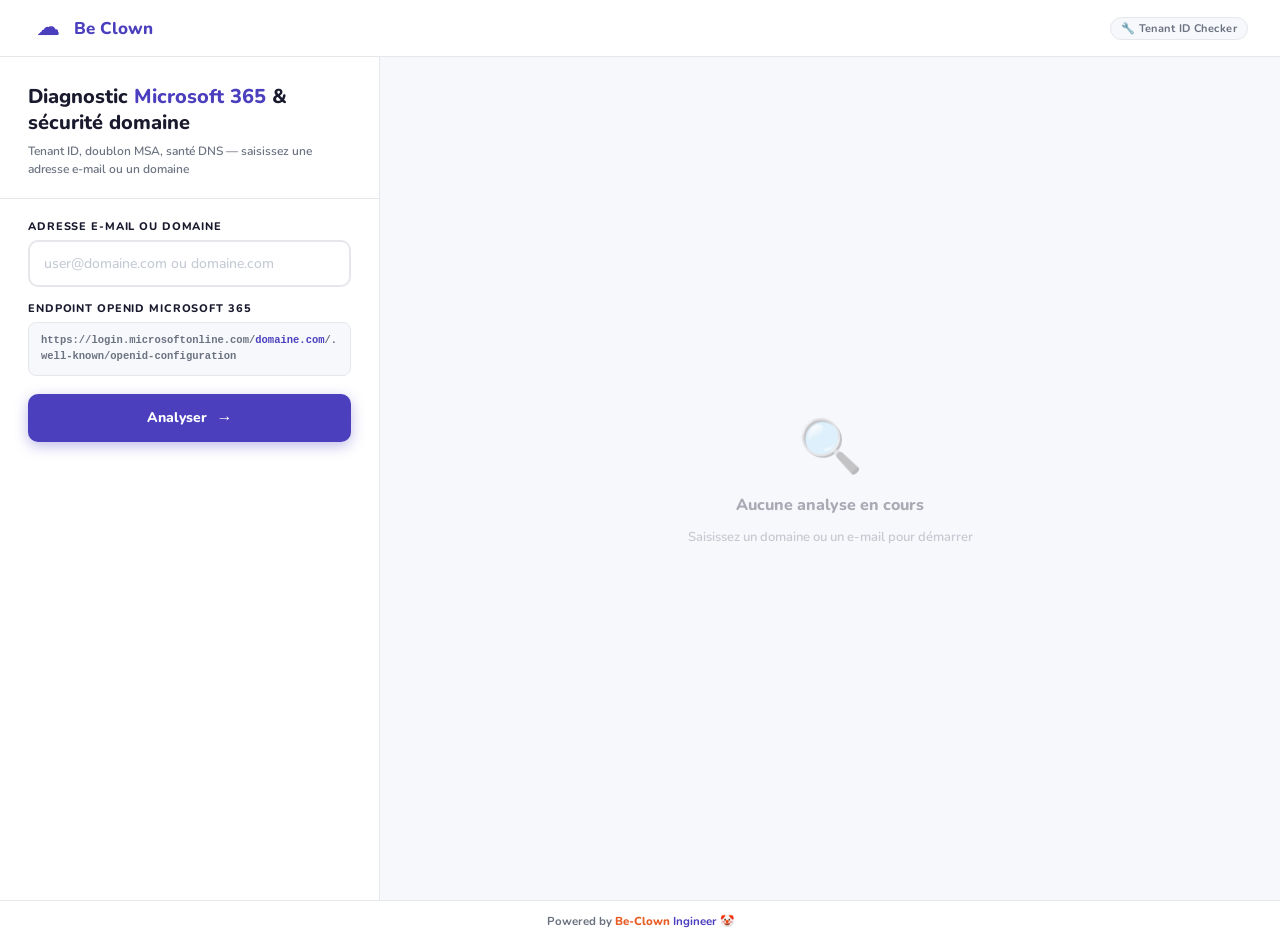
<file: TenantChecker.html>
<!DOCTYPE html>
<html lang="fr">
<head>
<meta charset="UTF-8">
<meta name="viewport" content="width=device-width, initial-scale=1.0">
<title>Diagnostic Microsoft 365</title>
<style>
  @import url('https://fonts.googleapis.com/css2?family=Nunito:wght@400;600;700;800&display=swap');

  *, *::before, *::after { box-sizing: border-box; margin: 0; padding: 0; }

  :root {
    --orange: #E85C24;
    --blue: #4B3FBE;
    --blue-dark: #3730A3;
    --white: #ffffff;
    --light: #f7f8fc;
    --text: #1a1a2e;
    --muted: #6b7280;
    --border: #e5e7eb;
    --google: #4285F4;
    --google-dark: #1a73e8;
    --ms: #0078d4;
    --sidebar-w: 380px;
  }

  body {
    background: var(--light);
    font-family: 'Nunito', sans-serif;
    color: var(--text);
    min-height: 100vh;
    display: flex;
    flex-direction: column;
  }

  /* ── Nav ── */
  nav {
    background: white;
    padding: 0 32px;
    height: 56px;
    display: flex;
    align-items: center;
    justify-content: space-between;
    position: sticky;
    top: 0;
    z-index: 200;
    box-shadow: 0 1px 0 var(--border);
  }

  .nav-logo {
    display: flex;
    align-items: center;
    gap: 10px;
    font-size: 17px;
    font-weight: 800;
    color: var(--blue);
    text-decoration: none;
  }

  .nav-logo-icon {
    width: 32px; height: 32px;
    display: flex; align-items: center; justify-content: center;
    color: var(--blue); font-size: 22px;
  }

  .nav-badge {
    font-size: 11px;
    font-weight: 700;
    color: var(--muted);
    background: var(--light);
    border: 1.5px solid var(--border);
    padding: 3px 10px;
    border-radius: 20px;
    letter-spacing: 0.04em;
  }

  /* ── App layout ── */
  .app {
    flex: 1;
    display: flex;
    min-height: 0;
  }

  /* ── Sidebar ── */
  .sidebar {
    width: var(--sidebar-w);
    flex-shrink: 0;
    background: white;
    border-right: 1px solid var(--border);
    display: flex;
    flex-direction: column;
    position: sticky;
    top: 56px;
    height: calc(100vh - 56px);
    overflow-y: auto;
  }

  .sidebar-header {
    padding: 28px 28px 20px;
    border-bottom: 1px solid var(--border);
  }

  .sidebar-header h1 {
    font-size: 20px;
    font-weight: 800;
    color: var(--text);
    line-height: 1.3;
    margin-bottom: 6px;
  }

  .sidebar-header h1 span { color: var(--blue); }

  .sidebar-header p {
    font-size: 12px;
    color: var(--muted);
    font-weight: 600;
    line-height: 1.5;
  }

  .sidebar-form { padding: 20px 28px; flex: 1; }

  .form-label {
    display: block;
    font-size: 11px;
    font-weight: 800;
    color: var(--text);
    text-transform: uppercase;
    letter-spacing: 0.08em;
    margin-bottom: 6px;
  }

  .input-wrap {
    position: relative;
    margin-bottom: 14px;
  }

  .input-wrap input {
    width: 100%;
    border: 2px solid var(--border);
    border-radius: 10px;
    padding: 12px 14px;
    font-family: 'Nunito', sans-serif;
    font-size: 14px;
    font-weight: 600;
    color: var(--text);
    outline: none;
    transition: border-color 0.2s, box-shadow 0.2s;
    background: white;
  }

  .input-wrap input:focus {
    border-color: var(--blue);
    box-shadow: 0 0 0 3px rgba(75,63,190,0.1);
  }

  input::placeholder { color: #c4c9d4; font-weight: 500; }

  .endpoint-preview {
    background: var(--light);
    border: 1.5px solid var(--border);
    border-radius: 8px;
    padding: 10px 12px;
    font-size: 10.5px;
    font-weight: 600;
    color: var(--muted);
    word-break: break-all;
    margin-bottom: 18px;
    font-family: 'Courier New', monospace;
    line-height: 1.5;
  }

  .endpoint-preview .domain { color: var(--blue); font-weight: 800; }

  .btn-analyze {
    width: 100%;
    padding: 13px;
    background: var(--blue);
    border: none;
    border-radius: 10px;
    font-family: 'Nunito', sans-serif;
    font-size: 14px;
    font-weight: 800;
    color: white;
    cursor: pointer;
    transition: background 0.2s, transform 0.1s, box-shadow 0.2s;
    display: flex; align-items: center; justify-content: center; gap: 10px;
    box-shadow: 0 4px 14px rgba(75,63,190,0.35);
  }

  .btn-analyze:hover { background: var(--blue-dark); box-shadow: 0 6px 20px rgba(75,63,190,0.45); }
  .btn-analyze:active { transform: scale(0.99); }
  .btn-analyze:disabled { opacity: 0.55; cursor: not-allowed; box-shadow: none; }

  .btn-arrow { font-size: 16px; transition: transform 0.2s; }
  .btn-analyze:hover .btn-arrow { transform: translateX(4px); }

  .spinner {
    display: none;
    width: 16px; height: 16px;
    border: 2.5px solid rgba(255,255,255,0.3);
    border-top-color: white;
    border-radius: 50%;
    animation: spin 0.7s linear infinite;
  }
  @keyframes spin { to { transform: rotate(360deg); } }

  /* Progress */
  .progress-list {
    margin-top: 18px;
    display: none;
    flex-direction: column;
    gap: 5px;
  }

  .p-step {
    display: flex;
    align-items: center;
    gap: 8px;
    font-size: 11.5px;
    font-weight: 700;
    color: var(--muted);
    padding: 7px 10px;
    border-radius: 7px;
    background: var(--light);
    border: 1.5px solid var(--border);
    transition: all 0.2s;
  }
  .p-step.active { color: var(--blue); border-color: #c7d2fe; background: #eef2ff; }
  .p-step.done   { color: #16a34a; border-color: #bbf7d0; background: #f0fdf4; }
  .p-step.fail   { color: #9ca3af; text-decoration: line-through; opacity: 0.6; }
  .p-step-icon   { font-size: 13px; flex-shrink: 0; }

  .error-box {
    margin-top: 14px;
    background: #fff1f2;
    border: 1.5px solid #fecdd3;
    border-radius: 8px;
    padding: 11px 14px;
    font-size: 12px;
    font-weight: 700;
    color: #dc2626;
    display: none;
  }

  /* ── Main content ── */
  .content {
    flex: 1;
    padding: 32px;
    overflow-y: auto;
    display: flex;
    flex-direction: column;
    gap: 20px;
    min-height: calc(100vh - 56px);
  }

  /* Empty state */
  .empty-state {
    flex: 1;
    display: flex;
    flex-direction: column;
    align-items: center;
    justify-content: center;
    gap: 12px;
    opacity: 0.35;
    padding: 60px 0;
  }

  .empty-state-icon { font-size: 52px; }
  .empty-state-title { font-size: 16px; font-weight: 800; color: var(--text); }
  .empty-state-sub   { font-size: 13px; font-weight: 600; color: var(--muted); }

  /* ── Tenant Hero ── */
  .tenant-hero {
    background: linear-gradient(135deg, #3730A3 0%, #4B3FBE 55%, #6d5ce8 100%);
    border-radius: 16px;
    padding: 28px 32px 24px;
    position: relative;
    overflow: hidden;
    box-shadow: 0 8px 32px rgba(75,63,190,0.25);
  }

  .tenant-hero::after {
    content: '🪟';
    position: absolute;
    right: 24px; top: 50%;
    transform: translateY(-50%);
    font-size: 88px;
    opacity: 0.06;
    pointer-events: none;
  }

  .hero-label {
    font-size: 10px;
    font-weight: 800;
    text-transform: uppercase;
    letter-spacing: 0.18em;
    color: rgba(255,255,255,0.55);
    margin-bottom: 10px;
  }

  .hero-guid {
    font-size: 22px;
    font-weight: 800;
    color: white;
    word-break: break-all;
    letter-spacing: 0.015em;
    display: flex;
    align-items: center;
    gap: 14px;
    flex-wrap: wrap;
    text-shadow: 0 1px 6px rgba(0,0,0,0.18);
    margin-bottom: 8px;
  }

  .hero-copy-btn {
    background: rgba(255,255,255,0.14);
    border: 1.5px solid rgba(255,255,255,0.32);
    border-radius: 7px;
    color: white;
    font-size: 11px;
    font-weight: 700;
    font-family: 'Nunito', sans-serif;
    padding: 5px 14px;
    cursor: pointer;
    white-space: nowrap;
    transition: all 0.15s;
    flex-shrink: 0;
  }
  .hero-copy-btn:hover  { background: rgba(255,255,255,0.26); }
  .hero-copy-btn.copied { background: rgba(22,163,74,0.28); border-color: #86efac; color: #86efac; }

  .hero-domain {
    font-size: 12px;
    font-weight: 700;
    color: rgba(255,255,255,0.45);
    letter-spacing: 0.03em;
  }

  .hero-none {
    font-size: 14px;
    font-weight: 700;
    color: rgba(255,255,255,0.55);
    font-style: italic;
    margin-bottom: 8px;
  }

  /* Duplicate alert inside hero */
  .dup-alert {
    display: flex;
    align-items: flex-start;
    gap: 10px;
    margin-top: 16px;
    padding: 12px 14px;
    border-radius: 10px;
  }
  .dup-alert.warn { background: rgba(251,191,36,0.16); border: 1.5px solid rgba(251,191,36,0.45); }
  .dup-alert.ok   { background: rgba(34,197,94,0.12); border: 1.5px solid rgba(34,197,94,0.3); }
  .dup-alert-icon { font-size: 15px; flex-shrink: 0; margin-top: 1px; }
  .dup-alert-body { flex: 1; }
  .dup-alert-title {
    font-size: 12px;
    font-weight: 800;
    margin-bottom: 3px;
  }
  .dup-alert.warn .dup-alert-title { color: #fef3c7; }
  .dup-alert.ok   .dup-alert-title { color: #bbf7d0; }
  .dup-alert-desc {
    font-size: 11px;
    font-weight: 600;
    color: rgba(255,255,255,0.6);
    line-height: 1.5;
  }

  /* ── Pills row ── */
  .pills-block { display: flex; flex-direction: column; gap: 7px; }
  .pills-label {
    font-size: 10px;
    font-weight: 700;
    text-transform: uppercase;
    letter-spacing: 0.1em;
    color: #9ca3af;
  }
  .pills-row { display: flex; flex-wrap: wrap; gap: 6px; }
  .pill {
    display: inline-flex;
    align-items: center;
    gap: 5px;
    font-size: 11px;
    font-weight: 700;
    padding: 4px 10px;
    border-radius: 20px;
    border: 1.5px solid;
    white-space: nowrap;
  }
  .pill.on  { background: #f0fdf4; color: #15803d; border-color: #bbf7d0; }
  .pill.off { background: #f9fafb; color: #d1d5db; border-color: #f3f4f6; font-weight: 600; }

  /* ── 2-col grid for accordions ── */
  .accord-grid {
    display: grid;
    grid-template-columns: 1fr 1fr;
    gap: 12px;
  }

  .accord-grid .accordion.full { grid-column: 1 / -1; }

  /* ── Accordion ── */
  .accordion {
    background: white;
    border: 1.5px solid var(--border);
    border-radius: 12px;
    overflow: hidden;
    transition: border-color 0.2s, box-shadow 0.2s;
  }

  .accordion.open { border-color: #c7d2fe; box-shadow: 0 2px 12px rgba(75,63,190,0.08); }
  .accordion.acc-google.open { border-color: #fde68a; box-shadow: 0 2px 12px rgba(66,133,244,0.08); }
  .accordion.acc-dns.open    { border-color: #d1d5db; }
  .accordion.acc-health.open { border-color: #6ee7b7; box-shadow: 0 2px 12px rgba(16,185,129,0.08); }

  .accordion-hdr {
    display: flex;
    align-items: center;
    justify-content: space-between;
    padding: 14px 16px;
    cursor: pointer;
    background: white;
    user-select: none;
    transition: background 0.15s;
    gap: 10px;
  }

  .accordion-hdr:hover { background: #fafbff; }
  .accordion.open .accordion-hdr { background: #fafbff; }
  .accordion.acc-google.open .accordion-hdr { background: #fffdf5; }
  .accordion.acc-health.open .accordion-hdr { background: #f9fffe; }

  .accordion-hdr-left {
    display: flex;
    align-items: center;
    gap: 10px;
    flex: 1;
    min-width: 0;
  }

  .acc-icon  { font-size: 15px; flex-shrink: 0; }
  .acc-title { font-size: 13px; font-weight: 800; color: var(--text); }
  .acc-sub   { font-size: 10.5px; font-weight: 600; color: var(--muted); margin-top: 1px; }

  .acc-badge {
    font-size: 10px;
    font-weight: 800;
    padding: 2px 8px;
    border-radius: 20px;
    background: #e0e7ff;
    color: var(--blue);
    flex-shrink: 0;
    white-space: nowrap;
  }
  .accordion.acc-google .acc-badge { background: #fef3c7; color: #b45309; }
  .accordion.acc-dns    .acc-badge { background: #f3f4f6; color: var(--muted); }
  .accordion.acc-health .acc-badge { background: #dcfce7; color: #15803d; }

  .acc-chevron {
    font-size: 10px;
    color: #d1d5db;
    transition: transform 0.25s;
    flex-shrink: 0;
  }
  .accordion.open .acc-chevron { transform: rotate(180deg); color: var(--blue); }
  .accordion.acc-google.open .acc-chevron { color: var(--google); }
  .accordion.acc-health.open  .acc-chevron { color: #10b981; }

  .accordion-body {
    display: none;
    padding: 14px 16px 16px;
    border-top: 1.5px solid var(--border);
    background: white;
    flex-direction: column;
    gap: 8px;
  }
  .accordion.open .accordion-body { display: flex; }
  .accordion.acc-google.open .accordion-body { border-top-color: #fde68a; }
  .accordion.acc-health.open .accordion-body { border-top-color: #a7f3d0; }

  /* ── Data rows ── */
  .d-row {
    background: var(--light);
    border: 1.5px solid var(--border);
    border-radius: 8px;
    padding: 10px 12px;
  }
  .d-row.hi-google { border-color: #bfdbfe; background: #fffbeb; }

  .d-label {
    font-size: 9.5px;
    font-weight: 800;
    color: var(--muted);
    text-transform: uppercase;
    letter-spacing: 0.09em;
    margin-bottom: 4px;
  }

  .d-value {
    font-size: 12px;
    font-weight: 700;
    color: var(--text);
    word-break: break-all;
    display: flex;
    align-items: center;
    gap: 8px;
    flex-wrap: wrap;
  }

  .copy-btn {
    background: white;
    border: 1.5px solid var(--border);
    border-radius: 5px;
    color: var(--muted);
    font-size: 9.5px;
    font-weight: 700;
    font-family: 'Nunito', sans-serif;
    padding: 2px 8px;
    cursor: pointer;
    white-space: nowrap;
    transition: all 0.15s;
    flex-shrink: 0;
  }
  .copy-btn:hover  { border-color: var(--orange); color: var(--orange); }
  .copy-btn.copied { border-color: #16a34a; color: #16a34a; }

  /* ── Health score ── */
  .score-block {
    display: flex;
    align-items: center;
    gap: 16px;
    padding: 14px 16px;
    border-radius: 10px;
    border: 1.5px solid var(--border);
    margin-bottom: 2px;
  }

  .score-ring { position: relative; width: 58px; height: 58px; flex-shrink: 0; }
  .score-ring svg { width: 58px; height: 58px; transform: rotate(-90deg); }
  .score-ring .trk { fill: none; stroke: #e5e7eb; stroke-width: 5.5; }
  .score-ring .fll { fill: none; stroke-width: 5.5; stroke-linecap: round; transition: stroke-dashoffset 0.9s ease; }
  .score-ring .lbl {
    position: absolute; top: 50%; left: 50%;
    transform: translate(-50%,-50%);
    font-size: 13px; font-weight: 800; color: var(--text);
  }

  .score-info { flex: 1; }
  .score-title { font-size: 13px; font-weight: 800; margin-bottom: 3px; }
  .score-desc  { font-size: 11px; font-weight: 600; color: var(--muted); line-height: 1.5; }

  .hc-list { display: flex; flex-direction: column; gap: 7px; }

  .hc-item {
    display: flex;
    align-items: flex-start;
    gap: 10px;
    padding: 10px 12px;
    border-radius: 8px;
    border: 1.5px solid;
  }
  .hc-item.ok    { background: #f0fdf4; border-color: #bbf7d0; }
  .hc-item.warn  { background: #fffbeb; border-color: #fde68a; }
  .hc-item.error { background: #fff1f2; border-color: #fecdd3; }
  .hc-item.info  { background: #f0f9ff; border-color: #bae6fd; }

  .hc-icon { font-size: 14px; flex-shrink: 0; margin-top: 1px; }
  .hc-body { flex: 1; min-width: 0; }
  .hc-title { font-size: 11.5px; font-weight: 800; margin-bottom: 2px; }
  .hc-item.ok    .hc-title { color: #15803d; }
  .hc-item.warn  .hc-title { color: #b45309; }
  .hc-item.error .hc-title { color: #dc2626; }
  .hc-item.info  .hc-title { color: #0369a1; }
  .hc-desc { font-size: 10.5px; font-weight: 600; color: var(--muted); line-height: 1.5; word-break: break-all; }

  .mxtoolbox-link {
    display: flex;
    align-items: center;
    gap: 8px;
    padding: 10px 12px;
    background: #f8faff;
    border: 1.5px solid #c7d2fe;
    border-radius: 8px;
    font-size: 11px;
    font-weight: 700;
    color: var(--blue);
    text-decoration: none;
    transition: background 0.15s;
  }
  .mxtoolbox-link:hover { background: #eef2ff; }

  /* ── Footer ── */
  footer {
    background: white;
    border-top: 1px solid var(--border);
    padding: 12px 32px;
    display: flex;
    align-items: center;
    justify-content: center;
  }

  .powered { font-size: 11.5px; font-weight: 700; color: var(--muted); }
  .powered span { color: var(--orange); font-weight: 800; }
  .powered em { color: var(--blue); font-style: normal; }

  /* Responsive */
  @media (max-width: 900px) {
    .app { flex-direction: column; }
    .sidebar { width: 100%; height: auto; position: static; border-right: none; border-bottom: 1px solid var(--border); }
    .content { padding: 20px; }
    .accord-grid { grid-template-columns: 1fr; }
  }
</style>
</head>
<body>

<nav>
  <div class="nav-logo">
    <div class="nav-logo-icon">☁</div>
    Be Clown
  </div>
  <div class="nav-badge">🔧 Tenant ID Checker</div>
</nav>

<div class="app">

  <!-- ── Sidebar ── -->
  <aside class="sidebar">
    <div class="sidebar-header">
      <h1>Diagnostic <span>Microsoft 365</span> & sécurité domaine</h1>
      <p>Tenant ID, doublon MSA, santé DNS — saisissez une adresse e-mail ou un domaine</p>
    </div>

    <div class="sidebar-form">
      <label class="form-label">Adresse e-mail ou domaine</label>
      <div class="input-wrap">
        <input type="text" id="emailInput" placeholder="user@domaine.com ou domaine.com" autocomplete="off" />
      </div>

      <label class="form-label">Endpoint OpenID Microsoft 365</label>
      <div class="endpoint-preview" id="endpointPreview">
        https://login.microsoftonline.com/<span class="domain">domaine.com</span>/.well-known/openid-configuration
      </div>

      <button class="btn-analyze" id="checkBtn" onclick="checkTenant()">
        <span id="btnText">Analyser</span>
        <span class="btn-arrow" id="btnArrow">→</span>
        <div class="spinner" id="spinner"></div>
      </button>

      <div class="progress-list" id="progressList">
        <div class="p-step" id="step-ms">    <span class="p-step-icon">🪟</span><span>Microsoft 365 / Entra ID…</span></div>
        <div class="p-step" id="step-google"><span class="p-step-icon">🔵</span><span>Google Workspace…</span></div>
        <div class="p-step" id="step-dns">   <span class="p-step-icon">🌐</span><span>Analyse DNS…</span></div>
        <div class="p-step" id="step-health"><span class="p-step-icon">🛡️</span><span>Sécurité domaine…</span></div>
        <div class="p-step" id="step-others"><span class="p-step-icon">🔍</span><span>Autres tenants…</span></div>
        <div class="p-step" id="step-dup">   <span class="p-step-icon">⚠️</span><span>Doublon MSA…</span></div>
      </div>

      <div class="error-box" id="errorBox"></div>
    </div>
  </aside>

  <!-- ── Main content ── -->
  <main class="content" id="mainContent">
    <div class="empty-state" id="emptyState">
      <div class="empty-state-icon">🔍</div>
      <div class="empty-state-title">Aucune analyse en cours</div>
      <div class="empty-state-sub">Saisissez un domaine ou un e-mail pour démarrer</div>
    </div>
  </main>

</div>

<footer>
  <div class="powered">Powered by <span>Be-Clown</span> <em>Ingineer</em> 🤡</div>
</footer>

<script>
  const emailInput = document.getElementById('emailInput');

  function extractDomain(val) {
    val = val.trim();
    if (val.startsWith('@')) val = val.slice(1);
    if (val.includes('@')) val = val.split('@').pop();
    return val.toLowerCase().trim();
  }

  emailInput.addEventListener('input', () => {
    const d = extractDomain(emailInput.value) || 'domaine.com';
    document.getElementById('endpointPreview').innerHTML =
      `https://login.microsoftonline.com/<span class="domain">${d}</span>/.well-known/openid-configuration`;
  });

  emailInput.addEventListener('keydown', e => { if (e.key === 'Enter') checkTenant(); });

  function setStep(id, state) {
    const el = document.getElementById(id);
    if (!el) return;
    el.className = 'p-step ' + state;
    const map = {
      ms:     { active:'Interrogation Microsoft 365…', done:'Microsoft 365 ✓', fail:'Microsoft 365 — Non trouvé' },
      google: { active:'Interrogation Google…', done:'Google Workspace ✓', fail:'Google — Non détecté' },
      dns:    { active:'Récupération DNS…', done:'DNS ✓', fail:'DNS — Vide' },
      health: { active:'Vérification DKIM/DMARC…', done:'Sécurité analysée ✓', fail:'Sécurité — Partiel' },
      others: { active:'Détection services…', done:'Autres services ✓', fail:'Services — Partiel' },
      dup:    { active:'Vérification doublon MSA…', done:'Doublon vérifié ✓', fail:'Doublon — Non vérifié' },
    };
    const key = id.replace('step-', '');
    if (map[key] && map[key][state]) el.querySelector('span:last-child').textContent = map[key][state];
  }

  function extractGuid(str) {
    if (!str) return null;
    const m = str.match(/([0-9a-f]{8}-[0-9a-f]{4}-[0-9a-f]{4}-[0-9a-f]{4}-[0-9a-f]{12})/i);
    return m ? m[1] : null;
  }

  async function fetchJson(url, timeout = 9000) {
    const ctrl = new AbortController();
    const tid = setTimeout(() => ctrl.abort(), timeout);
    try { const r = await fetch(url, { signal: ctrl.signal }); clearTimeout(tid); if (!r.ok) return null; return await r.json(); }
    catch { clearTimeout(tid); return null; }
  }

  async function fetchText(url, timeout = 9000) {
    const ctrl = new AbortController();
    const tid = setTimeout(() => ctrl.abort(), timeout);
    try { const r = await fetch(url, { signal: ctrl.signal }); clearTimeout(tid); if (!r.ok) return null; return await r.text(); }
    catch { clearTimeout(tid); return null; }
  }

  async function dnsQuery(name, type) {
    const d = await fetchJson(`https://dns.google/resolve?name=${encodeURIComponent(name)}&type=${type}`);
    return d ? (d.Answer || []) : [];
  }

  /* ─── Microsoft ─── */
  async function checkMicrosoft(domain) {
    let tenantId = null, realmData = null, oidcData = null;
    const realm = await fetchJson(`https://login.microsoftonline.com/common/userrealm/?user=check@${domain}&api-version=2.1`);
    if (realm && realm.account_type && realm.account_type !== 'Unknown') realmData = realm;
    const direct = await fetchJson(`https://login.microsoftonline.com/${domain}/.well-known/openid-configuration`);
    if (direct) { oidcData = direct; tenantId = extractGuid(direct.issuer) || extractGuid(direct.token_endpoint) || extractGuid(direct.authorization_endpoint); }
    if (!tenantId) { const d = await fetchJson(`https://corsproxy.io/?url=${encodeURIComponent(`https://login.microsoftonline.com/${domain}/.well-known/openid-configuration`)}`); if (d) { if (!oidcData) oidcData = d; tenantId = extractGuid(d.issuer)||extractGuid(d.token_endpoint)||extractGuid(d.authorization_endpoint); } }
    if (!tenantId) { const w = await fetchJson(`https://api.allorigins.win/get?url=${encodeURIComponent(`https://login.microsoftonline.com/${domain}/.well-known/openid-configuration`)}`); if (w?.contents) { try { const d = JSON.parse(w.contents); if (!oidcData) oidcData = d; tenantId = extractGuid(d.issuer)||extractGuid(d.token_endpoint)||extractGuid(d.authorization_endpoint); } catch {} } }
    if (!tenantId) { const x = await fetchText(`https://login.microsoftonline.com/${domain}/federationmetadata/2007-06/federationmetadata.xml`); if (x) tenantId = extractGuid(x); }
    if (!tenantId) { const x = await fetchText(`https://corsproxy.io/?url=${encodeURIComponent(`https://login.microsoftonline.com/${domain}/federationmetadata/2007-06/federationmetadata.xml`)}`); if (x) tenantId = extractGuid(x); }
    if (!tenantId) { const w = await fetchJson(`https://api.allorigins.win/get?url=${encodeURIComponent(`https://login.microsoftonline.com/${domain}/federationmetadata/2007-06/federationmetadata.xml`)}`); if (w?.contents) tenantId = extractGuid(w.contents); }
    if (tenantId || realmData) return { tenantId, namespaceType: realmData?.NameSpaceType||null, federationType: realmData?.federation_protocol||null, cloudInstance: realmData?.cloud_instance_name||'microsoftonline.com', issuer: oidcData?.issuer||null, tokenEndpoint: oidcData?.token_endpoint||null, authorizationEndpoint: oidcData?.authorization_endpoint||null, userInfoEndpoint: oidcData?.userinfo_endpoint||null };
    return null;
  }

  /* ─── Google ─── */
  async function checkGoogle(domain) {
    try {
      const [oidc, mx] = await Promise.all([fetchJson('https://accounts.google.com/.well-known/openid-configuration'), fetchJson(`https://dns.google/resolve?name=${domain}&type=MX`)]);
      if (!oidc || !mx) return null;
      const ans = mx.Answer || [];
      if (!ans.some(a => a.data?.toLowerCase().includes('google'))) return null;
      return { issuer: oidc.issuer, authorizationEndpoint: oidc.authorization_endpoint, tokenEndpoint: oidc.token_endpoint, userInfoEndpoint: oidc.userinfo_endpoint, mxRecords: ans.map(a => a.data).filter(Boolean) };
    } catch { return null; }
  }

  /* ─── DNS ─── */
  async function checkDNS(domain) {
    const r = { mx: [], spf: null, txt: [], detectedProviders: [] };
    const mx = await fetchJson(`https://dns.google/resolve?name=${domain}&type=MX`);
    if (mx) r.mx = (mx.Answer||[]).map(a=>a.data).filter(Boolean);
    const txt = await fetchJson(`https://dns.google/resolve?name=${domain}&type=TXT`);
    if (txt) { const all = (txt.Answer||[]).map(a=>a.data).filter(Boolean); r.spf = all.find(t=>t.includes('v=spf1'))||null; r.txt = all; }
    const ms = r.mx.join(' ').toLowerCase(), ss = (r.spf||'').toLowerCase(), ts = r.txt.join(' ').toLowerCase();
    if (ms.includes('google')||ms.includes('googlemail')||ss.includes('google')) r.detectedProviders.push('Google Workspace');
    if (ms.includes('outlook')||ms.includes('microsoft')||ss.includes('microsoft')||ss.includes('protection.outlook')) r.detectedProviders.push('Microsoft 365');
    if (ms.includes('amazonses')||ss.includes('amazonses')) r.detectedProviders.push('Amazon SES');
    if (ms.includes('ovh')) r.detectedProviders.push('OVH Mail');
    if (ms.includes('ionos')||ms.includes('1and1')) r.detectedProviders.push('IONOS / 1&1');
    if (ms.includes('protonmail')||ts.includes('protonmail')) r.detectedProviders.push('Proton Mail');
    if (ms.includes('zoho')) r.detectedProviders.push('Zoho Mail');
    if (ms.includes('mimecast')) r.detectedProviders.push('Mimecast');
    if (ms.includes('pphosted')||ms.includes('proofpoint')) r.detectedProviders.push('Proofpoint');
    return r;
  }

  /* ─── Health ─── */
  async function checkHealth(domain) {
    const checks = []; let score = 0;
    const mxA = await dnsQuery(domain, 'MX');
    if (mxA.length > 0) { score += 15; checks.push({ t:'ok', icon:'✅', title:'MX Records présents', desc: mxA.map(a=>a.data).join(' | ') }); }
    else checks.push({ t:'error', icon:'❌', title:'MX Records manquants', desc:'Aucun enregistrement MX. Les e-mails ne peuvent pas être reçus.' });
    const txtA = await dnsQuery(domain, 'TXT');
    const allTxt = txtA.map(a=>a.data).filter(Boolean);
    const spf = allTxt.find(t=>t.includes('v=spf1'));
    if (spf) { score += 15; checks.push({ t: spf.includes('-all')?'ok':'warn', icon: spf.includes('-all')?'✅':'⚠️', title: spf.includes('-all')?'SPF strict (-all)':'SPF présent (softfail ~all)', desc: spf }); }
    else checks.push({ t:'error', icon:'❌', title:'SPF manquant', desc:'Aucun enregistrement SPF. Risque de spoofing.' });
    const dmarcA = await dnsQuery(`_dmarc.${domain}`, 'TXT');
    const dmarc = dmarcA.map(a=>a.data).find(d=>d.includes('v=DMARC1'));
    if (dmarc) { const p = (dmarc.match(/p=([^;]+)/i)||[])[1]?.trim().toLowerCase(); if (p==='reject') { score+=20; checks.push({t:'ok',icon:'✅',title:'DMARC p=reject',desc:dmarc}); } else if (p==='quarantine') { score+=15; checks.push({t:'warn',icon:'⚠️',title:'DMARC p=quarantine',desc:'Recommandé : passer à p=reject. '+dmarc}); } else { score+=5; checks.push({t:'warn',icon:'⚠️',title:'DMARC p=none (surveillance)',desc:'Mode passif uniquement. '+dmarc}); } }
    else checks.push({t:'error',icon:'❌',title:'DMARC manquant',desc:`Aucun _dmarc.${domain} — risque de phishing.`});
    const sels = ['default','google','microsoft','selector1','selector2','k1','mail','dkim','smtp','email'];
    let dkimFound = null, dkimSel = null;
    for (const s of sels) { const a = await dnsQuery(`${s}._domainkey.${domain}`, 'TXT'); const rec = a.map(x=>x.data).find(d=>d.includes('v=DKIM1')||d.includes('p=')); if (rec) { dkimFound=rec; dkimSel=s; break; } }
    if (dkimFound) { score+=25; checks.push({t:'ok',icon:'✅',title:`DKIM actif (sélecteur: ${dkimSel})`,desc:dkimFound.length>120?dkimFound.slice(0,120)+'…':dkimFound}); }
    else checks.push({t:'error',icon:'❌',title:'DKIM non détecté',desc:`Aucun DKIM sur les sélecteurs courants (${sels.slice(0,5).join(', ')}…).`});
    const cnA = await dnsQuery(`www.${domain}`, 'CNAME'), aA = await dnsQuery(`www.${domain}`, 'A');
    if (cnA.length>0) { score+=10; checks.push({t:'ok',icon:'✅',title:'CNAME www présent',desc:cnA.map(a=>a.data).join(', ')}); }
    else if (aA.length>0) { score+=8; checks.push({t:'info',icon:'ℹ️',title:'www via enregistrement A',desc:aA.map(a=>a.data).join(', ')}); }
    else checks.push({t:'warn',icon:'⚠️',title:'www non résolu',desc:`Aucun CNAME ni A pour www.${domain}.`});
    const dsA = await dnsQuery(domain, 'DS'), dkA = await dnsQuery(domain, 'DNSKEY');
    if (dsA.length>0||dkA.length>0) { score+=15; checks.push({t:'ok',icon:'✅',title:'DNSSEC activé',desc:`${dsA.length} DS, ${dkA.length} DNSKEY.`}); }
    else checks.push({t:'warn',icon:'⚠️',title:'DNSSEC non activé',desc:'Vulnérable au DNS spoofing.'});
    return { score: Math.min(score, 100), checks };
  }

  /* ─── Other tenants ─── */
  async function checkOtherTenants(domain, dns) {
    const t = [], ms = (dns.mx||[]).join(' ').toLowerCase(), ss = (dns.spf||'').toLowerCase(), ts = (dns.txt||[]).join(' ').toLowerCase();
    const isGoogle = ms.includes('google.com')||ms.includes('googlemail.com');
    t.push({ name:'Google Workspace', icon:'🔵', on: isGoogle, hint: isGoogle?'MX Google':null });
    const odoo = ts.includes('odoo')||ss.includes('odoo')||ms.includes('odoo')||(await dnsQuery(`odoo.${domain}`,'CNAME')).length>0;
    t.push({ name:'Odoo', icon:'🟣', on: odoo, hint: odoo?'Référence Odoo DNS':null });
    const sf = ts.includes('salesforce')||ss.includes('salesforce');
    t.push({ name:'Salesforce', icon:'☁️', on: sf });
    const hs = ts.includes('hubspot')||ss.includes('hubspot')||(await dnsQuery(`hs1._domainkey.${domain}`,'CNAME')).length>0;
    t.push({ name:'HubSpot', icon:'🟠', on: hs });
    const zd = ts.includes('zendesk')||ss.includes('zendesk');
    t.push({ name:'Zendesk', icon:'💚', on: zd });
    const sl = ts.includes('slack')||ss.includes('slack-mail');
    t.push({ name:'Slack', icon:'💬', on: sl });
    const atl = ts.includes('atlassian')||!!(dns.txt||[]).find(x=>x.toLowerCase().includes('atlassian-domain-verification'));
    t.push({ name:'Atlassian', icon:'🔷', on: atl });
    const aws = ss.includes('amazonses')||ms.includes('amazonses');
    t.push({ name:'Amazon SES', icon:'🟡', on: aws });
    return t;
  }

  /* ─── Domaines Microsoft grand public (MSA) ─── */
  const MSA_DOMAINS = new Set([
    'outlook.com','outlook.fr','outlook.be','outlook.es','outlook.de','outlook.it',
    'outlook.co.uk','outlook.jp','outlook.pt','outlook.dk','outlook.at','outlook.ch',
    'hotmail.com','hotmail.fr','hotmail.be','hotmail.es','hotmail.de','hotmail.it',
    'hotmail.co.uk','hotmail.nl','hotmail.pt','hotmail.dk','hotmail.se','hotmail.no',
    'live.com','live.fr','live.be','live.nl','live.co.uk','live.de','live.it',
    'live.es','live.se','live.dk','live.no','live.ca','live.com.au',
    'msn.com','passport.com','windowslive.com',
  ]);

  function isMsaPersonalDomain(domain) {
    return MSA_DOMAINS.has(domain.toLowerCase());
  }

  /* ─── Duplicate MSA ─── */
  async function checkDuplicate(email) {
    const domain = extractDomain(email);

    // Si le domaine est lui-même un domaine MSA grand public → c'est forcément un compte perso
    if (isMsaPersonalDomain(domain)) {
      return { hasPersonal: true, isNativelyPersonal: true, details: [`${domain} est un domaine Microsoft grand public (compte personnel natif)`] };
    }

    let hasPersonal = false; const details = [];
    try {
      const r = await fetchJson(`https://login.microsoftonline.com/common/userrealm/?user=${encodeURIComponent(email)}&api-version=2.1`);
      if (r) { const at = (r.account_type||'').toLowerCase(); if (at==='consumer'||r.NameSpaceType==='Consumer') hasPersonal = true; }
    } catch {}
    try {
      const body = JSON.stringify({ username: email, isOtherIdpSupported: true, checkPhones: false, isRemoteNGCSupported: true, isCookieBannerShown: false, isFidoSupported: true, originalRequest:'', country:'FR', forceotclogin: false, isExternalFederationDisallowed: false, isRemoteConnectSupported: false, federationFlags: 0, isSignup: false, flowToken:'' });
      const res = await fetch('https://login.microsoftonline.com/common/GetCredentialType', { method:'POST', headers:{'Content-Type':'application/json'}, body, signal: AbortSignal.timeout(8000) });
      if (res.ok) { const d = await res.json(); const ie = d.IfExistsResult; if (ie===0||ie===5) hasPersonal = true; if (d.Credentials?.PrefCredential===3) { hasPersonal = true; details.push('Credential préféré : MSA personnel'); } }
    } catch {}
    try { const r2 = await fetchJson(`https://login.microsoftonline.com/consumers/userrealm/?user=${encodeURIComponent(email)}&api-version=2.1`); if (r2?.NameSpaceType && r2.NameSpaceType!=='Unknown') { hasPersonal = true; details.push('Trouvé dans le realm consumers'); } } catch {}
    return { hasPersonal, isNativelyPersonal: false, details };
  }

  /* ─── Accordion builder ─── */
  function makeAccordion({ id, cls='', icon, title, sub, badge, open=false, full=false, build }) {
    const acc = document.createElement('div');
    acc.className = ['accordion', cls, open?'open':'', full?'full':''].filter(Boolean).join(' ');
    acc.id = id;
    const hdr = document.createElement('div');
    hdr.className = 'accordion-hdr';
    hdr.innerHTML = `
      <div class="accordion-hdr-left">
        <span class="acc-icon">${icon}</span>
        <div><div class="acc-title">${title}</div>${sub?`<div class="acc-sub">${sub}</div>`:''}</div>
      </div>
      ${badge?`<span class="acc-badge">${badge}</span>`:''}
      <span class="acc-chevron">▼</span>`;
    hdr.addEventListener('click', () => acc.classList.toggle('open'));
    const body = document.createElement('div');
    body.className = 'accordion-body';
    build(body);
    acc.appendChild(hdr);
    acc.appendChild(body);
    return acc;
  }

  function addRow(container, label, value, hiClass='') {
    if (!value) return;
    const id = 'rv_' + Math.random().toString(36).slice(2);
    const row = document.createElement('div');
    row.className = 'd-row' + (hiClass ? ' '+hiClass : '');
    row.innerHTML = `<div class="d-label">${label}</div><div class="d-value"><span id="${id}" style="flex:1">${value.replace(/\n/g,'<br>')}</span><button class="copy-btn" onclick="copyVal('${id}',this)">Copier</button></div>`;
    container.appendChild(row);
  }

  function buildScoreRing(score) {
    const r=24, circ=2*Math.PI*r, offset=circ-(score/100)*circ;
    const color = score<40?'#dc2626':score<70?'#d97706':'#16a34a';
    const lbl = score>=80?'Excellent':score>=60?'Bon':score>=40?'Moyen':'Faible';
    const lblColor = score<40?'#dc2626':score<70?'#b45309':'#15803d';
    const bg = score<40?'#fff1f2':score<70?'#fffbeb':'#f0fdf4';
    const div = document.createElement('div');
    div.className = 'score-block';
    div.style.background = bg;
    div.style.borderColor = color+'44';
    div.innerHTML = `
      <div class="score-ring">
        <svg viewBox="0 0 58 58"><circle class="trk" cx="29" cy="29" r="${r}"/><circle class="fll" cx="29" cy="29" r="${r}" stroke="${color}" stroke-dasharray="${circ}" stroke-dashoffset="${offset}"/></svg>
        <div class="lbl">${score}%</div>
      </div>
      <div class="score-info">
        <div class="score-title" style="color:${lblColor}">Sécurité : ${lbl}</div>
        <div class="score-desc">MX · SPF · DMARC · DKIM · CNAME · DNSSEC</div>
      </div>`;
    return div;
  }

  /* ─── Main ─── */
  async function checkTenant() {
    const raw = emailInput.value.trim();
    if (!raw) { showError('Veuillez entrer une adresse e-mail ou un domaine.'); return; }
    const domain = extractDomain(raw);
    if (!domain || !domain.includes('.')) { showError('Domaine invalide.'); return; }

    const btn = document.getElementById('checkBtn');
    const spinner = document.getElementById('spinner');
    const btnText = document.getElementById('btnText');
    const btnArrow = document.getElementById('btnArrow');
    const progressList = document.getElementById('progressList');
    const errorBox = document.getElementById('errorBox');
    const main = document.getElementById('mainContent');

    errorBox.style.display = 'none';
    main.innerHTML = '';
    btn.disabled = true;
    btnText.style.display = 'none';
    btnArrow.style.display = 'none';
    spinner.style.display = 'block';
    progressList.style.display = 'flex';
    ['ms','google','dns','health','others','dup'].forEach(k => setStep('step-'+k, 'pending'));

    try {
      setStep('step-ms','active');
      // Si domaine MSA grand public, on skip la recherche tenant pro
      const ms = isMsaPersonalDomain(domain) ? null : await checkMicrosoft(domain);
      setStep('step-ms', ms?'done':'fail');

      setStep('step-google','active');
      const goog = await checkGoogle(domain);
      setStep('step-google', goog?'done':'fail');

      setStep('step-dns','active');
      const dns = await checkDNS(domain);
      setStep('step-dns', dns.mx.length>0?'done':'fail');

      setStep('step-health','active');
      const health = await checkHealth(domain);
      setStep('step-health','done');

      setStep('step-others','active');
      const others = await checkOtherTenants(domain, dns);
      setStep('step-others','done');

      const isEmail = raw.includes('@');
      setStep('step-dup','active');
      const dup = isEmail ? await checkDuplicate(raw.trim()) : null;
      setStep('step-dup','done');

      progressList.style.display = 'none';

      if (!ms && !goog && dns.mx.length===0) {
        showError(`⚠ Aucun provider cloud détecté pour ${domain}.`); return;
      }

      /* ─── Hero : compte perso natif (outlook.fr etc.) ─── */
      if (!ms && dup?.isNativelyPersonal) {
        const hero = document.createElement('div');
        hero.className = 'tenant-hero';
        hero.style.background = 'linear-gradient(135deg, #1e3a5f 0%, #0078d4 100%)';
        hero.innerHTML = `
          <div class="hero-label">🪟 Compte Microsoft Personnel</div>
          <div class="hero-none">${domain} est un domaine Microsoft grand public</div>
          <div class="hero-domain">${raw}</div>`;
        const da = document.createElement('div');
        da.className = 'dup-alert warn';
        da.innerHTML = `
          <div class="dup-alert-icon">ℹ️</div>
          <div class="dup-alert-body">
            <div class="dup-alert-title">Adresse personnelle Microsoft (MSA)</div>
            <div class="dup-alert-desc">Cette adresse est un compte personnel Microsoft — il n'y a pas de tenant professionnel associé. Si un utilisateur possède aussi une adresse pro sur ce même e-mail, des conflits d'authentification peuvent survenir côté Microsoft 365.</div>
          </div>`;
        hero.appendChild(da);
        main.appendChild(hero);
      }

      /* ─── Tenant Hero (pro) ─── */
      if (ms) {
        const hero = document.createElement('div');
        hero.className = 'tenant-hero';
        const hid = 'tid_'+Math.random().toString(36).slice(2);
        hero.innerHTML = `
          <div class="hero-label">🪟 Microsoft Tenant ID</div>
          ${ms.tenantId
            ? `<div class="hero-guid"><span id="${hid}">${ms.tenantId}</span><button class="hero-copy-btn" onclick="copyVal('${hid}',this)">Copier</button></div>`
            : `<div class="hero-none">GUID non résolu — domaine Microsoft détecté</div>`}
          <div class="hero-domain">${domain}</div>`;

        if (dup) {
          const da = document.createElement('div');
          da.className = 'dup-alert ' + (dup.hasPersonal ? 'warn' : 'ok');
          da.innerHTML = `
            <div class="dup-alert-icon">${dup.hasPersonal ? '⚠️' : '✅'}</div>
            <div class="dup-alert-body">
              <div class="dup-alert-title">${dup.hasPersonal ? 'Doublon compte personnel Microsoft (MSA) détecté' : 'Aucun doublon MSA détecté'}</div>
              <div class="dup-alert-desc">${dup.hasPersonal
                ? (dup.isNativelyPersonal
                    ? `<strong>${raw}</strong> appartient à un domaine Microsoft grand public — c'est un compte personnel, pas un tenant pro.`
                    : `L'adresse <strong>${raw}</strong> possède aussi un compte Microsoft personnel. Risque de conflits SSO, licence ou authentification.${dup.details.length?' · '+dup.details.join(' · '):''}`
                  )
                : `Aucun compte Microsoft personnel trouvé pour <strong>${raw}</strong>.`}</div>
            </div>`;
          hero.appendChild(da);
        }
        main.appendChild(hero);
      }

      /* ─── Pills autres services ─── */
      const pb = document.createElement('div');
      pb.className = 'pills-block';
      const pl = document.createElement('div'); pl.className = 'pills-label'; pl.textContent = 'Autres services détectés';
      const pr = document.createElement('div'); pr.className = 'pills-row';
      others.forEach(t => {
        const p = document.createElement('div');
        p.className = 'pill '+(t.on?'on':'off');
        p.title = t.hint || (t.on?'Détecté':'Non détecté');
        p.innerHTML = `${t.icon} ${t.name}${t.on?' ✓':''}`;
        pr.appendChild(p);
      });
      pb.appendChild(pl); pb.appendChild(pr);
      main.appendChild(pb);

      /* ─── Grid accordions ─── */
      const grid = document.createElement('div');
      grid.className = 'accord-grid';

      // Microsoft endpoints
      if (ms) {
        const rows = [
          ms.namespaceType       && ['Namespace Type',          ms.namespaceType],
          ms.federationType      && ['Fédération',              ms.federationType],
          ms.cloudInstance       && ['Cloud Instance',          ms.cloudInstance],
          ms.issuer              && ['Issuer',                  ms.issuer],
          ms.tokenEndpoint       && ['Token Endpoint',          ms.tokenEndpoint],
          ms.authorizationEndpoint && ['Authorization Endpoint', ms.authorizationEndpoint],
          ms.userInfoEndpoint    && ['UserInfo Endpoint',       ms.userInfoEndpoint],
        ].filter(Boolean);
        if (rows.length) {
          grid.appendChild(makeAccordion({ id:'acc-ms', icon:'🪟', title:'Microsoft 365 / Entra ID', sub:'Endpoints & infos tenant', badge:rows.length+' champs',
            build: b => rows.forEach(([l,v]) => addRow(b,l,v)) }));
        }
      }

      // Google
      if (goog) {
        grid.appendChild(makeAccordion({ id:'acc-google', cls:'acc-google', icon:'🔵', title:'Google Workspace', sub:'OpenID Connect & MX', badge:'5 champs',
          build: b => {
            addRow(b,'MX Records',goog.mxRecords.join('\n'),'hi-google');
            addRow(b,'Issuer',goog.issuer); addRow(b,'Authorization',goog.authorizationEndpoint);
            addRow(b,'Token',goog.tokenEndpoint); addRow(b,'UserInfo',goog.userInfoEndpoint);
          }
        }));
      }

      // DNS (closed by default)
      const dnsRows = [
        dns.mx.length          && ['MX Records',      dns.mx.join('\n')],
        dns.spf                && ['SPF Record',       dns.spf],
        dns.detectedProviders.length && ['Providers détectés', dns.detectedProviders.join(', ')],
        dns.txt.length         && ['TXT Records',      dns.txt.join('\n')],
      ].filter(Boolean);
      if (dnsRows.length) {
        grid.appendChild(makeAccordion({ id:'acc-dns', cls:'acc-dns', icon:'🌐', title:'Enregistrements DNS', sub:'MX · SPF · TXT', badge:dnsRows.length+' entrées', open:false,
          build: b => dnsRows.forEach(([l,v]) => addRow(b,l,v)) }));
      }

      // Health (closed by default, full width)
      const errC = health.checks.filter(c=>c.t==='error').length;
      const warnC = health.checks.filter(c=>c.t==='warn').length;
      const scoreLbl = health.score>=80?`${health.score}% 🟢`:health.score>=50?`${health.score}% 🟡`:`${health.score}% 🔴`;
      grid.appendChild(makeAccordion({
        id:'acc-health', cls:'acc-health', icon:'🛡️', full:true,
        title:'Santé du domaine',
        sub:`SPF · DMARC · DKIM · CNAME · DNSSEC${errC>0?' — '+errC+' erreur(s)':''}${warnC>0?', '+warnC+' avertissement(s)':''}`,
        badge: scoreLbl, open:false,
        build: b => {
          b.appendChild(buildScoreRing(health.score));
          const hcl = document.createElement('div'); hcl.className = 'hc-list';
          health.checks.forEach(c => {
            const it = document.createElement('div'); it.className = 'hc-item '+c.t;
            it.innerHTML = `<div class="hc-icon">${c.icon}</div><div class="hc-body"><div class="hc-title">${c.title}</div><div class="hc-desc">${c.desc}</div></div>`;
            hcl.appendChild(it);
          });
          b.appendChild(hcl);
          const lnk = document.createElement('a');
          lnk.className = 'mxtoolbox-link'; lnk.href = `https://mxtoolbox.com/SuperTool.aspx?action=mx:${domain}`; lnk.target='_blank'; lnk.rel='noopener';
          lnk.innerHTML = `🔗 Analyse complète sur MXToolbox — <strong>${domain}</strong>`;
          b.appendChild(lnk);
        }
      }));

      main.appendChild(grid);

    } catch(err) {
      progressList.style.display = 'none';
      showError('⚠ Erreur : ' + err.message);
    } finally {
      btn.disabled = false;
      btnText.style.display = 'inline';
      btnArrow.style.display = 'inline';
      spinner.style.display = 'none';
    }
  }

  function showError(msg) {
    const b = document.getElementById('errorBox');
    b.textContent = msg; b.style.display = 'block';
  }

  function copyVal(id, btn) {
    navigator.clipboard.writeText(document.getElementById(id).innerText).then(() => {
      btn.textContent = '✓ Copié'; btn.classList.add('copied');
      setTimeout(() => { btn.textContent = 'Copier'; btn.classList.remove('copied'); }, 1500);
    });
  }
</script>
</body>
</html>
</file>
